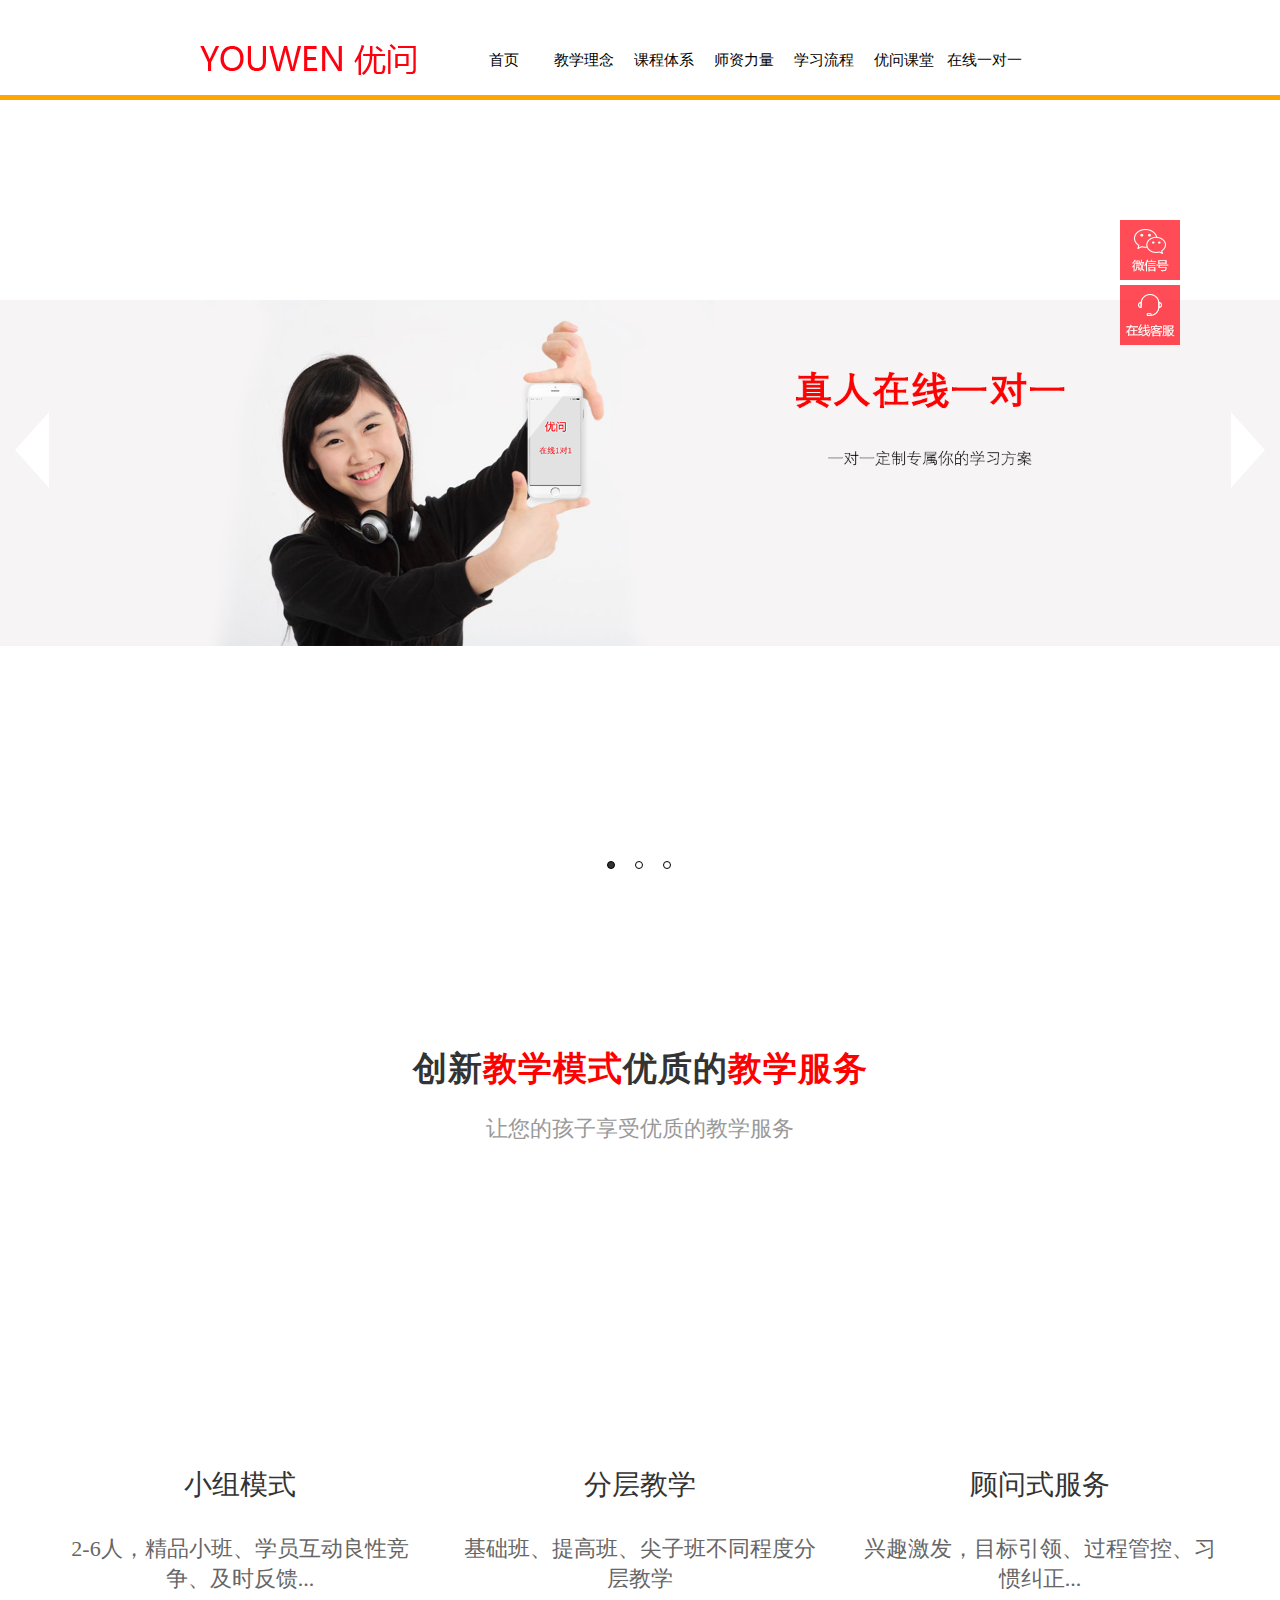
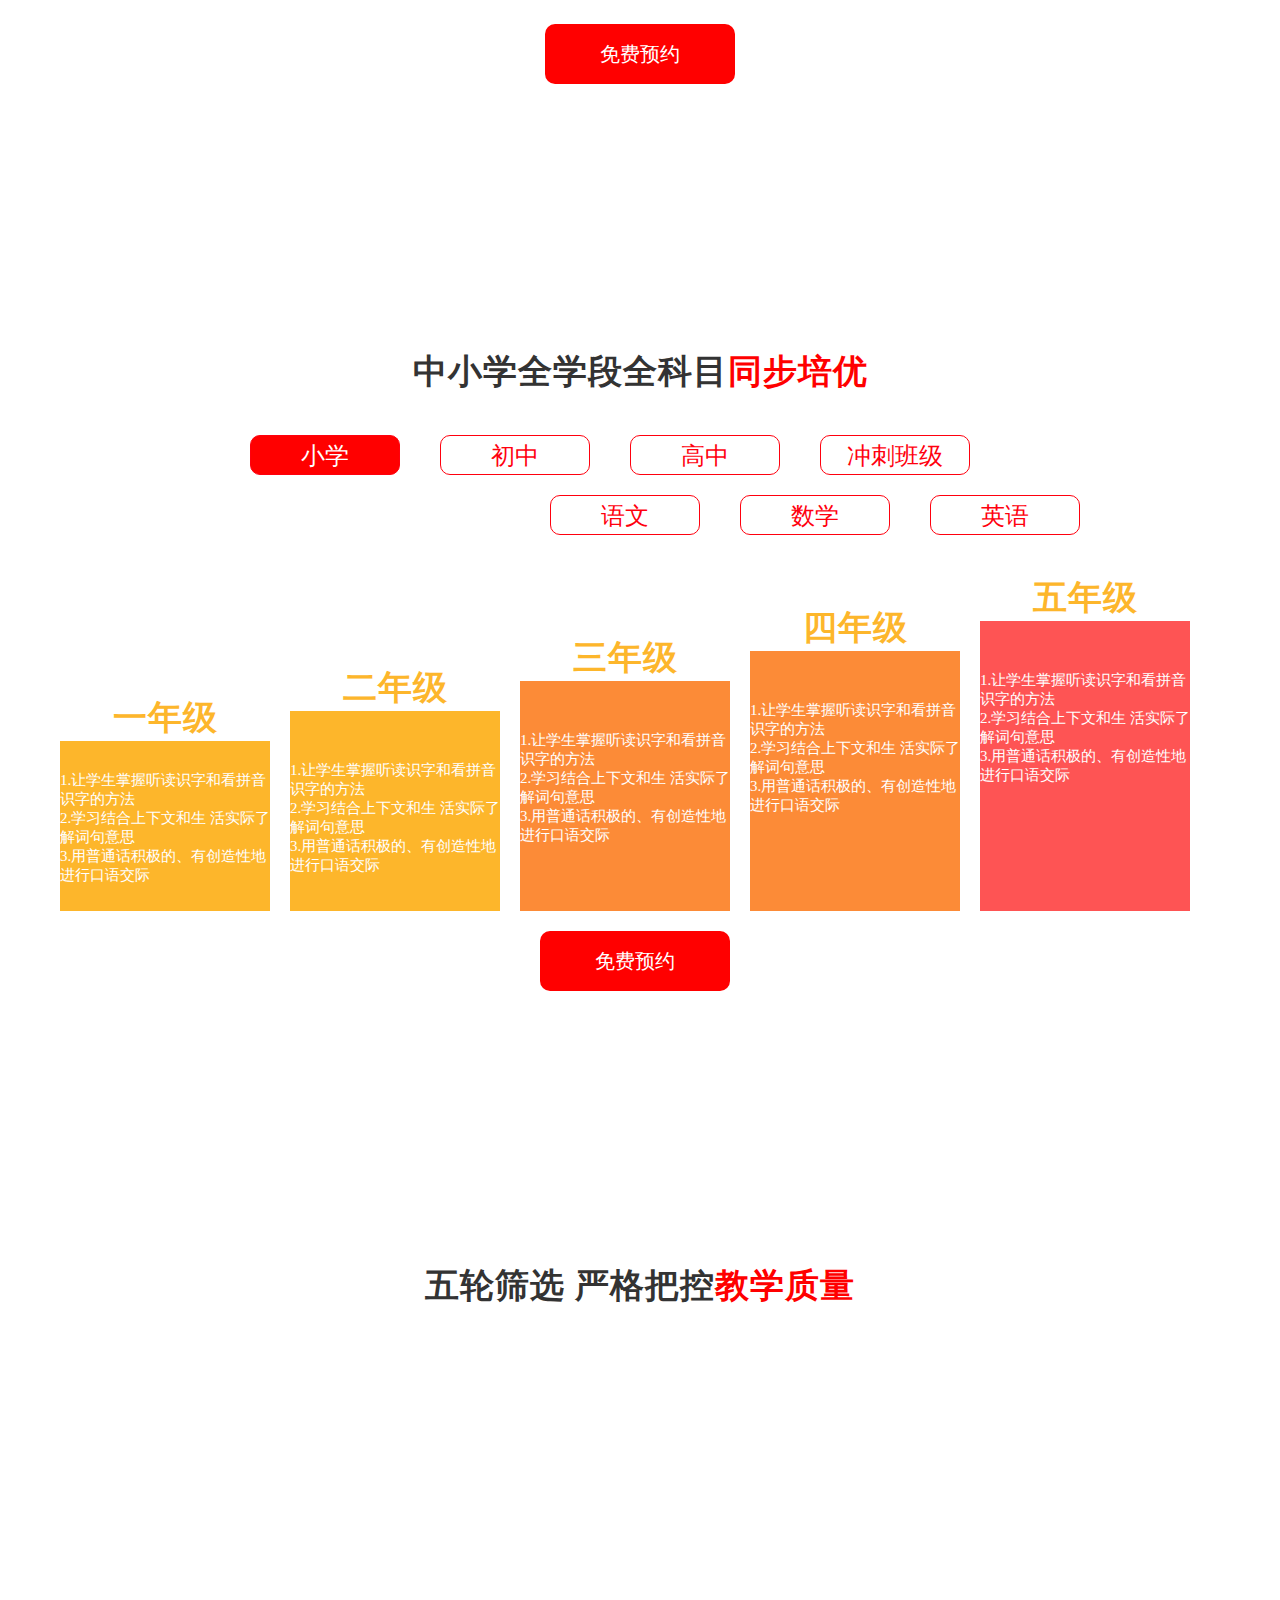
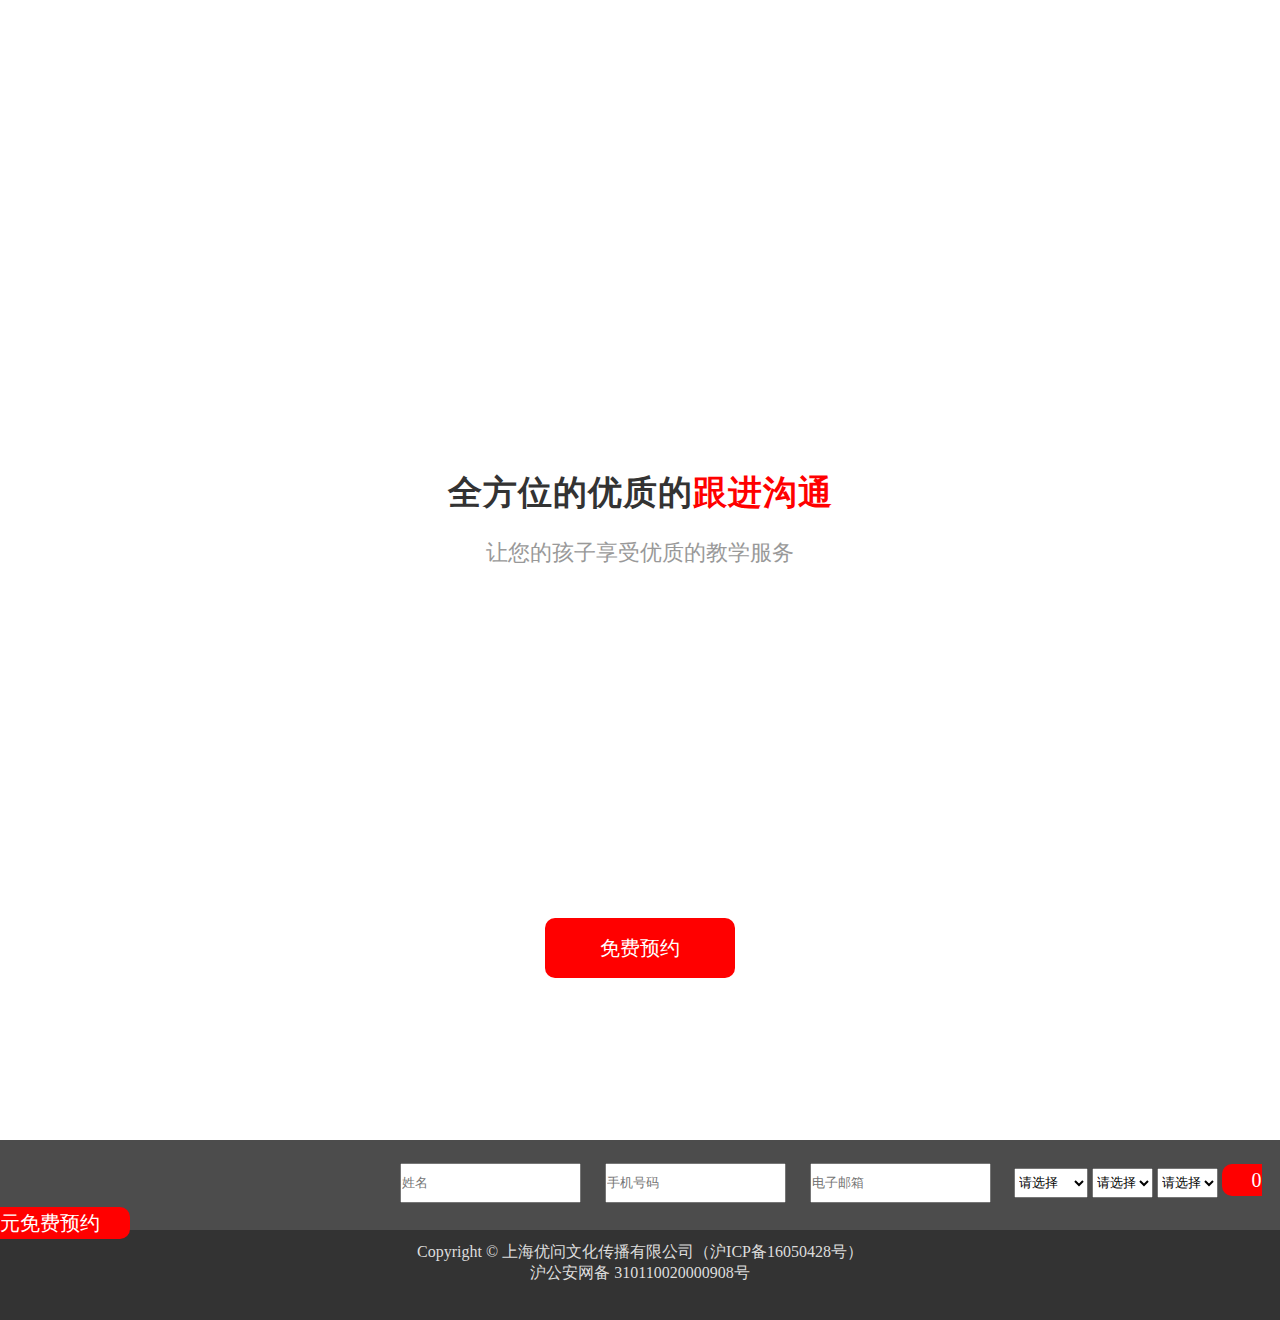
<file: youwen/index.html>
<!DOCTYPE html>
<html>
	<head>
		<meta charset="utf-8" />
		<title>优问</title>
		<link rel="stylesheet" href="css/style.css" />
		<link rel="stylesheet" href="css/jquery.fullPage.css" />
		<link rel="stylesheet" href="css/animate.min.css" />
		<script src="js/jquery-1.10.2.min.js"></script>
		<script src="js/wow.min.js"></script>
		<script src="js/jquery.fullPage.js"></script>
		<script src="js/jquery_gotop_1.0.js"></script>
		<!--<script src="js/require2.1.11.js"></script>
		<script src="js/main.js"></script>-->

	</head>
	<body>
		<div id="fullpage">
		<div class="section banner1">
			<div class="nav">
			<div class="myl"><img src="img/logo.png" class="wow flip"/></div>
			<div class="myr">
			<ul class="wow rubberBand">
				<li><a href="index.html">首页</a></li>
				<li><a href="class.html">教学理念</a></li>
				<li><a href="lesson.html">课程体系</a></li>
				<li><a href="teacher.html">师资力量</a></li>
				<li><a href="study.html">学习流程</a></li>
				<li><a href="room.html">优问课堂</a></li>
				<li><a href="onetoone.html">在线一对一</a></li>
				<li class="kk"><img src="img/phone.png">电话：400-777-5029</li>
			</ul>
		   	</div>
		   	</div>
		<div class="slide" ><a href="#"><img src="img/banner.png"></a></div>
        <div class="slide" ><a href="#"><img src="img/banner2.png"></a></div>
        <div class="slide" ><a href="#"><img src="img/banner3.png"></a></div>
		</div>
   		<div class="section">
   			
   			<div class="banner2">
   				<div class="model">
		<div class="model-header">
		<span class="close"><img src="img/closeico.png" style="margin:10px auto"></span> 
		</div>
		<div class="model-body">
			<div class="bl">
				<span style="margin-left: 60px;">超小组</span>
				<span>分层次</span>
				<span>强互动</span>
				<p style="padding-right: 20px;">全流程强化中小学生学习动力</p>
				<img src="img/mtk_boy.png" style="margin: 20px 50px;" />
			</div>
			<div class="br">
				<form>
					<p style="margin-top: 50px;"><input type="text" placeholder="姓名"></p>
					<p><input type="text" placeholder="手机号"></p>
					<p><input type="text" placeholder="邮箱"></p>
					<select style="margin-left: 30px;margin-top:10px ;">
						<option>小学</option>
						<option>初中</option>
						<option>高中</option>
					</select>
					<select>
						<option>一年级</option>
						<option>二年级</option>
						<option>三年级</option>
					</select>
					<select>
						<option>语文</option>
						<option>数学</option>
						<option>英语</option>
					</select>
					<p><input type="submit" value="预约免费体验" id="ss1"></p>
				</form>
			</div>
		</div>
		<div class="model-footer"></div>
	</div>
	<div class="mask"></div>
   				<h2 class="h2">创新<span>教学模式</span>优质的<span>教学服务</span></h2>
   				<p>让您的孩子享受优质的教学服务</p>
   				<div class="pic">
   					<div class="pic1">
   						<div class="picdiv1 wow bounceInLeft"></div>
   						<p>小组模式</p>
   						<span>2-6人，精品小班、学员互动良性竞争、及时反馈...</span>
   					</div>
   					<div class="pic2">
   						<div class="pic1">
   						<div class="picdiv2 wow bounceInUp"></div>
   						<p>分层教学</p>
   						<span>基础班、提高班、尖子班不同程度分层教学</span>
   					</div>
   					</div>
   					<div class="pic3">
   						<div class="pic1">
   						<div class="picdiv3 wow bounceInRight"></div>
   						<p>顾问式服务</p>
   						<span>兴趣激发，目标引领、过程管控、习惯纠正...</span>
   					</div>
   					</div>
   					<div id="center">
   						<div id="centerson">
   							<a href="javascript:;" class="love">免费预约</a>
   						</div>
   				</div>
   					</div>
   				
   			</div>
   			
   		</div>
    	<div class="section">
    		<div class="banner3">
    			<div class="model">
		<div class="model-header">
		<span class="close"><img src="img/closeico.png" style="margin:10px auto"></span> 
		</div>
		<div class="model-body">
			<div class="bl">
				<span style="margin-left: 60px;">超小组</span>
				<span>分层次</span>
				<span>强互动</span>
				<p style="padding-right: 20px;">全流程强化中小学生学习动力</p>
				<img src="img/mtk_boy.png" style="margin: 20px 50px;" />
			</div>
			<div class="br">
				<form>
					<p style="margin-top: 50px;"><input type="text" placeholder="姓名"></p>
					<p><input type="text" placeholder="手机号"></p>
					<p><input type="text" placeholder="邮箱"></p>
					<select style="margin-left: 30px;margin-top:10px ;">
						<option>小学</option>
						<option>初中</option>
						<option>高中</option>
					</select>
					<select>
						<option>一年级</option>
						<option>二年级</option>
						<option>三年级</option>
					</select>
					<select>
						<option>语文</option>
						<option>数学</option>
						<option>英语</option>
					</select>
					<p><input type="submit" value="预约免费体验" id="ss1"></p>
				</form>
			</div>
		</div>
		<div class="model-footer"></div>
	</div>
	<div class="mask"></div>
    			<h2>中小学全学段全科目<span>同步培优</span></h2>
    			<ul class="myul" id="myli">
    				<li class="s1" style="background: red;color: #fff;">小学</li>
    				<li class="s2">初中</li>
    				<li class="s3">高中</li>
    				<li class="s4">冲刺班级</li>
    			</ul>
    			<ul class="myul2">
    				<li class="a1">语文</li>
    				<li class="a2">数学</li>
    				<li class="a3">英语</li>
    			
    			</ul>
    			
    			<ul class="myul3">
    				<li class="b1">语文</li>
    				<li class="b2">数学</li>
    				<li class="b3">英语</li>
    				<li class="b4">物理</li>
    				<li class="b5">化学</li>
    			</ul>
    			<ul class="myul4">
    				<li class="c1">小五班</li>
    				<li class="c2">预备班</li>
    				<li class="c3">中考冲刺</li>
    				<li class="c4">高考冲刺</li>
    			</ul>
    			
    			<div class="small">
    			<div class="one">
    				<h2>一年级</h2>
    				<div class="p1">
    					<ul>
    				<li style="list-style-position: outside;
    text-align: left;">1.让学生掌握听读识字和看拼音识字的方法</li>
    				<li>2.学习结合上下文和生 活实际了解词句意思</li>
    				<li>3.用普通话积极的、有创造性地进行口语交际</li>
    					</ul>
    				</div>
    			</div>
    			<div class="two"><h2>二年级</h2>
    				<div class="p2">
    					<ul>
    				<li>1.让学生掌握听读识字和看拼音识字的方法</li>
    				<li>2.学习结合上下文和生 活实际了解词句意思</li>
    				<li>3.用普通话积极的、有创造性地进行口语交际</li>
    					</ul>
    				</div>
    			</div>
    			<div class="three"><h2>三年级</h2><div class="p3">
    					<ul>
    				<li>1.让学生掌握听读识字和看拼音识字的方法</li>
    				<li>2.学习结合上下文和生 活实际了解词句意思</li>
    				<li>3.用普通话积极的、有创造性地进行口语交际</li>
    					</ul>
    				</div></div>
    			<div class="four"><h2>四年级</h2><div class="p4">
    					<ul>
    				<li>1.让学生掌握听读识字和看拼音识字的方法</li>
    				<li>2.学习结合上下文和生 活实际了解词句意思</li>
    				<li>3.用普通话积极的、有创造性地进行口语交际</li>
    					</ul>
    				</div></div>
    			<div class="five"><h2>五年级</h2><div class="p5">
    					<ul>
    				<li>1.让学生掌握听读识字和看拼音识字的方法</li>
    				<li>2.学习结合上下文和生 活实际了解词句意思</li>
    				<li>3.用普通话积极的、有创造性地进行口语交际</li>
    					</ul>
    				</div></div>
    				</div>
    				<div class="small2">
    			<div class="one">
    				<h2>一年级</h2>
    				<div class="p1">
    					<ul>
    				<li>1.认识和理解数，建立数感，掌握简单的加减法</li>
    				<li>2.认识物体的形状和位置关系，拥有简单的几何观念</li>
    				<li>3.认识时间，学会找规律、统计等技能</li>
    					</ul>
    				</div>
    			</div>
    			<div class="two"><h2>二年级</h2>
    				<div class="p2">
    					<ul>
    				<li>1.高阶的乘除法，认识小数、分数以及其简单计算</li>
    				<li>2.简单图形的周长、面积计算，长度、面积、重量单位</li>
    				<li>3.认识时间、年月日</li>
    					</ul>
    				</div>
    			</div>
    			<div class="three"><h2>三年级</h2><div class="p3">
    					<ul>
    				<li>1.高阶的加减法、简单的乘除法</li>
    				<li>2.认识锐角、钝角，会画对称轴和平移旋转</li>
    				<li>3.长度单位及重量单位的认识</li>
    					</ul>
    				</div></div>
    			<div class="four"><h2>四年级</h2><div class="p4">
    					<ul>
    				<li>1.大数的认识、四则运算及运算定律</li>
    				<li>2.掌握线、图形的分类以及平行垂直等关系</li>
    				<li>3.用统计解决实际问题</li>
    					</ul>
    				</div></div>
    			<div class="five"><h2>五年级</h2><div class="p5">
    					<ul>
    				<li>1.小数混合四则运算、简易方程</li>
    				<li>2.因数和倍数、分数的性质及加减运算</li>
    				<li>3.统计与可能性</li>
    					</ul>
    				</div></div>
    				</div>
    				<div class="small3">
    			    <div class="one">
    				<h2>四年级</h2>
    				<div class="p1">
    					<ul>
    				<li>1.主要学习了超市、公园等场景的应用，以及数词的加深。 语法涉及到There be句型、一般现在时态和现在进行时态</li>
    			
    					</ul>
    				</div>
    			</div>
    			<div class="two"><h2>五年级</h2>
    				<div class="p2">
    					<ul>
    				<li>1.学习了询问时间、询问交通方式、询问方向等知识点。 语法涉及到情态动词的使用、询问频率的特殊疑问词</li>
    				
    					</ul>
    				</div>
    			</div>
    			<div class="three"><h2>六年级</h2><div class="p3">
    					<ul>
    				<li>1.基础知识的加深，语法知识的拓展，以及时态语法的应用</li>
    				
    					</ul>
    				</div></div>
    				</div>
    				<div class="middle">
    					<div class="one">
    				<h2>初一</h2>
    				<div class="p1">
    					<ul>
    				<li id="txt1">1.主要学习了一些简单词组，简单的语法知识，作为承上启下的重要年级</li>
    			</ul>
    				</div>
    			</div>
    			<div class="two"><h2>初二</h2>
    				<div class="p2">
    					<ul>
    				<li id="txt2">1.涉及到了书信的书写格式、高科技与生活的碰撞，开始强调知识的实际应用能力。</li>
    				
    					</ul>
    				</div>
    			</div>
    			<div class="three"><h2>初三</h2><div class="p3">
    					<ul>
    				<li id="txt3">1.全面学习了英语的八大时态、对单词词性的学习和总结，熟练掌握对句子结构分析的能力</li>
    				
    					</ul>
    				</div></div>
    				</div>
    				<div class="big">
    					
    					<div class="one">
    				<h2>高一</h2>
    				<div class="p1">
    					<ul>
    				<li id="txt4">1.扎实的课内基础知识</li>
    				<li>2.巧解文言文实词、虚词</li>
    					</ul>
    				</div>
    			</div>
    			<div class="two"><h2>高二</h2>
    				<div class="p2">
    					<ul>
    				<li id="txt5">1.让学生掌握听读识字和看拼音识字的方法</li>
    					</ul>
    				</div>
    			</div>
    			<div class="three"><h2>高三</h2><div class="p3">
    					<ul>
    				<li id="txt6">1.让学生掌握听读识字和看拼音识字的方法</li>
    				
    					</ul>
    				</div></div>
    				
    				</div>
    				<div class="speed">
    						<div class="one">
    				<h2>语文</h2>
    				<div class="p1">
    					<ul>
    				<li id="txt7">1.让学生掌握听读识字和看拼音识字的方法</li>
    		
    					</ul>
    				</div>
    			</div>
    			<div class="two"><h2>数学</h2>
    				<div class="p2">
    					<ul>
    				<li id="txt8">1.让学生掌握听读识字和看拼音识字的方法</li>
    				
    					</ul>
    				</div>
    			</div>
    			<div class="three"><h2>英语</h2><div class="p3">
    					<ul>
    				<li id="txt9">1.让学生掌握听读识字和看拼音识字的方法</li>
    				
    					</ul>
    				</div></div>
    			
    				</div>
    				<a href="javascript:;" class="love1">免费预约</a>
    		</div>
    	</div>
    	<div class="section sec4">
    		<div class="banner4">
    			<div class="model">
		<div class="model-header">
		<span class="close"><img src="img/closeico.png" style="margin:10px auto"></span> 
		</div>
		<div class="model-body">
			<div class="bl">
				<span style="margin-left: 60px;">超小组</span>
				<span>分层次</span>
				<span>强互动</span>
				<p style="padding-right: 20px;">全流程强化中小学生学习动力</p>
				<img src="img/mtk_boy.png" style="margin: 20px 50px;" />
			</div>
			<div class="br">
				<form>
					<p style="margin-top: 50px;"><input type="text" placeholder="姓名"></p>
					<p><input type="text" placeholder="手机号"></p>
					<p><input type="text" placeholder="邮箱"></p>
					<select style="margin-left: 30px;margin-top:10px ;">
						<option>小学</option>
						<option>初中</option>
						<option>高中</option>
					</select>
					<select>
						<option>一年级</option>
						<option>二年级</option>
						<option>三年级</option>
					</select>
					<select>
						<option>语文</option>
						<option>数学</option>
						<option>英语</option>
					</select>
					<p><input type="submit" value="预约免费体验" id="ss1"></p>
				</form>
			</div>
		</div>
		<div class="model-footer"></div>
	</div>
	<div class="mask"></div>
    			<h2>五轮筛选 严格把控<span>教学质量</span></h2>
    			<div class="con wow rotateIn">
    				<span class="sp1 con1 ">来源：教学精英 全国各大名校 各省市资深教研员</span>
    				<span class="sp2 con1 ">1层筛选：扎实的学科知识(17.4%)</span>
    				<span class="sp3 con1 ">2层筛选：精湛的教学技能(13.7%)</span>
    				<span class="sp4 con1 ">3层筛选：清晰的教学思路(8.5%)</span>
    				<span class="sp5 con1 ">4层筛选：丰富的教学经验(6.2%)</span></br>
    				<span class="sp6 con1 ">5层筛选：突出的人格魅力(3.7%)</span>
    			<div id="center">
   						<div id="centerson">
   							<a href="javascript:;" class="love2">免费预约</a>
   						</div>
   				</div>
    			</div>
    		</div>
    	</div>
    	<div class="section">
    		<div class="banner5">	
    			<div class="model">
		<div class="model-header">
		<span class="close"><img src="img/closeico.png" style="margin:10px auto"></span> 
		</div>
		<div class="model-body">
			<div class="bl">
				<span style="margin-left: 60px;">超小组</span>
				<span>分层次</span>
				<span>强互动</span>
				<p style="padding-right: 20px;">全流程强化中小学生学习动力</p>
				<img src="img/mtk_boy.png" style="margin: 20px 50px;" />
			</div>
			<div class="br">
				<form>
					<p style="margin-top: 50px;"><input type="text" placeholder="姓名"></p>
					<p><input type="text" placeholder="手机号"></p>
					<p><input type="text" placeholder="邮箱"></p>
					<p><select>
						<option>小学</option>
						<option>初中</option>
						<option>高中</option>
					</select>
					<select>
						<option>一年级</option>
						<option>二年级</option>
						<option>三年级</option>
					</select>
					<select>
						<option>语文</option>
						<option>数学</option>
						<option>英语</option>
					</select></p>
					<p><input type="submit" value="预约免费体验" id="ss1"></p>
				</form>
			</div>
		</div>
		<div class="model-footer"></div>
	</div>
	<div class="mask"></div>
    			<h2 class="h2">全方位的优质的<span>跟进沟通</span></h2>
   				<p>让您的孩子享受优质的教学服务</p>
   				<div class="k5">
   					<div class="kk1 kkk"><img src="img/lian.png" class="wow flip" style="width: 170px; "></div>
   					<div class="kk2 kkk"><img class="wow flip" src="img/ce.png"></div>
   					<div class="kk3 kkk"><img class="wow flip" src="img/xue.png"></div>
   					<div class="kk4 kkk"><img class="wow flip" src="img/ping.png"></div>
   					<div class="kk5 kkk"><img class="wow flip" src="img/gai.png" style="width: 170px;"></div>
   				</div>
   				<div id="center">
   						<div id="centerson">
   							<a href="javascript:;" class="love3">免费预约</a>
   						</div>
   				</div>
   			
    	
    	</div>
    	<div class="pre">
    		<div class="model">
		<div class="model-header">
		<span class="close"><img src="img/closeico.png" style="margin:10px auto"></span> 
		</div>
		<div class="model-body">
			<div class="bl">
				<span style="margin-left: 60px;">超小组</span>
				<span>分层次</span>
				<span>强互动</span>
				<p style="padding-right: 20px;">全流程强化中小学生学习动力</p>
				<img src="img/mtk_boy.png" style="margin: 20px 50px;" />
			</div>
			<div class="br">
				<form>
					<p style="margin-top: 50px;"><input type="text" placeholder="姓名"></p>
					<p><input type="text" placeholder="手机号"></p>
					<p><input type="text" placeholder="邮箱"></p>
					<select style="margin-left: 30px;margin-top:10px ;">
						<option>小学</option>
						<option>初中</option>
						<option>高中</option>
					</select>
					<select>
						<option>一年级</option>
						<option>二年级</option>
						<option>三年级</option>
					</select>
					<select>
						<option>语文</option>
						<option>数学</option>
						<option>英语</option>
					</select>
					<p><input type="submit" value="预约免费体验" id="ss1"></p>
				</form>
			</div>
		</div>
		<div class="model-footer"></div>
	</div>
	<div class="mask"></div>
    	<div class="foot">
    		<input type="text" placeholder="姓名"/>
    		<input type="text" placeholder="手机号码"/>
    		<input type="text" placeholder="电子邮箱"/>
    		<select id="prov">
    			<option>请选择</option>
    			<option value="小学">小学</option>
    			<option value="小升初">小升初</option>
    			<option value="初中">初中</option>
    			<option value="中考冲刺">中考冲刺</option>
    			<option value="高中">高中</option>
    			<option value="高考冲刺">高考冲刺</option>
    		</select>
    		<select  id="city">
    			<option>请选择</option>
    		</select>
    		<select  id="city1">
    			<option>请选择</option>
    		</select>
    		<a href="javascript:;" class="love4">0元免费预约</a>
   			
    	</div>
    	<div class="footer">
    		<p>Copyright © 上海优问文化传播有限公司（沪ICP备16050428号）</p>
    		<a href="#">沪公安网备 310110020000908号</a>
    	</div>
    	</div>
    	
	</div>
    <div class="gotop">
    	<div class="wx">
    		<div class="wxm" ></div>
    	</div>
    	<div class="online"></div>
    	<div class="top"></div>
    </div>	
   


	</body>
	<script>
		var prov=document.getElementById("prov");
		var city=document.getElementById("city");
		var city1=document.getElementById("city1");
		prov.onchange=function(){
			city.options.length=0;
			city1.options.length=0;
			if(prov.value=="小学"){
				city.add(new Option("一年级","一年级",true,true),null);
				city.add(new Option("二年级","二年级"),null);
				city.add(new Option("三年级","三年级"),null);
				city.add(new Option("四年级","四年级"),null);
				city.add(new Option("五年级","五年级"),null);
				city1.add(new Option("语文","语文",true,true),null);
				city1.add(new Option("数学","数学"),null);
				city1.add(new Option("英语","英语"),null);
				city1.add(new Option("美术","美术"),null);
				city1.add(new Option("体育","体育"),null);
				
			}
			if(prov.value=="小升初"){
				city.add(new Option("一年级","一年级",true,true),null);
				city.add(new Option("二年级","二年级"),null);
				city.add(new Option("三年级","三年级"),null);
				city.add(new Option("四年级","四年级"),null);
				city.add(new Option("五年级","五年级"),null);
				city1.add(new Option("语文","语文",true,true),null);
				city1.add(new Option("数学","数学"),null);
				city1.add(new Option("英语","英语"),null);
				city1.add(new Option("美术","美术"),null);
				city1.add(new Option("体育","体育"),null);
			}
			if(prov.value=="初中"){
				city.add(new Option("初一","初一",true,true),null);
				city.add(new Option("初二","初二"),null);
				city.add(new Option("初三","初三"),null);
			
				city1.add(new Option("语文","语文",true,true),null);
				city1.add(new Option("数学","数学"),null);
				city1.add(new Option("英语","英语"),null);
				
			}
			if(prov.value=="高中"){
				city.add(new Option("高一","高一",true,true),null);
				city.add(new Option("高二","高二"),null);
				city.add(new Option("高三","高三"),null);
			
				city1.add(new Option("数学","数学",true,true),null);
				city1.add(new Option("物理","物理"),null);
				city1.add(new Option("化学","化学"),null);
				
			}
			if(prov.value=="高考冲刺"){
				city.add(new Option("高一冲刺","高一冲刺",true,true),null);
				city.add(new Option("高二冲刺","高二冲刺"),null);
				city.add(new Option("高三冲刺","高三冲刺"),null);
			
				city1.add(new Option("语文","语文",true,true),null);
				city1.add(new Option("理综","理综"),null);
				city1.add(new Option("文综","文综"),null);
				
			}
			if(prov.value=="中考冲刺"){
				city.add(new Option("初一冲刺","初一冲刺",true,true),null);
				city.add(new Option("初二冲刺","初二冲刺"),null);
				city.add(new Option("初三冲刺","初三冲刺"),null);
			
				city1.add(new Option("英语","英语",true,true),null);
				city1.add(new Option("数学","数学"),null);
				city1.add(new Option("语文","语文"),null);
				
			}
		}
	</script>
	<script>
		$(function(){		
			$(".s1").on("mouseover",function(){
				$(this).css({"background":"red","color":"#fff"}).siblings("li").css({"background":"#fff","color":"red"})
				$(".myul2 li").css("display","block")
				$(".myul3 li").css("display","none")
				$(".myul4 li").css("display","none")
				$(".small").css("display","block")
				$(".middle").css("display","none")
				$(".big").css("display","none")
				$(".speed").css("display","none")
				$(".small").css("display","block")
				$(".small2").css("display","none")
				$(".small3").css("display","none")
			
			})
			
			$(".s2").on("mouseover",function(){
				$(this).css({"background":"red","color":"#fff"}).siblings("li").css({"background":"#fff","color":"red"})
				$(".myul2 li").css("display","none")
				$(".myul3 li").css("display","block")
				$(".myul4 li").css("display","none")
				$(".small").css("display","none")
				$(".middle").css("display","block")
				$(".big").css("display","none")
				$(".speed").css("display","none")
				$(".small").css("display","none")
				$(".small2").css("display","none")
				$(".small3").css("display","none")
			})
			
			$(".s3").on("mouseover",function(){
				$(this).css({"background":"red","color":"#fff"}).siblings("li").css({"background":"#fff","color":"red"})
				$(".myul2 li").css("display","none")
				$(".myul3 li").css("display","block")
				$(".myul4 li").css("display","none")
				$(".small").css("display","none")
				$(".middle").css("display","none")
				$(".big").css("display","block")
				$(".speed").css("display","none")
				$(".small").css("display","none")
				$(".small2").css("display","none")
				$(".small3").css("display","none")
			})
			
			$(".s4").on("mouseover",function(){
				$(this).css({"background":"red","color":"#fff"}).siblings("li").css({"background":"#fff","color":"red"})
				$(".myul2 li").css("display","none")
				$(".myul3 li").css("display","none")
				$(".myul4 li").css("display","block")
				$(".small").css("display","none")
				$(".middle").css("display","none")
				$(".big").css("display","none")
				$(".speed").css("display","block")
				$(".small").css("display","none")
				$(".small2").css("display","none")
				$(".small3").css("display","none")
			})
			$(".con span").on("mouseover",function(){
				$(this).addClass("wow bounce")
			})
			$(".wx").mouseover(function(){
					$(".wxm").css("display","block")
				}).mouseout(function(){
					$(".wxm").css("display","none")
				});
			
			$(".a1").on("mouseover",function(){
				$(".small").css("display","block")
				$(".small2").css("display","none")
				$(".small3").css("display","none")
				
			})
			$(".a2").on("mouseover",function(){
				$(".small").css("display","none")
				$(".small2").css("display","block")
				$(".small3").css("display","none")
				
			})
			$(".a3").on("mouseover",function(){
				$(".small").css("display","none")
				$(".small2").css("display","none")
				$(".small3").css("display","block")
				
			})
			$(".b1").on("mouseover",function(){
				$(".middle .one").css("display","block")
				$(".middle .two").css("display","block")
				$(".middle .two").css("margin-left","20px")
				$(".middle .three").css("margin-left","20px")
				$("#txt1").html("1.主要学习了一些简单词组，简单的语法知识，作为承上启下的重要年级")
				$("#txt2").html("1.涉及到了书信的书写格式、高科技与生活的碰撞，开始强调知识的实际应用能力。")
				$("#txt3").html("1.全面学习了英语的八大时态、对单词词性的学习和总结，熟练掌握对句子结构分析的能力")
				
				
			})
			$(".b2").on("mouseover",function(){
				$(".middle .one").css("display","block")
				$(".middle .two").css("display","block")
				$(".middle .two").css("margin-left","20px")
				$(".middle .three").css("margin-left","20px")
				$("#txt1").html("1.主要内容：整式、分式、图形的运动 、实数、 相交线与平行线、三角形、平面直角坐标系")
			
				$("#txt2").html("1.主要内容：二次根式、一元二次方程、正比例函数和反比例函数 、几何证明 、一次函数、代数方程、四边形、概率初步")
				$("#txt3").html("1.主要内容：相似三角形、锐角三角比、 二次函数、圆与正多边形、统计初步")
			})	
			$(".b3").on("mouseover",function(){
				$(".middle .one").css("display","block")
				$(".middle .two").css("display","block")
				$(".middle .two").css("margin-left","20px")
				$(".middle .three").css("margin-left","20px")
				$("#txt1").html("1.涉及到了书信的书写格式、高科技与生活的碰撞，开始强调知识的实际应用能力。")
				$("#txt2").html("1.主要学习了一些简单词组，简单的语法知识，作为承上启下的重要年级")
				$("#txt3").html("1.全面学习了英语的八大时态、对单词词性的学习和总结，熟练掌握对句子结构分析的能力")
			})
			$(".b4").on("mouseover",function(){
				
				$(".middle .two").css("display","block")
				$(".middle .one").css("display","none")
				$(".middle .two").css("margin-left","115px")
				$(".middle .three").css("margin-left","20px")
				
				
				$("#txt2").html("1.声、光、力基础掌握牢固2.激发物理学习兴趣3.基础知识提炼4.题型归纳总结5.书本结合实际掌握更牢")
				$("#txt3").html("1.解题技巧提升2.易错易考知识点高频联系3.中考真题专攻4.考前经验传授5.综合解题能力突破")
			})
			$(".b5").on("mouseover",function(){
				$(".middle .one").css("display","none")
				$(".middle .two").css("display","none")
				$(".middle .three").css("margin-left","230px")
				$("#txt3").html("1.熟记元素周期表2.基础化学方程式书写3.常考题型归纳总结4.基础实验熟练掌握5.培养化学学习兴趣")
			})
			
			
			
			$(".b1").on("mouseover",function(){
//				$(".big .one").css("display","block")
//				$(".big .two").css("display","block")
//				$(".big .two").css("margin-left","20px")
//				$(".big .three").css("margin-left","20px")
				$("#txt4").html("1.扎实的课内基础知识2.记叙文阅读赏析理解")
				$("#txt5").html("1.课外知识阅读积累2.散文、小说阅读赏析理解")
				$("#txt6").html("1.各类题型巧解技巧2.综合阅读鉴赏能力突破")
				
				
			})
			$(".b2").on("mouseover",function(){
//				$(".big .one").css("display","block")
//				$(".big .two").css("display","block")
//				$(".big .two").css("margin-left","20px")
//				$(".big .three").css("margin-left","20px")
				$("#txt4").html("1.主要内容：集合和命题；不等式；函数的基本性质； 幂函数、指数函数和对数函数；三角比；三角函数")
			
				$("#txt5").html("1.主要内容：数列与数学归纳法、平面向量的坐标表示、 矩阵和行列式初步、算法初步.")
				$("#txt6").html("1.主要内容：空间直线与平面、简单几何体、排列组合 与二项式定理、概率论初步、基本统计方法")
			})	
			$(".b3").on("mouseover",function(){
//				$(".big .one").css("display","block")
//				$(".big .two").css("display","block")
//				$(".big .two").css("margin-left","20px")
//				$(".big .three").css("margin-left","20px")
				$("#txt4").html("1.重点培养做题能力，文章阅读的理解能力和听力能力")
				$("#txt5").html("1.系统进行知识点提炼，提高写作能力，学习做题技巧")
				$("#txt6").html("1.进行系统化复习，加深对高考真题的理解和掌握，高效率的进行高考复习")
			})
			$(".b4").on("mouseover",function(){
				
//				$(".big .two").css("display","block")
//				$(".big .one").css("display","none")
//				$(".big .two").css("margin-left","115px")
//				$(".big .three").css("margin-left","20px")
				$("#txt4").html("1.匀变速直线运动2.力和力的平衡3.牛顿运动定律4.周期运动")
				$("#txt5").html("1.内能 能量守恒定律2.电场3.电路4.磁场")
				$("#txt6").html("1.知识查漏补缺2.高考经典题型案例分析3.重点题型总结归纳")
			})
			$(".b5").on("mouseover",function(){
//				$(".middle .one").css("display","none")
//				$(".middle .two").css("display","none")
//				$(".middle .three").css("margin-left","230px")
				$("#txt4").html("1.高级化学方程式书写2.基础知识梳理巩固3.培养化学学习兴趣及学习技巧")
				$("#txt5").html("1.重点难点强化训练2.基础知识查漏补缺3.计算技巧训练")
				$("#txt6").html("1.历年高频易考、易错考点重点分析2.答题策略和针对性题库训练3.构建化学系统性知识网络")
			})
			
			
			$(".c1").on("mouseover",function(){
			$("#txt7").html("1.加强课外阅读兴趣培养2.修改病句解题技巧3.写作手法熟练，灵活运用各种修辞手法4.专题预习领先一步")
			$("#txt8").html("1.进一步激发学科学习兴趣2.基本知识概念加强理解与深化3.基本数学学习思维拓展训练")
			$("#txt9").html("1.词汇音标掌握扎实2.基础语法加强训练3.基础词汇句型专项练习")
			})	
			$(".c2").on("mouseover",function(){
			$("#txt7").html("1.小升初重点知识归纳2.小升初各模块专题训练3.考前技巧经验传授")
			$("#txt8").html("1.数学考点集中训练、各类题型逐一击破")
			$("#txt9").html("1.历年易考重点总结归纳2.小升初写作能力综合训练")
			})	
			$(".c3").on("mouseover",function(){
			$("#txt7").html("1.中考难点专项训练、讲解2.文言文综合解题能力提高3.历年易考、易错考点重点讲解")
			$("#txt8").html("1.冲刺阶段规划指导学习方案2.针对性查漏补缺专讲3.各类题型解题策略总结")
			$("#txt9").html("1.冲刺阶段规划指导学习方案2.完型答题技巧快速提升3.听力专项讲解训练")
			})	
			$(".c4").on("mouseover",function(){
			$("#txt7").html("1.各题型专题狂练2.文言文专题拓展训练3.状元满分作文赏，名师解读")
			$("#txt8").html("1.历年真题、难题、易错题高频训练2.训练限时解题技巧3.各题型解题技巧熟练掌握")
			$("#txt9").html("1.综合阅读理解能力重点突破2.常见高考题型解题技巧掌握3.重点、难点词组、短语、句型重点掌握")
			})	
			
			$(function(){
		$(".love,.love1,.love2,.love3,.love4").click(function(){
			$(".model").fadeIn();
			$(".mask").fadeIn();
			showModel();
			$(window).resize(function(){
				showModel();
			});
		});
		
		function showModel(){
			
			var vW=$(window).width();
			var vH=$(window).height();
			var mW=$(".model").outerWidth();
			var mH=$(".model").outerHeight();
			$(".model").css({'left':(vW-mW)/2+"px",'top':(vH-mH)/2+"px"});
		}
		
	});
	$(".close").click(function(){
		$(".model").hide()
		$(".mask").hide()
	})
		})
	</script>
	<script>
	$(".top").gotop({"animate":"slide","speed":500});
			$(function(){
				
				$('#fullpage').fullpage({
//      		'css3': true,
        		'scrollBar':true,
        		'menu':true,
//      		'navigation': true,
        		'slidesNavigation':'true',
        		'slidesNavPosition': 'bottom'

    }) 
				new WOW().init();
				
				
			})
//		$(document).ready(function() {  
//  	$('#fullpage').fullpage({  
////      sectionsColor: ['#1bbc9b', '#4BBFC3', '#7BAABE', 'whitesmoke', '#ccddff'],  
////      anchors: ['page1', 'page2', 'page3', 'page4','page5'],  
////      menu: '#menu',  
//      css3: true,  
//      scrollingSpeed: 500,  
//      /*---------------------scrollBar 设置为 true ------------------------*/  
//      scrollBar: true,  
//      /*---------------------scrollBar 设置为 true ------------------------*/  
//      /*---------------------WOW.JS在fullpage之后执行 ------------------------*/  
//      afterRender: function(){  
//      wow = new WOW({  
//          animateClass: 'animated',  
//      });  
//      wow.init();  
//      /*---------------------WOW.JS在fullpage之后执行------------------------*/                
//      }  
//  });  
//});  
				
			
			
		</script>
</html>
</file>
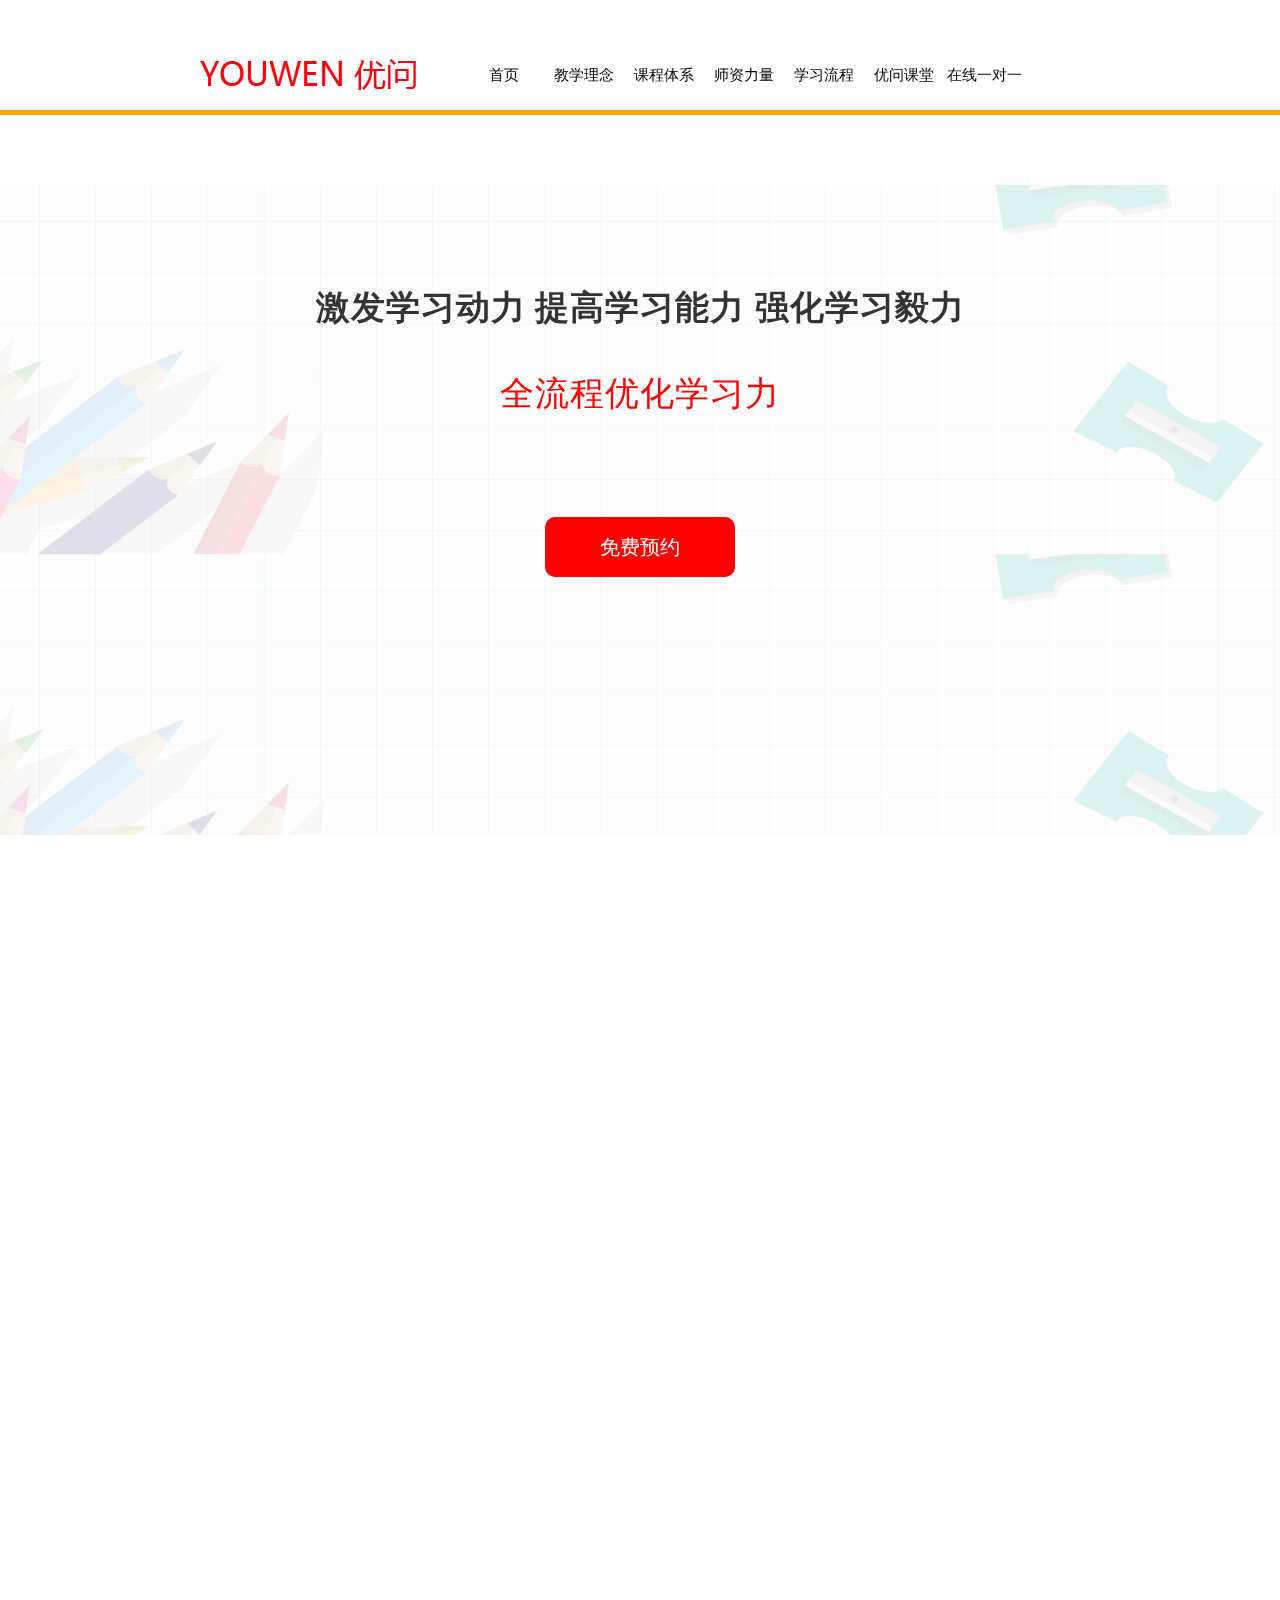
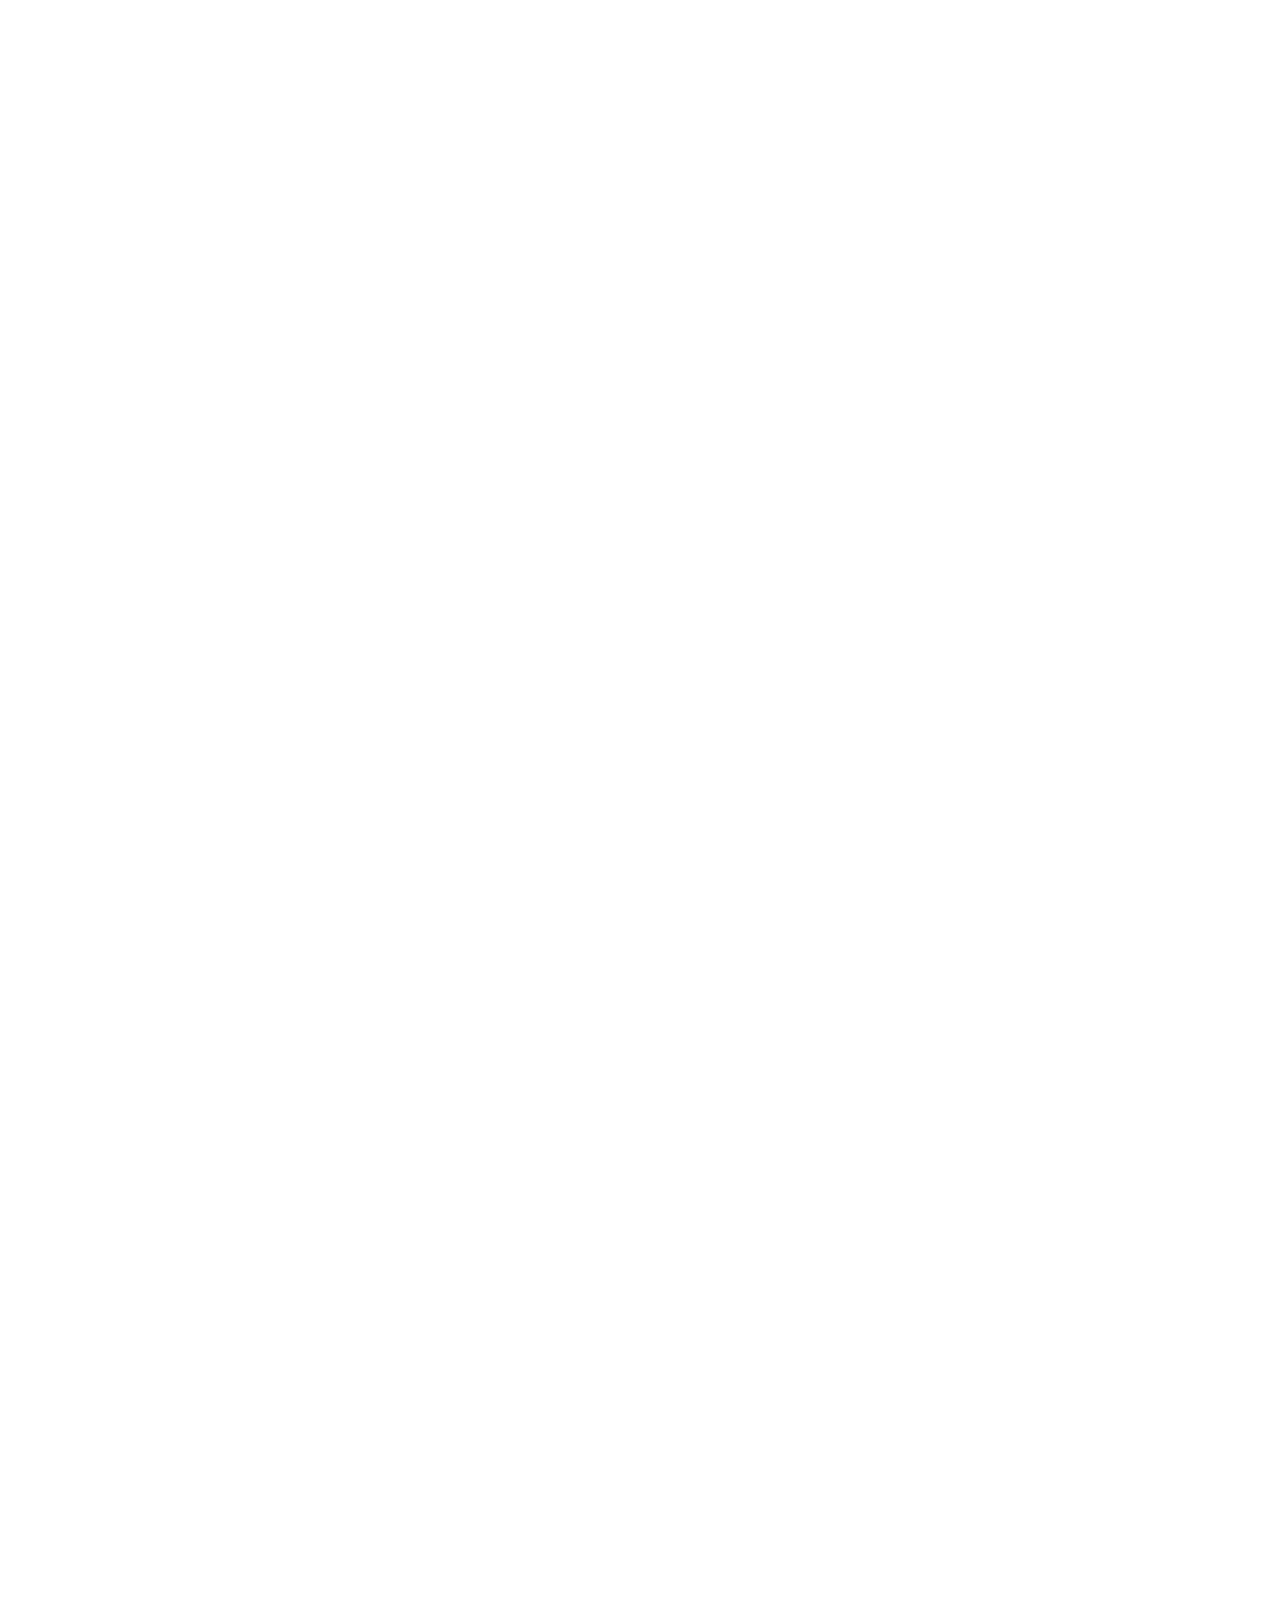
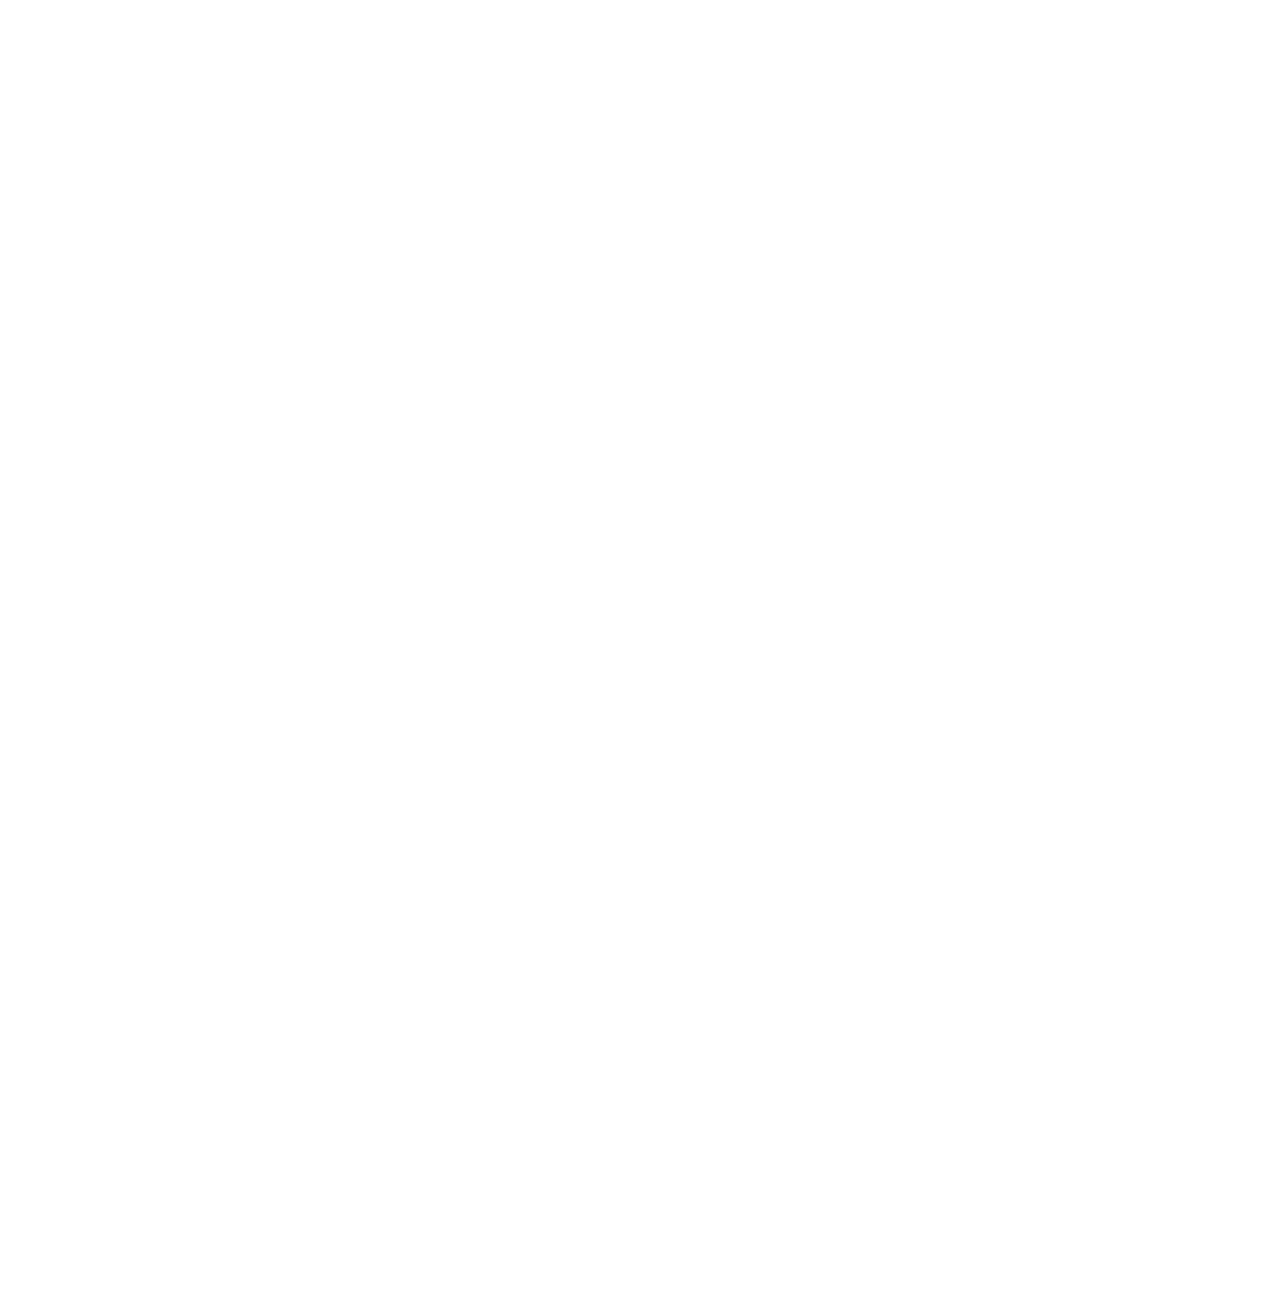
<file: youwen/class.html>
<!DOCTYPE html>
<html>
	<head>
		<meta charset="utf-8" />
		<title>优问</title>
		<link rel="stylesheet" href="css/new_file4.css" />
		<link rel="stylesheet" href="css/jquery.fullPage.css" />
		<link rel="stylesheet" href="css/animate.min.css" />
		<script src="js/jquery-1.10.2.min.js"></script>
		<script src="js/wow.min.js"></script>
		<script src="js/jquery.fullPage.js"></script>
		<script>
			$(function(){
				$('#fullpage').fullpage({
//      'verticalCentered': false,
        'css3': true,
//      'sectionsColor': ['pink', '#00FF00', '#254587', '#695684'],
//      anchors: ['page1', 'page2', 'page3', 'page4'],
//      'navigation': true,
         'slidesNavigation':'true',
        'slidesNavPosition': 'bottom',
        'loopHorizontal':'true'
//      'navigationTooltips': ['fullPage.js', 'Powerful', 'Amazing', 'Simple']
    }) 
				new WOW().init()
				
				
			})
		</script>
	</head>
	<body>
		<div id="fullpage">
		<div class="section">
			<div class="nav">
			<div class="myl"><img src="img/logo.png" class="wow flip"/></div>
			<div class="myr">
			<ul class="wow rubberBand">
				<li><a href="index.html">首页</a></li>
				<li><a href="class.html">教学理念</a></li>
				<li><a href="lesson.html">课程体系</a></li>
				<li><a href="teacher.html">师资力量</a></li>
				<li><a href="study.html">学习流程</a></li>
				<li><a href="room.html">优问课堂</a></li>
				<li><a href="onetoone.html">在线一对一</a></li>
				<li class="kk"><img src="img/phone.png">电话：400-777-5029</li>
			</ul>
		   	</div>
		   </div>
		   <div class="banner1">
   				<h2 class="h2">激发学习动力  提高学习能力  强化学习毅力 </h2>
   				<p>全流程优化学习力</p>
   				<div id="center">
   						<div id="centerson">
   							<a href="javascript:;" class="love2">免费预约</a>
   						</div>
   				</div>
			</div>
				</div>
			
   		<div class="section sec2">
   			<div class="banner2">
   				<p>我们的学习力</p>
   			</div>
   		</div>
    	<div class="section sec4">
    		<div class="banner4">
    			<h2 style="color:#4ba8ff">激发学习动力</h2>
    			
    		</div>
    	</div>
    	<div class="section sec5">
    		<div class="banner5">
    			<h2 style="color:#78d432">激发学习动力</h2>
    			
    		</div>
    	</div>
    	<div class="section sec6">
    		<div class="banner6">
    		<h2 style="color:#78d432">激发学习动力</h2>
    			
    		
    			
    		
   		
    	
    	</div>
    	<div class="pre">
    	<div class="foot">
    		<input type="text" placeholder="姓名"/>
    		<input type="text" placeholder="手机号码"/>
    		<input type="text" placeholder="电子邮箱"/>
    		<select>
    			<option>小学</option>
    			<option>小升初</option>
    			<option>初中</option>
    			<option>中考冲刺</option>
    			<option>高中</option>
    			<option>高考冲刺</option>
    		</select>
    		<select>
    			<option>小学</option>
    			<option>小升初</option>
    			<option>初中</option>
    			<option>中考冲刺</option>
    			<option>高中</option>
    			<option>高考冲刺</option>
    		</select>
    		<select>
    			<option>小学</option>
    			<option>小升初</option>
    			<option>初中</option>
    			<option>中考冲刺</option>
    			<option>高中</option>
    			<option>高考冲刺</option>
    		</select>
    		<a href="javascript:;" class="love4">0元免费预约</a>
   			
    	</div>
    	<div class="footer">
    		<p>Copyright © 上海优问文化传播有限公司（沪ICP备16050428号）</p>
    		<a href="#">沪公安网备 310110020000908号</a>
    	</div>
    	</div>
    	
	</div>
    	
   
			
		
	</body>
</html>
</file>
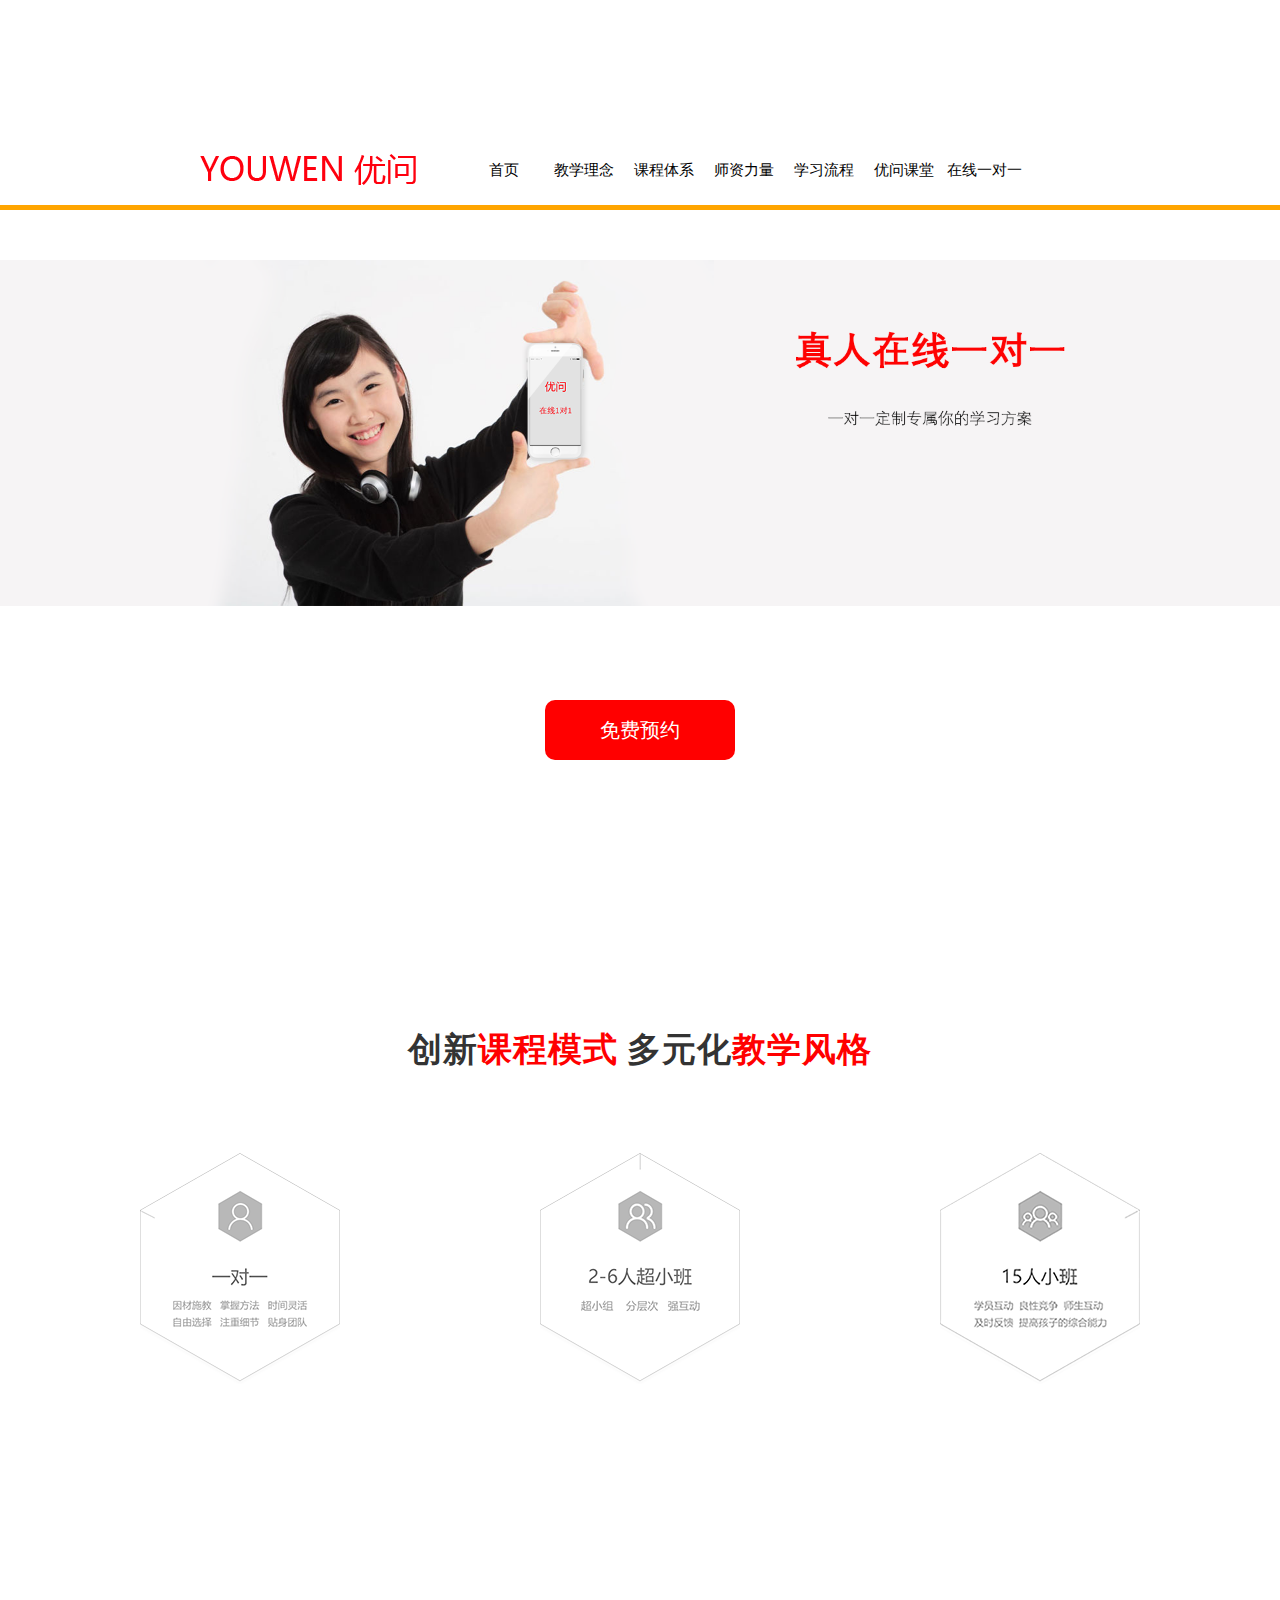
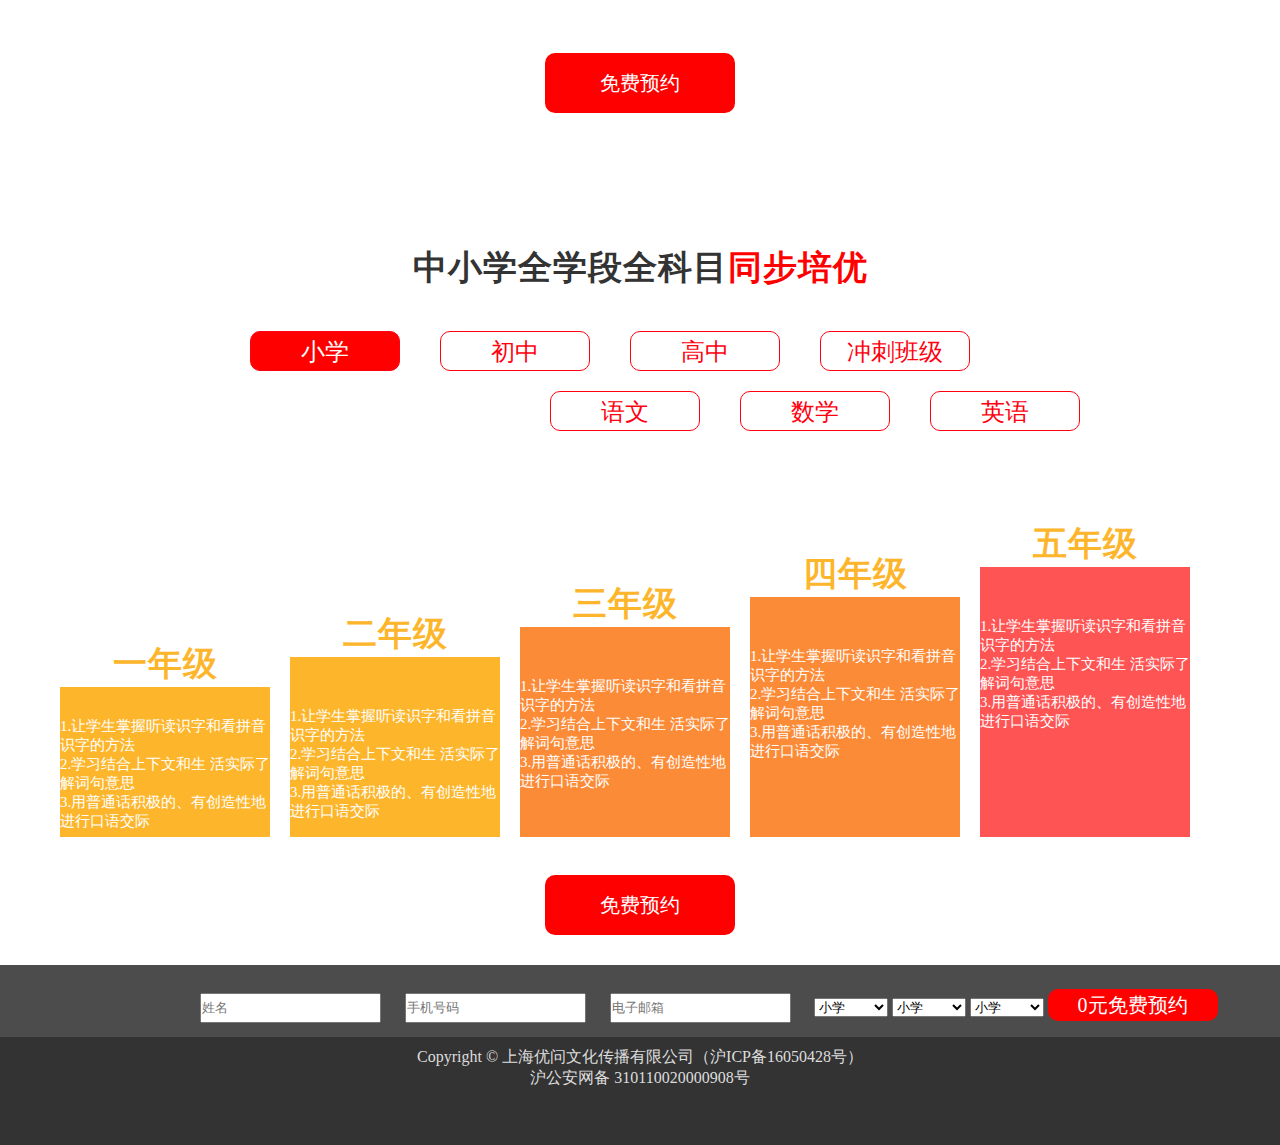
<file: youwen/lesson.html>
<!DOCTYPE html>
<html>
	<head>
		<meta charset="utf-8" />
		<title>优问</title>
		<link rel="stylesheet" href="css/new_file2.css" />
		<link rel="stylesheet" href="css/jquery.fullPage.css" />
		<link rel="stylesheet" href="css/animate.min.css" />
		<script src="js/jquery-1.10.2.min.js"></script>
		<script src="js/wow.min.js"></script>
		<script src="js/jquery.fullPage.js"></script>
		<script>
			$(function(){
				
				$('#fullpage').fullpage({
        		'css3': true,
        		'scrollBar':true,
        		'menu':true,
//      		'navigation': true,
        		'slidesNavigation':'true',
        		'slidesNavPosition': 'bottom'

    }) 
				new WOW().init();
				
			})
		</script>
	</head>
	<body>
		<div id="fullpage">
		<div class="section banner1">
			<div class="nav">
			<div class="myl"><img src="img/logo.png" /></div>
			<div class="myr">
			<ul class="wow rubberBand">
				<li><a href="index.html">首页</a></li>
				<li><a href="class.html">教学理念</a></li>
				<li><a href="lesson.html">课程体系</a></li>
				<li><a href="teacher.html">师资力量</a></li>
				<li><a href="study.html">学习流程</a></li>
				<li><a href="room.html">优问课堂</a></li>
				<li><a href="onetoone.html">在线一对一</a></li>
				<li class="kk"><img src="img/phone.png">电话：400-777-5029</li>
			</ul>
		   	</div>
		   	</div>
		<a href=""><img src="img/banner.png" class="w1"></a>
		<div id="center">
   						<div id="centerson">
   							<a href="javascript:;" class="love1">免费预约</a>
   						</div>
   				</div>
		</div>
   		<div class="section sec2">
   			<div class="banner2">
   				<h2 class="h2">创新<span>课程模式</span> 多元化<span>教学风格</span></h2>
   				<div class="pic">
   					<div class="pic1">
   						<div class="picdiv1"></div>
   					</div>
   					<div class="pic2">
   						<div class="pic1">
   						<div class="picdiv2"></div>
   					</div>
   					</div>
   					<div class="pic3">
   						<div class="pic1">
   						<div class="picdiv3"></div>
   					</div>
   					</div>
   					</div>
   				<div id="center">
   						<div id="centerson">
   							<a href="javascript:;" class="love2">免费预约</a>
   						</div>
   				</div>
   			</div>	
   		</div>
   		<div class="section">
    		<div class="banner3">
    			<h2>中小学全学段全科目<span>同步培优</span></h2>
    			<ul class="myul" id="myli">
    				<li class="s1" style="background: red;color: #fff;">小学</li>
    				<li class="s2">初中</li>
    				<li class="s3">高中</li>
    				<li class="s4">冲刺班级</li>
    			</ul>
    			<ul class="myul2">
    				<li class="a1">语文</li>
    				<li class="a2">数学</li>
    				<li class="a3">英语</li>
    			
    			</ul>
    			
    			<ul class="myul3">
    				<li class="b1">语文</li>
    				<li class="b2">数学</li>
    				<li class="b3">英语</li>
    				<li class="b4">物理</li>
    				<li class="b5">化学</li>
    			</ul>
    			<ul class="myul4">
    				<li class="c1">小五班</li>
    				<li class="c2">预备班</li>
    				<li class="c3">中考冲刺</li>
    				<li class="c4">高考冲刺</li>
    			</ul>
    			
    			<div class="small">
    			<div class="one">
    				<h2>一年级</h2>
    				<div class="p1">
    					<ul>
    				<li>1.让学生掌握听读识字和看拼音识字的方法</li>
    				<li>2.学习结合上下文和生 活实际了解词句意思</li>
    				<li>3.用普通话积极的、有创造性地进行口语交际</li>
    					</ul>
    				</div>
    			</div>
    			<div class="two"><h2>二年级</h2>
    				<div class="p2">
    					<ul>
    				<li>1.让学生掌握听读识字和看拼音识字的方法</li>
    				<li>2.学习结合上下文和生 活实际了解词句意思</li>
    				<li>3.用普通话积极的、有创造性地进行口语交际</li>
    					</ul>
    				</div>
    			</div>
    			<div class="three"><h2>三年级</h2><div class="p3">
    					<ul>
    				<li>1.让学生掌握听读识字和看拼音识字的方法</li>
    				<li>2.学习结合上下文和生 活实际了解词句意思</li>
    				<li>3.用普通话积极的、有创造性地进行口语交际</li>
    					</ul>
    				</div></div>
    			<div class="four"><h2>四年级</h2><div class="p4">
    					<ul>
    				<li>1.让学生掌握听读识字和看拼音识字的方法</li>
    				<li>2.学习结合上下文和生 活实际了解词句意思</li>
    				<li>3.用普通话积极的、有创造性地进行口语交际</li>
    					</ul>
    				</div></div>
    			<div class="five"><h2>五年级</h2><div class="p5">
    					<ul>
    				<li>1.让学生掌握听读识字和看拼音识字的方法</li>
    				<li>2.学习结合上下文和生 活实际了解词句意思</li>
    				<li>3.用普通话积极的、有创造性地进行口语交际</li>
    					</ul>
    				</div></div>
    				</div>
    				<div class="small2">
    			<div class="one">
    				<h2>一年级</h2>
    				<div class="p1">
    					<ul>
    				<li>1.认识和理解数，建立数感，掌握简单的加减法</li>
    				<li>2.认识物体的形状和位置关系，拥有简单的几何观念</li>
    				<li>3.认识时间，学会找规律、统计等技能</li>
    					</ul>
    				</div>
    			</div>
    			<div class="two"><h2>二年级</h2>
    				<div class="p2">
    					<ul>
    				<li>1.高阶的乘除法，认识小数、分数以及其简单计算</li>
    				<li>2.简单图形的周长、面积计算，长度、面积、重量单位</li>
    				<li>3.认识时间、年月日</li>
    					</ul>
    				</div>
    			</div>
    			<div class="three"><h2>三年级</h2><div class="p3">
    					<ul>
    				<li>1.高阶的加减法、简单的乘除法</li>
    				<li>2.认识锐角、钝角，会画对称轴和平移旋转</li>
    				<li>3.长度单位及重量单位的认识</li>
    					</ul>
    				</div></div>
    			<div class="four"><h2>四年级</h2><div class="p4">
    					<ul>
    				<li>1.大数的认识、四则运算及运算定律</li>
    				<li>2.掌握线、图形的分类以及平行垂直等关系</li>
    				<li>3.用统计解决实际问题</li>
    					</ul>
    				</div></div>
    			<div class="five"><h2>五年级</h2><div class="p5">
    					<ul>
    				<li>1.小数混合四则运算、简易方程</li>
    				<li>2.因数和倍数、分数的性质及加减运算</li>
    				<li>3.统计与可能性</li>
    					</ul>
    				</div></div>
    				</div>
    				<div class="small3">
    			    <div class="one">
    				<h2>四年级</h2>
    				<div class="p1">
    					<ul>
    				<li>1.主要学习了超市、公园等场景的应用，以及数词的加深。 语法涉及到There be句型、一般现在时态和现在进行时态</li>
    			
    					</ul>
    				</div>
    			</div>
    			<div class="two"><h2>五年级</h2>
    				<div class="p2">
    					<ul>
    				<li>1.学习了询问时间、询问交通方式、询问方向等知识点。 语法涉及到情态动词的使用、询问频率的特殊疑问词</li>
    				
    					</ul>
    				</div>
    			</div>
    			<div class="three"><h2>六年级</h2><div class="p3">
    					<ul>
    				<li>1.基础知识的加深，语法知识的拓展，以及时态语法的应用</li>
    				
    					</ul>
    				</div></div>
    				</div>
    				<div class="middle">
    					<div class="one">
    				<h2>初一</h2>
    				<div class="p1">
    					<ul>
    				<li>1.主要学习了一些简单词组，简单的语法知识，作为承上启下的重要年级</li>
    			
    					</ul>
    				</div>
    			</div>
    			<div class="two"><h2>初二</h2>
    				<div class="p2">
    					<ul>
    				<li>1.涉及到了书信的书写格式、高科技与生活的碰撞，开始强调知识的实际应用能力。</li>
    				
    					</ul>
    				</div>
    			</div>
    			<div class="three"><h2>初三</h2><div class="p3">
    					<ul>
    				<li>1.全面学习了英语的八大时态、对单词词性的学习和总结，熟练掌握对句子结构分析的能力</li>
    				
    					</ul>
    				</div></div>
    				</div>
    				<div class="big">
    					
    					<div class="one">
    				<h2>高一</h2>
    				<div class="p1">
    					<ul>
    				<li>1.扎实的课内基础知识</li>
    				<li>2.巧解文言文实词、虚词</li>
    				<li>3.合理规划学科知识体系</li>
    					</ul>
    				</div>
    			</div>
    			<div class="two"><h2>高二</h2>
    				<div class="p2">
    					<ul>
    				<li>1.让学生掌握听读识字和看拼音识字的方法</li>
    				<li>2.学习结合上下文和生 活实际了解词句意思</li>
    				<li>3.用普通话积极的、有创造性地进行口语交际</li>
    					</ul>
    				</div>
    			</div>
    			<div class="three"><h2>高三</h2><div class="p3">
    					<ul>
    				<li>1.让学生掌握听读识字和看拼音识字的方法</li>
    				<li>2.学习结合上下文和生 活实际了解词句意思</li>
    				<li>3.用普通话积极的、有创造性地进行口语交际</li>
    					</ul>
    				</div></div>
    				
    				</div>
    				<div class="speed">
    						<div class="one">
    				<h2>语文</h2>
    				<div class="p1">
    					<ul>
    				<li>1.让学生掌握听读识字和看拼音识字的方法</li>
    				<li>2.学习结合上下文和生 活实际了解词句意思</li>
    				<li>3.用普通话积极的、有创造性地进行口语交际</li>
    					</ul>
    				</div>
    			</div>
    			<div class="two"><h2>数学</h2>
    				<div class="p2">
    					<ul>
    				<li>1.让学生掌握听读识字和看拼音识字的方法</li>
    				<li>2.学习结合上下文和生 活实际了解词句意思</li>
    				<li>3.用普通话积极的、有创造性地进行口语交际</li>
    					</ul>
    				</div>
    			</div>
    			<div class="three"><h2>英语</h2><div class="p3">
    					<ul>
    				<li>1.让学生掌握听读识字和看拼音识字的方法</li>
    				<li>2.学习结合上下文和生 活实际了解词句意思</li>
    				<li>3.用普通话积极的、有创造性地进行口语交际</li>
    					</ul>
    				</div></div>
    				</div>
    				
    		</div>
    		<div id="center">
   						<div id="centerson">
   							<a href="javascript:;" class="love">免费预约</a>
   						</div>
   				</div>
    	
    	
    		<div class="pre">
   			<div class="foot">
   			<div class="center2">
    		<input type="text" placeholder="姓名"/>
    		<input type="text" placeholder="手机号码"/>
    		<input type="text" placeholder="电子邮箱"/>
    		
    		<select>
    			<option>小学</option>
    			<option>小升初</option>
    			<option>初中</option>
    			<option>中考冲刺</option>
    			<option>高中</option>
    			<option>高考冲刺</option>
    		</select>
    		<select>
    			<option>小学</option>
    			<option>小升初</option>
    			<option>初中</option>
    			<option>中考冲刺</option>
    			<option>高中</option>
    			<option>高考冲刺</option>
    		</select>
    		<select>
    			<option>小学</option>
    			<option>小升初</option>
    			<option>初中</option>
    			<option>中考冲刺</option>
    			<option>高中</option>
    			<option>高考冲刺</option>
    		</select>
    		<a href="javascript:;" class="love4">0元免费预约</a>
    	</div>
    	</div>
    	<div class="footer">
    		<p>Copyright © 上海优问文化传播有限公司（沪ICP备16050428号）</p>
    		<a href="">沪公安网备 310110020000908号</a>
    	</div>
    		</div>
    	</div>
    </div>
    	

    	
   
			
		
	</body>
	<script>
		$(function(){
			$(".s1").on("mouseover",function(){
				$(this).css({"background":"red","color":"#fff"}).siblings("li").css({"background":"#fff","color":"red"})
				$(".myul2 li").css("display","block")
				$(".myul3 li").css("display","none")
				$(".myul4 li").css("display","none")
				$(".small").css("display","block")
				$(".middle").css("display","none")
				$(".big").css("display","none")
				$(".speed").css("display","none")
				$(".small").css("display","block")
				$(".small2").css("display","none")
				$(".small3").css("display","none")
			
			})
			
			$(".s2").on("mouseover",function(){
				$(this).css({"background":"red","color":"#fff"}).siblings("li").css({"background":"#fff","color":"red"})
				$(".myul2 li").css("display","none")
				$(".myul3 li").css("display","block")
				$(".myul4 li").css("display","none")
				$(".small").css("display","none")
				$(".middle").css("display","block")
				$(".big").css("display","none")
				$(".speed").css("display","none")
				$(".small").css("display","none")
				$(".small2").css("display","none")
				$(".small3").css("display","none")
			})
			
			$(".s3").on("mouseover",function(){
				$(this).css({"background":"red","color":"#fff"}).siblings("li").css({"background":"#fff","color":"red"})
				$(".myul2 li").css("display","none")
				$(".myul3 li").css("display","block")
				$(".myul4 li").css("display","none")
				$(".small").css("display","none")
				$(".middle").css("display","none")
				$(".big").css("display","block")
				$(".speed").css("display","none")
				$(".small").css("display","none")
				$(".small2").css("display","none")
				$(".small3").css("display","none")
			})
			
			$(".s4").on("mouseover",function(){
				$(this).css({"background":"red","color":"#fff"}).siblings("li").css({"background":"#fff","color":"red"})
				$(".myul2 li").css("display","none")
				$(".myul3 li").css("display","none")
				$(".myul4 li").css("display","block")
				$(".small").css("display","none")
				$(".middle").css("display","none")
				$(".big").css("display","none")
				$(".speed").css("display","block")
				$(".small").css("display","none")
				$(".small2").css("display","none")
				$(".small3").css("display","none")
			})
			$(".con span").on("mouseover",function(){
				$(this).addClass("wow bounce")
			})
			$(".wx").mouseover(function(){
					$(".wxm").css("display","block")
				}).mouseout(function(){
					$(".wxm").css("display","none")
				});
			
			$(".a1").on("mouseover",function(){
				$(".small").css("display","block")
				$(".small2").css("display","none")
				$(".small3").css("display","none")
				
			})
			$(".a2").on("mouseover",function(){
				$(".small").css("display","none")
				$(".small2").css("display","block")
				$(".small3").css("display","none")
				
			})
			$(".a3").on("mouseover",function(){
				$(".small").css("display","none")
				$(".small2").css("display","none")
				$(".small3").css("display","block")
				
			})
		})
	</script>
</html>
</file>
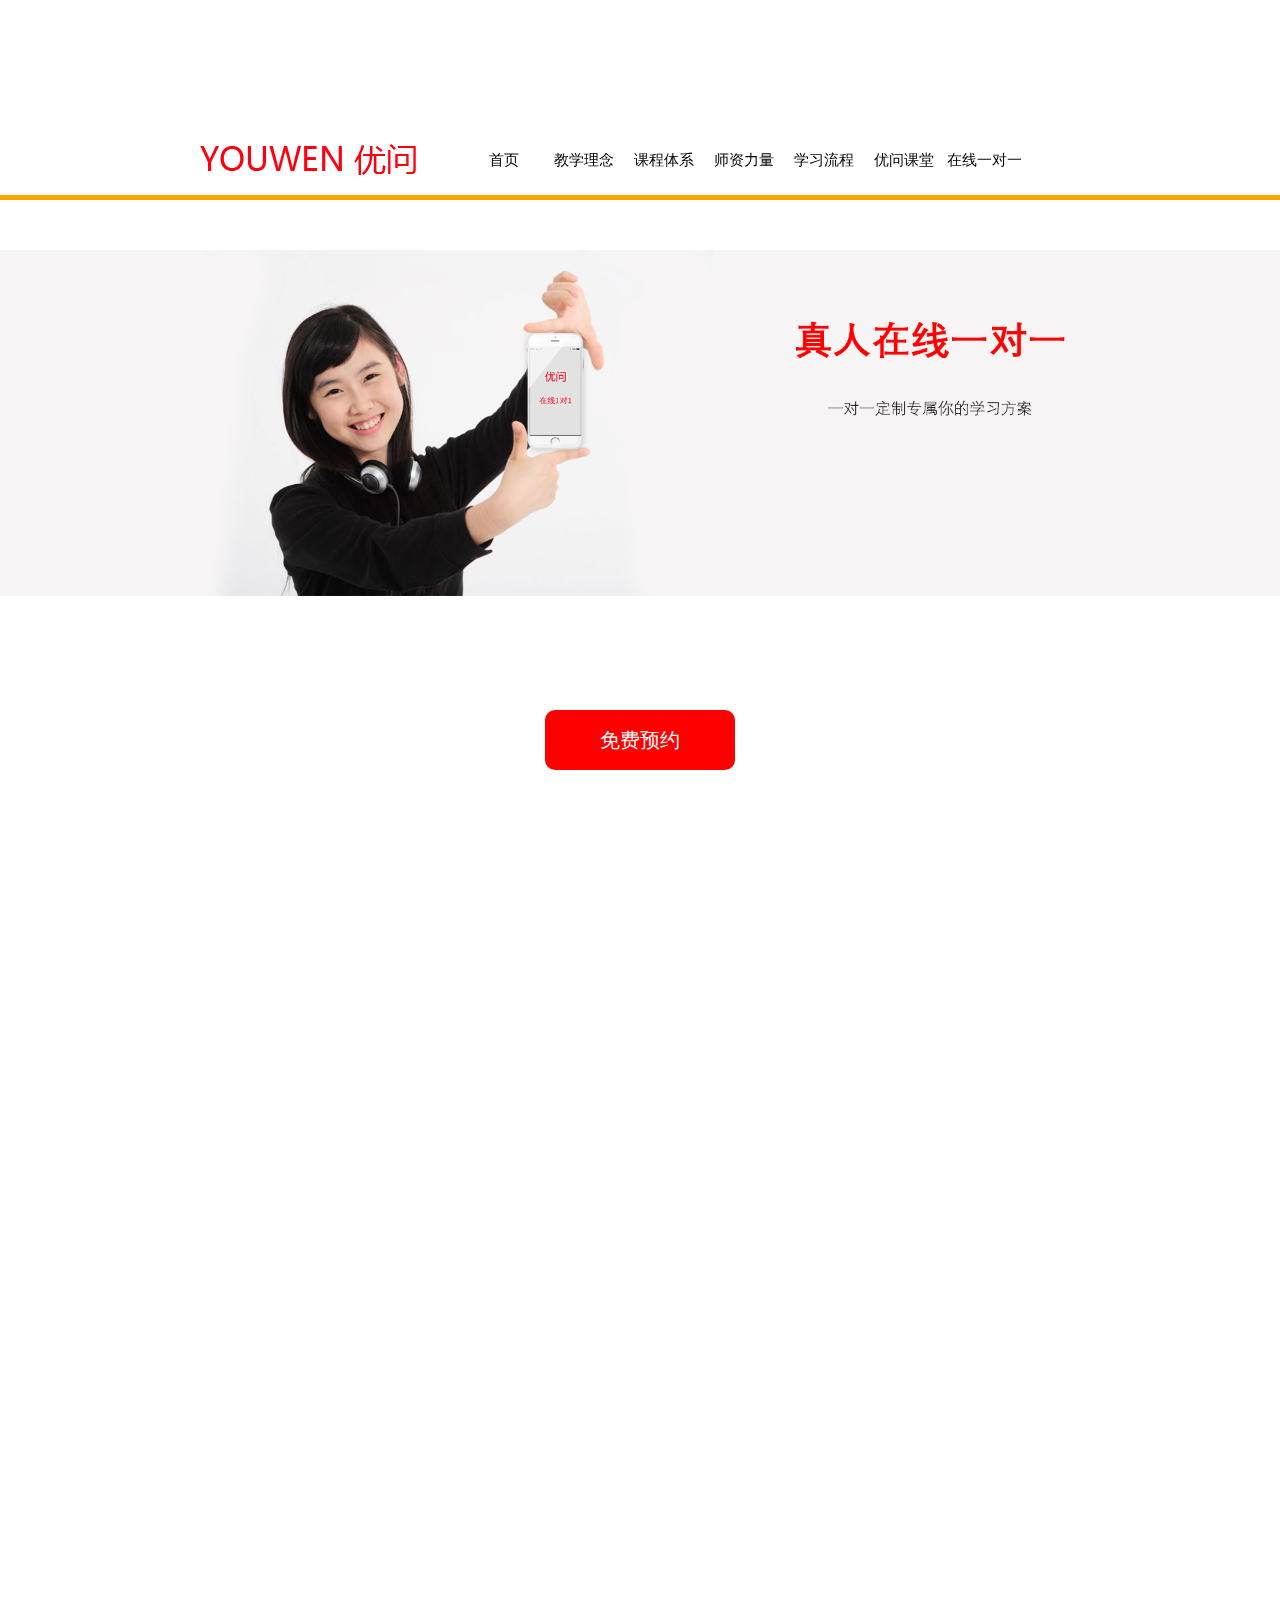
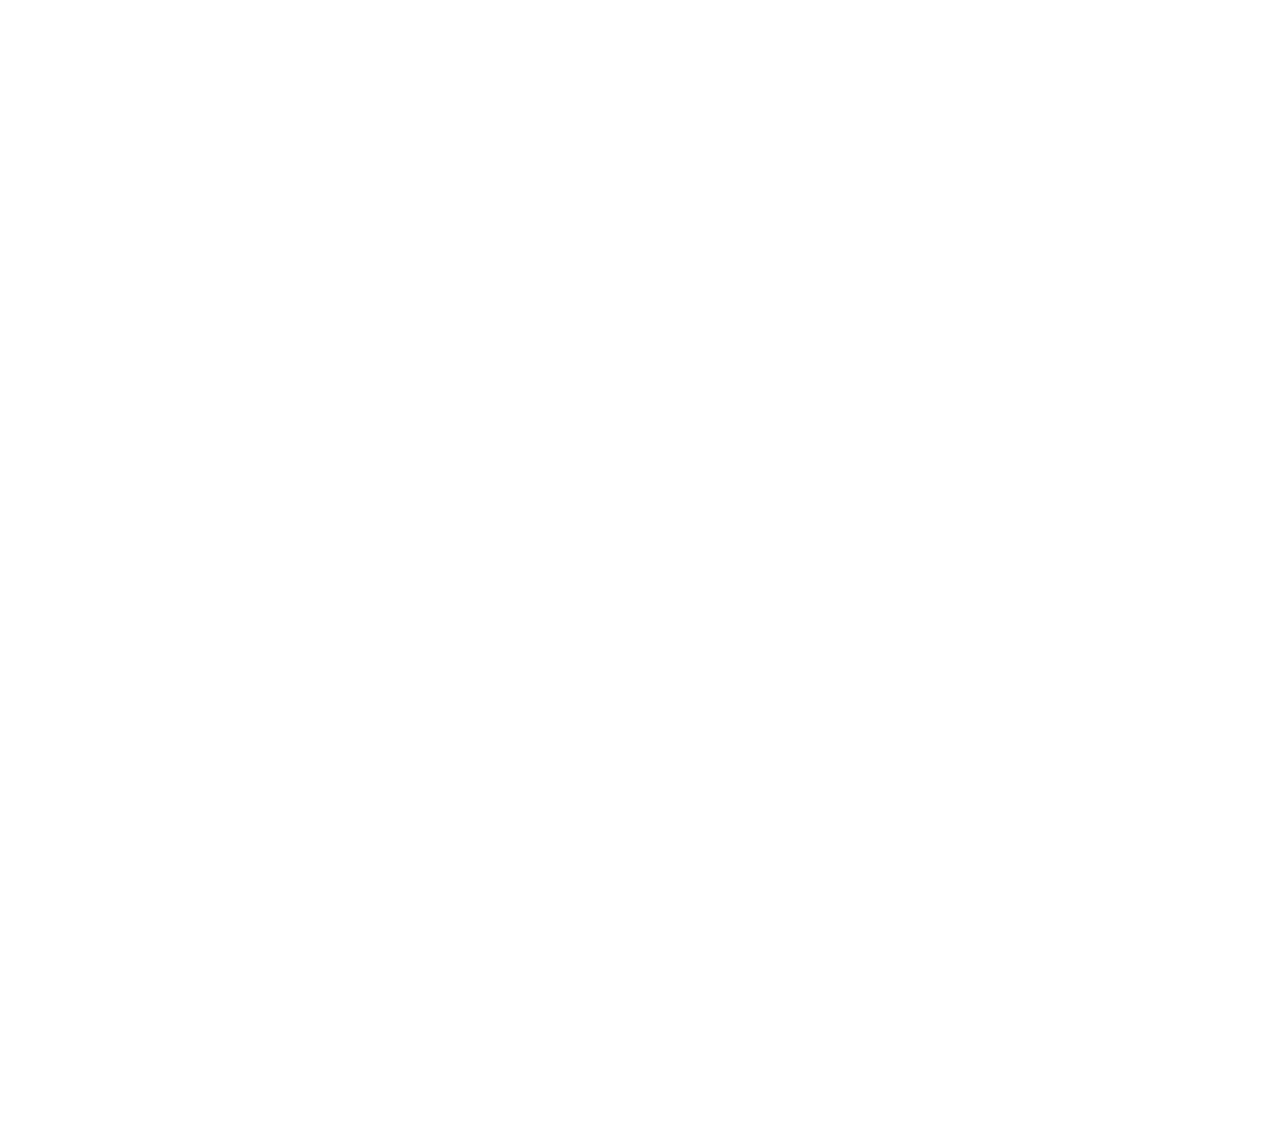
<file: youwen/onetoone.html>
<!DOCTYPE html>
<html>
	<head>
		<meta charset="utf-8" />
		<title>优问</title>
		<link rel="stylesheet" href="css/new_file5.css" />
		<link rel="stylesheet" href="css/jquery.fullPage.css" />
		<link rel="stylesheet" href="css/animate.min.css" />
		<script src="js/jquery-1.10.2.min.js"></script>
		<script src="js/wow.min.js"></script>
		<script src="js/jquery.fullPage.js"></script>
		<script>
			$(function(){
				$('#fullpage').fullpage({
//      'verticalCentered': false,
        'css3': true,
//      'sectionsColor': ['pink', '#00FF00', '#254587', '#695684'],
//      anchors: ['page1', 'page2', 'page3', 'page4'],
//      'navigation': true,
         'slidesNavigation':'true',
        'slidesNavPosition': 'bottom',
        'loopHorizontal':'true'
//      'navigationTooltips': ['fullPage.js', 'Powerful', 'Amazing', 'Simple']
    }) 
				new WOW().init()
				
				
			})
		</script>
	</head>
	<body>
		<div id="fullpage">
		<div class="section banner1">
			<div class="nav">
			<div class="myl"><img src="img/logo.png" class="wow flip"/></div>
			<div class="myr">
			<ul class="wow rubberBand">
				<li><a href="index.html">首页</a></li>
				<li><a href="class.html">教学理念</a></li>
				<li><a href="lesson.html">课程体系</a></li>
				<li><a href="teacher.html">师资力量</a></li>
				<li><a href="study.html">学习流程</a></li>
				<li><a href="room.html">优问课堂</a></li>
				<li><a href="onetoone.html">在线一对一</a></li>
				<li class="kk"><img src="img/phone.png">电话：400-777-5029</li>
			</ul>
		   	</div>
		   	</div>
		<a href=""><img src="img/banner.png"  class="w1"></a>
		<div id="center">
   						<div id="centerson">
   							<a href="javascript:;" class="love1">免费预约</a>
   						</div>
   				</div>
		</div>
   		<div class="section sec2">
   			<div class="banner2">
   				<h2 class="h2"><span>在线直播</span>在家也能学习</h2>
   				
   				<div class="pic">
   					
   					<div class="picdiv1">
   						<span style="text-align:left;color: #FF000E;font-size: 24px;">在线教育</span>
   						<p>①随时随地上课</p>
   						<p>②VIP礼遇，老师注意力100%关注一个孩子</p>
   						<p>③无需花费大量时间和精力在路上接送孩子</p>
   						<p>④丰富多彩的图文结合教学</p>
   						<p>⑤大数据分析孩子学习短板并科学解决或避免</p>
   						<div id="center">
   						<div id="centerson">
   							<a href="javascript:;" class="love1" style="margin-left:-150px;">免费预约</a>
   						</div>
   				</div>
   					</div>
   					<div class="picdiv2">
   						<img src="img/one/imgvideo.png" />
   					</div>	
   					
   					
   				</div>
   				</div>
   			
   		</div>
    	<div class="section sec4">
    		<div class="banner4">
    			<div class="center3">
    			<div class="banl">
    				<div class="banltop">
    					<span>01</span>
    					<span>个性化学习</span>
    					<span>打破传统教育的固定时间、固定课堂对老师的界限</span>
    				</div>
    				<div class="banltop">
    					<span>02</span>
    					<span>个性化学习</span>
    					<span>打破传统教育的固定时间、固定课堂对老师的界限</span>
    				</div>
    			</div>
    			<div class="banz">
    				<img src="img/one/dp.png" />
    			</div>
    			<div class="banr">
    				<div class="banrtop">
    					<span>03</span>
    					<span>个性化学习</span>
    					<span>打破传统教育的固定时间、固定课堂对老师的界限</span>
    				</div>
    				<div class="banrtop">
    					<span>04</span>
    					<span>个性化学习</span>
    					<span>打破传统教育的固定时间、固定课堂对老师的界限</span>
    				</div>
    			</div>
    			</div>
    			
    			<div id="center" style="padding-top: 50px;">
   						<div id="centerson">
   							<a href="javascript:;" class="love2">免费预约</a>
   						</div>
   				</div>
    		
    		</div>
    		<div class="pre">
   			<div class="foot">
    		<input type="text" placeholder="姓名"/>
    		<input type="text" placeholder="手机号码"/>
    		<input type="text" placeholder="电子邮箱"/>
    		
    		<select>
    			<option>小学</option>
    			<option>小升初</option>
    			<option>初中</option>
    			<option>中考冲刺</option>
    			<option>高中</option>
    			<option>高考冲刺</option>
    		</select>
    		<select>
    			<option>小学</option>
    			<option>小升初</option>
    			<option>初中</option>
    			<option>中考冲刺</option>
    			<option>高中</option>
    			<option>高考冲刺</option>
    		</select>
    		<select>
    			<option>小学</option>
    			<option>小升初</option>
    			<option>初中</option>
    			<option>中考冲刺</option>
    			<option>高中</option>
    			<option>高考冲刺</option>
    		</select>
    		<a href="javascript:;" class="love4">0元免费预约</a>
    	</div>
    	<div class="footer">
    		<p>Copyright © 上海优问文化传播有限公司（沪ICP备16050428号）</p>
    		<a href="">沪公安网备 310110020000908号</a>
    	</div>
    	</div>
    	
    	
	</div>
    	
   
			
		
	</body>
</html>
</file>
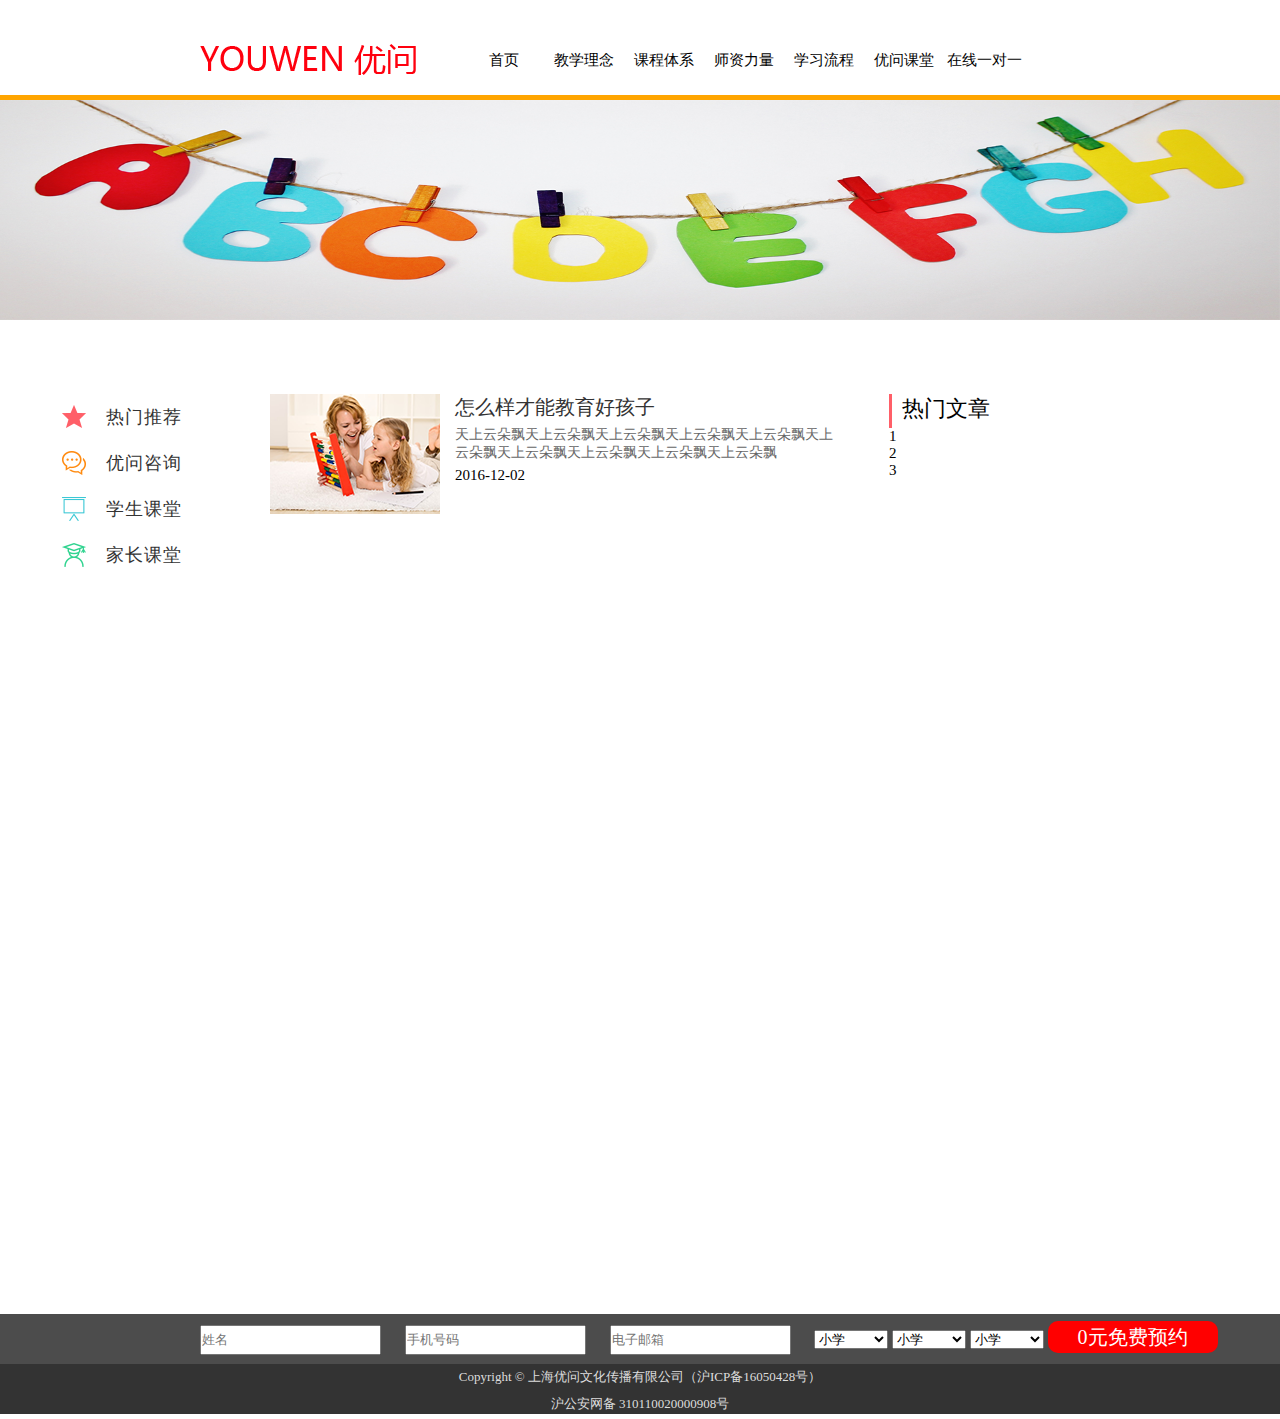
<file: youwen/room.html>
<!DOCTYPE html>
<html>
	<head>
		<meta charset="utf-8" />
		<title>优问</title>
		<link rel="stylesheet" href="css/new_file6.css" />
		<link rel="stylesheet" href="css/animate.min.css" />
		<script src="js/jquery-1.10.2.min.js"></script>
		<script src="js/wow.min.js"></script>
		<script>
			$(function(){

				new WOW().init()
				
				
			})
		</script>
	</head>
	<body>
		<div class="section banner1">
			<div class="nav">
			<div class="myl"><img src="img/logo.png" class="wow flip"/></div>
			<div class="myr">
			<ul class="wow rubberBand">
				<li><a href="index.html">首页</a></li>
				<li><a href="class.html">教学理念</a></li>
				<li><a href="lesson.html">课程体系</a></li>
				<li><a href="teacher.html">师资力量</a></li>
				<li><a href="study.html">学习流程</a></li>
				<li><a href="room.html">优问课堂</a></li>
				<li><a href="onetoone.html">在线一对一</a></li>
				<li class="kk"><img src="img/phone.png">电话：400-777-5029</li>
			</ul>
		   	</div>
		   </div>
		   <img src="img/class/abcdefg.png" style="width: 100%;"/>
		</div>
   		<div class="banner2">
   			<div class="con">
   				<div class="con1">
   					<ul>
   						<li><a>热门推荐</a></li>
   						<li><a>优问咨询</a></li>
   						<li><a>学生课堂</a></li>
   						<li><a>家长课堂</a></li>
   					</ul>
   				</div>
   				<div class="con3">
   					<p>热门文章</p>
   					<div>1</div>
   					<div>2</div>
   					<div>3</div>
   				</div>
   				<div class="con2">
   					<div class="act1">
   					<img src="img/class/news1.png" />
   					<p>怎么样才能教育好孩子</p>
   					<span>天上云朵飘天上云朵飘天上云朵飘天上云朵飘天上云朵飘天上云朵飘天上云朵飘天上云朵飘天上云朵飘天上云朵飘</span>
   					<time>2016-12-02</time>
   					</div>
   					<div class="act1" style="display: none;">
   					<img src="img/c.jpg" />
   					<p>清华在等你</p>
   					<span>如何考上清华如何考上清华如何考上清华如何考上清华如何考上清华如何考上清华如何考上清华如何考上清华</span>
   					<time>2016-3-02</time>
   					</div>
   					<div class="act1" style="display: none;">
   					<img src="img/a.jpg" />
   					<p>O2O教育</p>
   					<span>什么是O2O什么是O2O什么是O2O什么是O2O什么是O2O什么是O2O什么是O2O什么是O2O什么是O2O什么是O2O</span>
   					<time>2016-2-02</time>
   					</div>
   					<div class="act1" style="display: none;">
   					<img src="img/b.jpg" />
   					<p>在线培训</p>
   					<span>在线培训在线培训在线培训在线培训在线培训在线培训在线培训在线培训在线培训在线培训在线培训在线培训</span>
   					<time>2016-1-02</time>
   					</div>
   					
   				</div>
   				
   			</div>
   		</div>
    		
   			<div class="foot">
    		<input type="text" placeholder="姓名"/>
    		<input type="text" placeholder="手机号码"/>
    		<input type="text" placeholder="电子邮箱"/>
    		
    		<select>
    			<option>小学</option>
    			<option>小升初</option>
    			<option>初中</option>
    			<option>中考冲刺</option>
    			<option>高中</option>
    			<option>高考冲刺</option>
    		</select>
    		<select>
    			<option>小学</option>
    			<option>小升初</option>
    			<option>初中</option>
    			<option>中考冲刺</option>
    			<option>高中</option>
    			<option>高考冲刺</option>
    		</select>
    		<select>
    			<option>小学</option>
    			<option>小升初</option>
    			<option>初中</option>
    			<option>中考冲刺</option>
    			<option>高中</option>
    			<option>高考冲刺</option>
    		</select>
    		<a href="javascript:;" class="love4">0元免费预约</a>
    	</div>
    	<div class="footer">
    		<p>Copyright © 上海优问文化传播有限公司（沪ICP备16050428号）</p>
    		<a href="">沪公安网备 310110020000908号</a>
    	</div>
    		</div>
    	
    	
    	
   
			
		
	</body>
	<script>
	$(function(){
		
		$(".con li").click(function(){
			
	var num=($(".con li").index(this));
	$($("div .act1")[num]).css("display","block").siblings("div .act1").css("display","none")
		})
		
	})
		
	</script>
</html>
</file>
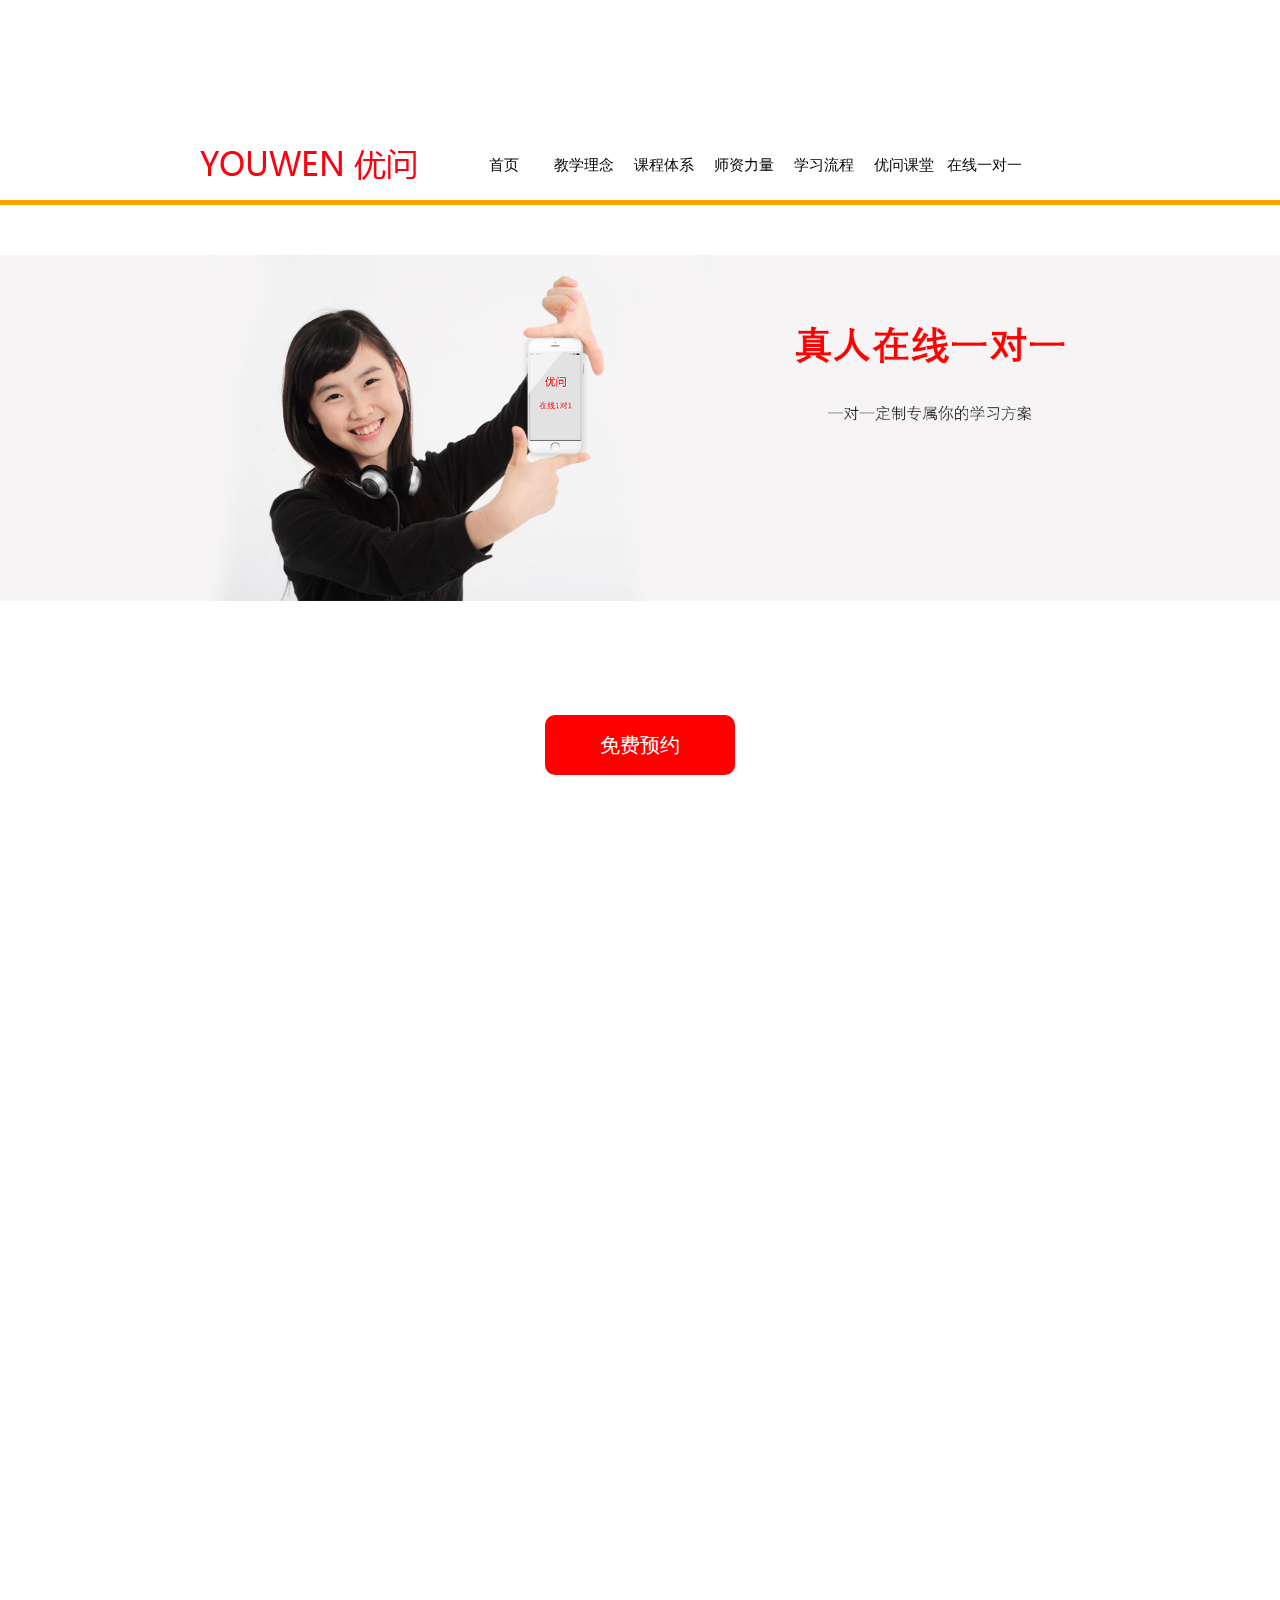
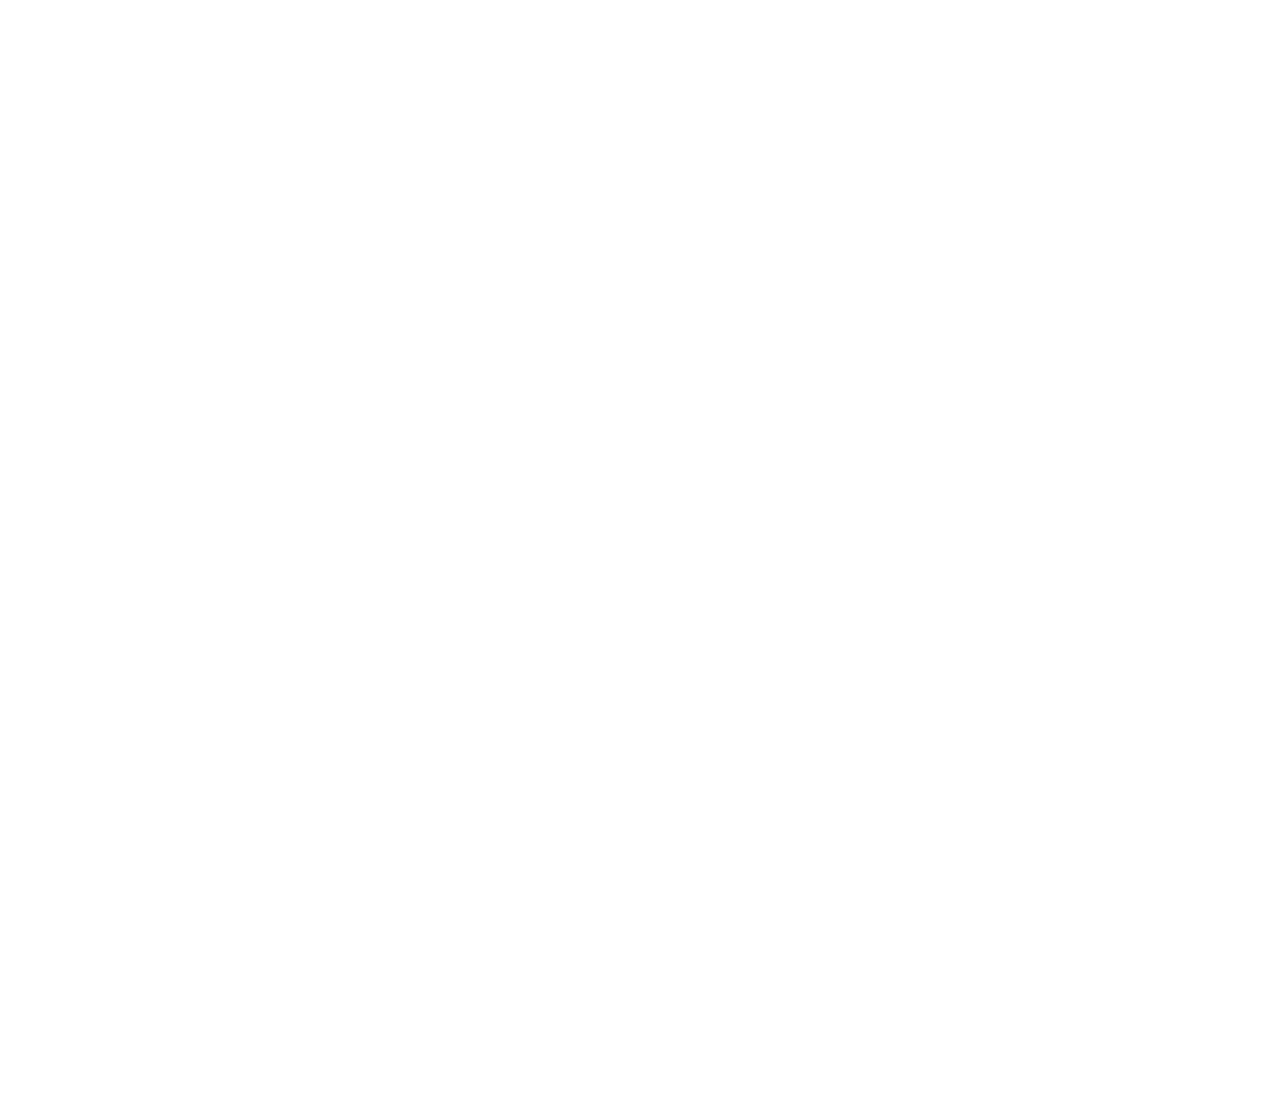
<file: youwen/study.html>
<!DOCTYPE html>
<html>
	<head>
		<meta charset="utf-8" />
		<title>优问</title>
		<link rel="stylesheet" href="css/new_file.css" />
		<link rel="stylesheet" href="css/jquery.fullPage.css" />
		<link rel="stylesheet" href="css/animate.min.css" />
		<script src="js/jquery-1.10.2.min.js"></script>
		<script src="js/wow.min.js"></script>
		<script src="js/jquery.fullPage.js"></script>
		<script>
			$(function(){
		$('#fullpage').fullpage({
//      'verticalCentered': false,
        'css3': true,
//      'sectionsColor': ['pink', '#00FF00', '#254587', '#695684'],
//      anchors: ['page1', 'page2', 'page3', 'page4'],
//      'navigation': true,
        'slidesNavigation':'true',
        'slidesNavPosition': 'bottom',
        'loopHorizontal':'true'
//      'navigationTooltips': ['fullPage.js', 'Powerful', 'Amazing', 'Simple']
    }) 
				new WOW().init()
		})
		</script>
	</head>
	<body>
		<div id="fullpage">
		<div class="section banner1">
			<div class="nav">
			<div class="myl"><img src="img/logo.png" class="wow flip"/></div>
			<div class="myr">
			<ul class="wow rubberBand">
				<li><a href="index.html">首页</a></li>
				<li><a href="class.html">教学理念</a></li>
				<li><a href="lesson.html">课程体系</a></li>
				<li><a href="teacher.html">师资力量</a></li>
				<li><a href="study.html">学习流程</a></li>
				<li><a href="room.html">优问课堂</a></li>
				<li><a href="onetoone.html">在线一对一</a></li>
				<li class="kk"><img src="img/phone.png">电话：400-777-5029</li>
			</ul>
		   	</div>
		   	</div>
		<a href=""><img src="img/banner.png"  class="w1"></a>
		<div id="center">
   						<div id="centerson">
   							<a href="javascript:;" class="love1">免费预约</a>
   						</div>
   				</div>
		</div>
   		<div class="section sec2">
   			<div class="banner2">
   				<h2 class="h2">专业的团队<span>服务</span></h2>
   				<p>为孩子找到最合适的学习方法</p>
   				<div class="pic">
   					
   				</div>
   				<div id="center">
   						<div id="centerson">
   							<a href="javascript:;" class="love1">免费预约</a>
   						</div>
   				</div>
   				</div>
   				
   		</div>
    	<div class="section">
    		<div class="banner5">
    			<h2 class="h2">全方位的优质的<span>跟进沟通</span></h2>
   				<p>让您的孩子享受优质的教学服务</p>
   				<div class="k5">
   					<div class="kk1"><img src="img/lian.png" style="width: 170px;"></div>
   					<div class="kk2"><img src="img/ce.png"></div>
   					<div class="kk3"><img src="img/xue.png"></div>
   					<div class="kk4"><img src="img/ping.png"></div>
   					<div class="kk5"><img src="img/gai.png" style="width: 170px;"></div>
   				</div>
   				<div id="center">
   						<div id="centerson">
   							<a href="javascript:;" class="love1">免费预约</a>
   						</div>
   				</div>
   			</div>
   			<div class="pre">
   			<div class="foot">
    		<input type="text" placeholder="姓名"/>
    		<input type="text" placeholder="手机号码"/>
    		<input type="text" placeholder="电子邮箱"/>
    		
    		<select>
    			<option>小学</option>
    			<option>小升初</option>
    			<option>初中</option>
    			<option>中考冲刺</option>
    			<option>高中</option>
    			<option>高考冲刺</option>
    		</select>
    		<select>
    			<option>小学</option>
    			<option>小升初</option>
    			<option>初中</option>
    			<option>中考冲刺</option>
    			<option>高中</option>
    			<option>高考冲刺</option>
    		</select>
    		<select>
    			<option>小学</option>
    			<option>小升初</option>
    			<option>初中</option>
    			<option>中考冲刺</option>
    			<option>高中</option>
    			<option>高考冲刺</option>
    		</select>
    		<a href="javascript:;" class="love4">0元免费预约</a>
    	</div>
    	<div class="footer">
    		<p>Copyright © 上海优问文化传播有限公司（沪ICP备16050428号）</p>
    		<a href="">沪公安网备 310110020000908号</a>
    	</div>
    		</div>
    	</div>
    	
	
    	
   
			
		
	</body>
</html>
</file>
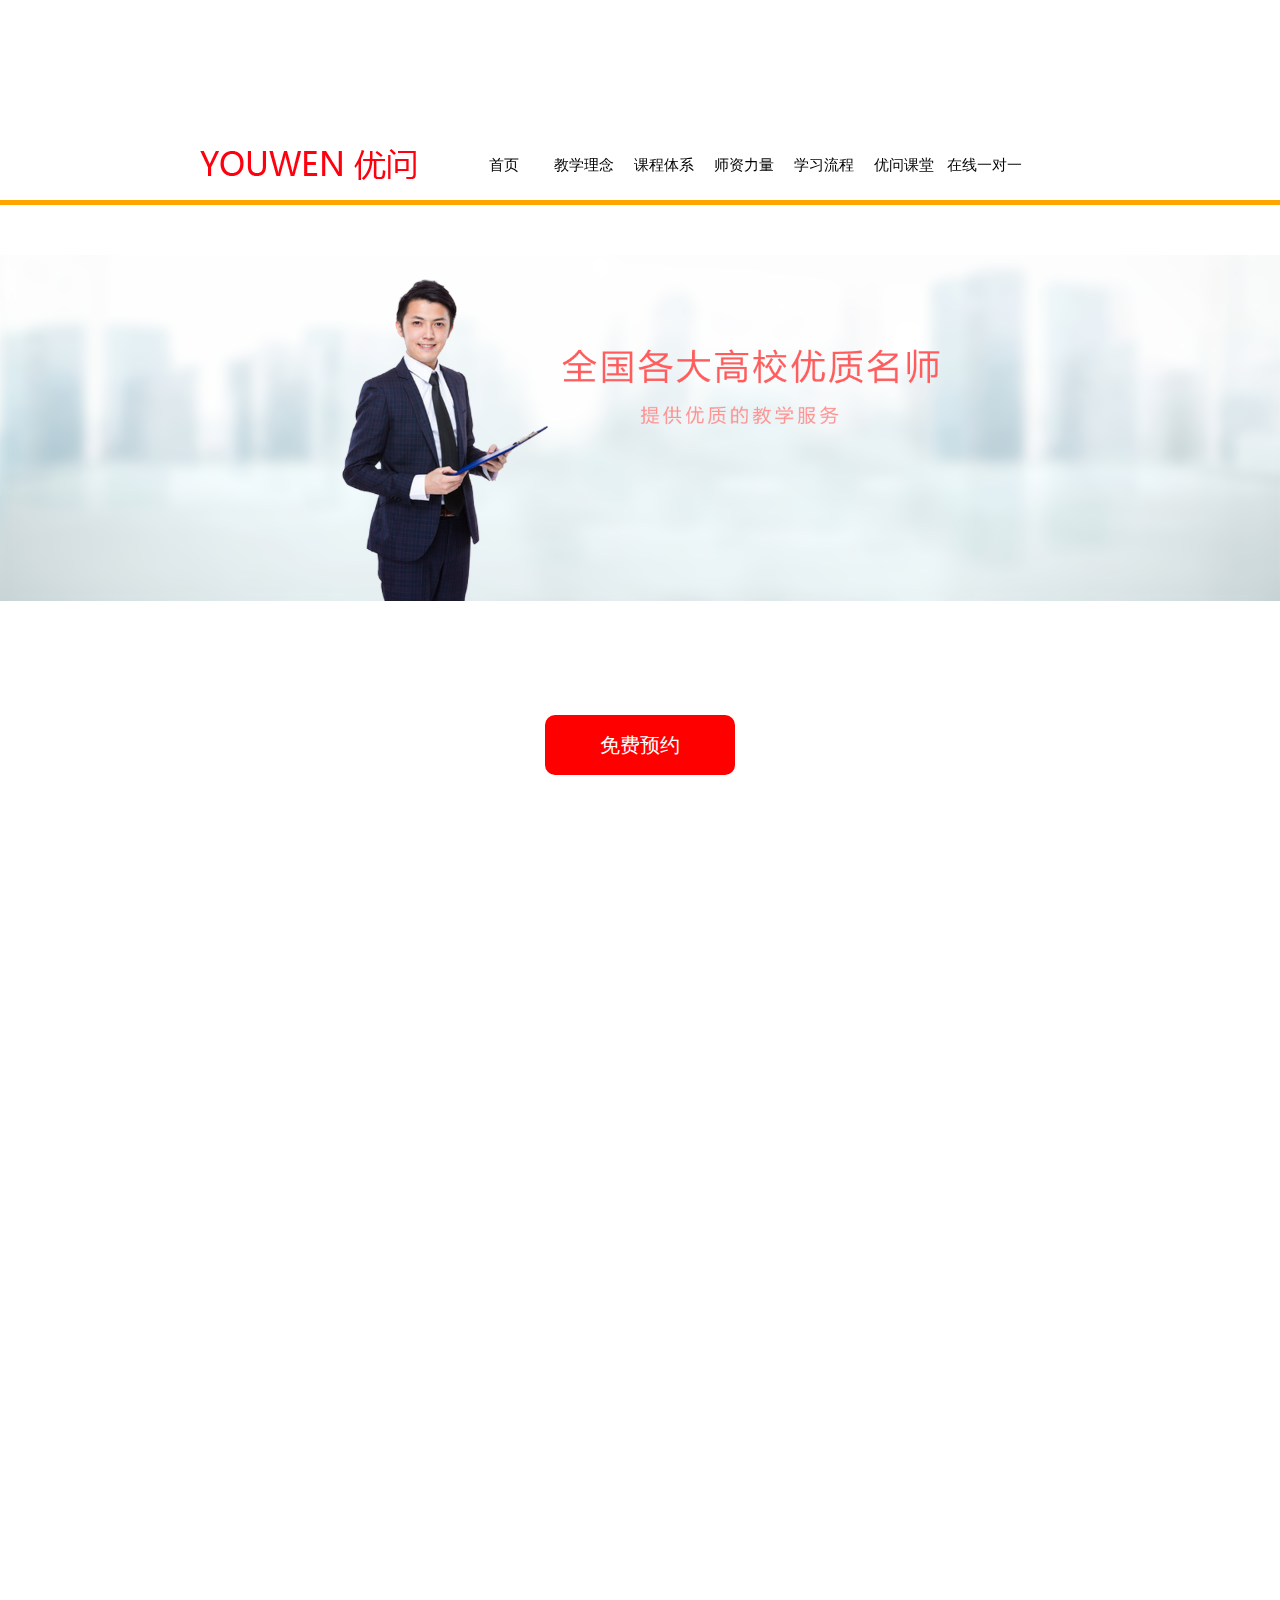
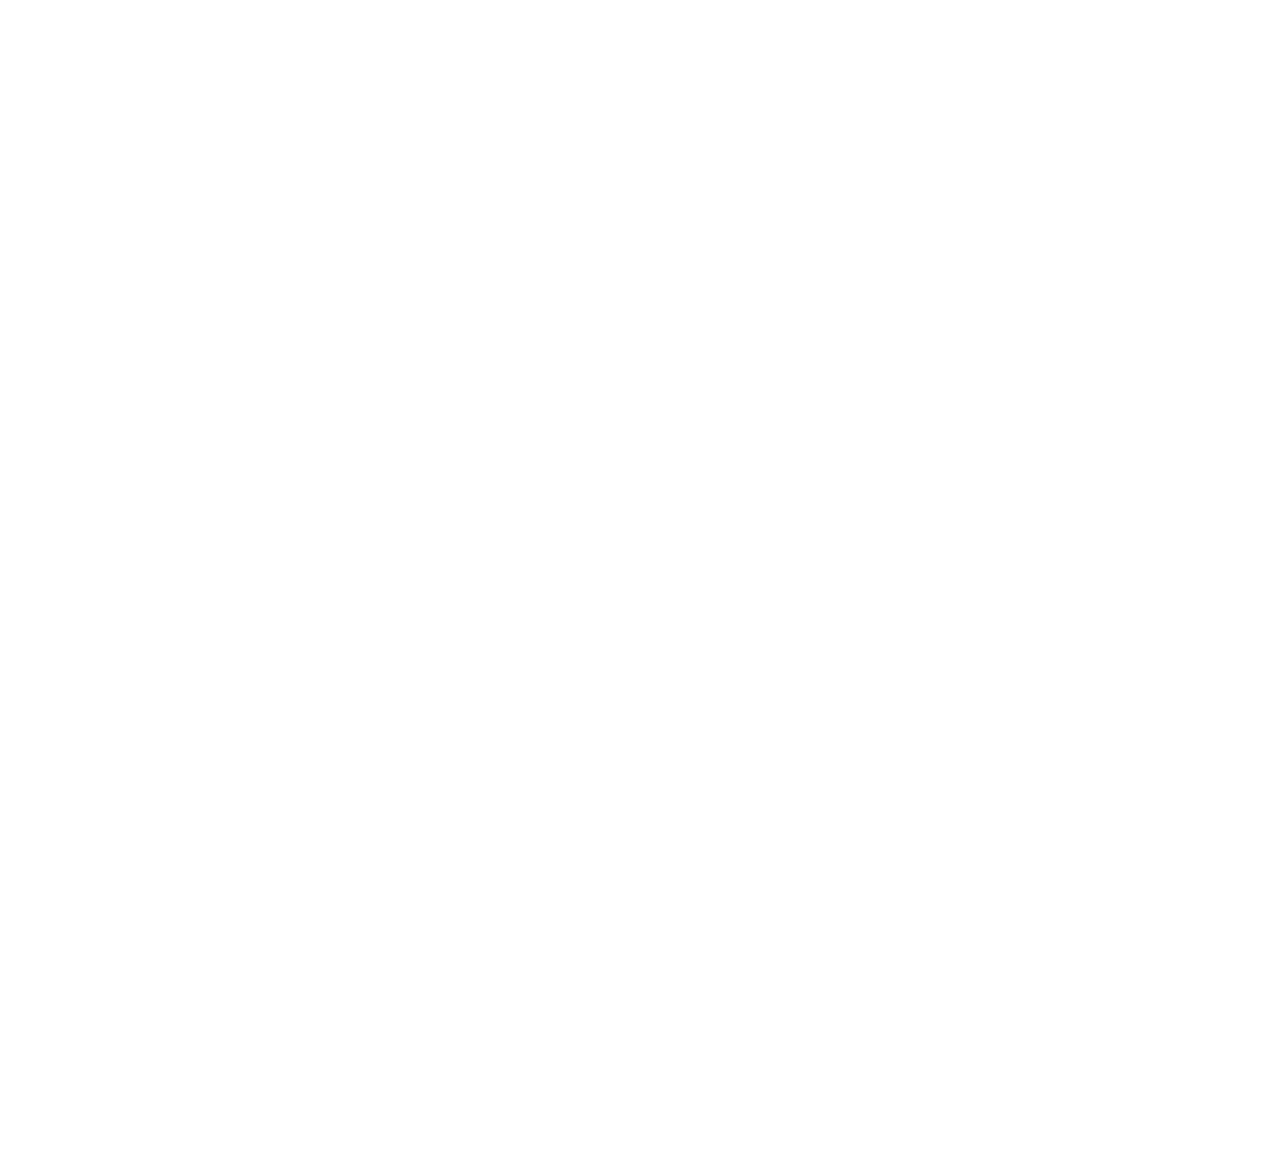
<file: youwen/teacher.html>
<!DOCTYPE html>
<html>
	<head>
		<meta charset="utf-8" />
		<title>优问</title>
		<link rel="stylesheet" href="css/new_file3.css" />
		<link rel="stylesheet" href="css/jquery.fullPage.css" />
		<link rel="stylesheet" href="css/animate.min.css" />
		<script src="js/jquery-1.10.2.min.js"></script>
		<script src="js/wow.min.js"></script>
		<script src="js/jquery.fullPage.js"></script>
		<script>
			$(function(){
				$('#fullpage').fullpage({
//      'verticalCentered': false,
        'css3': true,
//      'sectionsColor': ['pink', '#00FF00', '#254587', '#695684'],
//      anchors: ['page1', 'page2', 'page3', 'page4'],
//      'navigation': true,
         'slidesNavigation':'true',
        'slidesNavPosition': 'bottom',
        'loopHorizontal':'true'
//      'navigationTooltips': ['fullPage.js', 'Powerful', 'Amazing', 'Simple']
    }) 
				new WOW().init()
				
				
			})
		</script>
	</head>
	<body>
		<div id="fullpage">
		<div class="section banner1">
			<div class="nav">
			<div class="myl"><img src="img/logo.png" class="wow flip"/></div>
			<div class="myr">
			<ul class="wow rubberBand">
				<li><a href="index.html">首页</a></li>
				<li><a href="class.html">教学理念</a></li>
				<li><a href="lesson.html">课程体系</a></li>
				<li><a href="teacher.html">师资力量</a></li>
				<li><a href="study.html">学习流程</a></li>
				<li><a href="room.html">优问课堂</a></li>
				<li><a href="onetoone.html">在线一对一</a></li>
				<li class="kk"><img src="img/phone.png">电话：400-777-5029</li>
			</ul>
		   	</div>
		   	</div>
		<a href=""><img src="img/teach/teacher_banner.png"  class="w1"></a>
		<div id="center">
   						<div id="centerson">
   							<a href="javascript:;" class="love1">免费预约</a>
   						</div>
   				</div>
		</div>
   		<div class="section sec2">
   			<div class="banner2">
   				<h2 class="h2">每一名老师都是各<span>学科专家</span></h2>
   				<p>确保老师教学经验和技能</p>
   				<div class="pic">
   					<div class="pic1">
   						<div class="picdiv1"></div>
   						<p>精英教学</p>
   					</div>
   					<div class="pic2">
   						<div class="pic1">
   						<div class="picdiv2"></div>
   						<p>各省市资深教研员</p>
   					</div>
   					</div>
   					<div class="pic3">
   						<div class="pic1">
   						<div class="picdiv3"></div>
   						<p>全国各大名校</p>
   					</div>
   					</div>
   					</div>
   					
   					<div id="center">
   						<div id="centerson">
   							<a href="javascript:;" class="love2">免费预约</a>
   						</div>
   					</div>
   				</div>
   		</div>
   				
   				
   				
    	<div class="section sec4">
    		<div class="banner4">
    			<h2>五轮筛选 严格把控<span>教学质量</span></h2>
    			<div class="con">
    				<span class="sp1 con1">来源：教学精英 全国各大名校 各省市资深教研员</span>
    				<span class="sp2 con1">1层筛选：扎实的学科知识(17.4%)</span>
    				<span class="sp3 con1">2层筛选：精湛的教学技能(13.7%)</span>
    				<span class="sp4 con1">3层筛选：清晰的教学思路(8.5%)</span>
    				<span class="sp5 con1">4层筛选：丰富的教学经验(6.2%)</span></br>
    				<span class="sp6 con1">5层筛选：突出的人格魅力(3.7%)</span>
    			</div>
    			<div id="center">
   						<div id="centerson">
   							<a href="javascript:;" class="love2">免费预约</a>
   						</div>
   				</div>
    		</div>
    		<div class="pre">
   			<div class="foot">
    		<input type="text" placeholder="姓名"/>
    		<input type="text" placeholder="手机号码"/>
    		<input type="text" placeholder="电子邮箱"/>
    		
    		<select>
    			<option>小学</option>
    			<option>小升初</option>
    			<option>初中</option>
    			<option>中考冲刺</option>
    			<option>高中</option>
    			<option>高考冲刺</option>
    		</select>
    		<select>
    			<option>小学</option>
    			<option>小升初</option>
    			<option>初中</option>
    			<option>中考冲刺</option>
    			<option>高中</option>
    			<option>高考冲刺</option>
    		</select>
    		<select>
    			<option>小学</option>
    			<option>小升初</option>
    			<option>初中</option>
    			<option>中考冲刺</option>
    			<option>高中</option>
    			<option>高考冲刺</option>
    		</select>
    		<a href="javascript:;" class="love4">0元免费预约</a>
    	</div>
    	<div class="footer">
    		<p>Copyright © 上海优问文化传播有限公司（沪ICP备16050428号）</p>
    		<a href="">沪公安网备 310110020000908号</a>
    	</div>
    	</div>
    	
    	</div>
    	
   
			
		
	</body>
</html>
</file>
<file: youwen/css/style.css>
*{
	margin: 0;
	padding: 0;
	box-sizing: border-box;
	
}
li{
	list-style: none;
}
a{
	text-decoration: none;
	color: #000;
}

html{
	overflow:hidden !important;
}	

body{
	font-family: "microsoft yahei";
	font-size: 15px;
	
}

.nav{
	width: 100%;
	height: 100px;
	padding-top: 35px;
	overflow: hidden;
	padding-bottom: 10px;
	border-bottom: 5px solid orange;
	margin: 0 auto;
	
}
.myl{
	float: left;
	padding-left: 200px;
	line-height: 70px;
	width: 30%;
	
}
.myr{
	width: 70%;
	float: left;
	padding-left: 80px;
	/*margin-left: 180px;*/
	
}

.myr ul li{
	
	width: 80px;
	height: 60px;
	float: left;
	
}
.myr ul li:last-child {
	margin-left: 10px;
	width: 300px;
	height: 60px;
	line-height: 50px;
	
}

.myr ul li:last-child img{
	margin-bottom: -5px;
}
.myr ul li a{
	display: block;
	width: 100%;
	height: 60px;
	text-align: center;
	line-height: 50px;
}
.myr ul li a:hover{
	border-bottom: 2px solid red;
	color: red;
}
.slide img{
	width: 100%;
	padding-bottom: 150px;
}

.h2{
	font-size: 34px;
    text-align: center;
    margin-top: 40px;
    letter-spacing: 1px;
    color: #333;
}
.banner3 h2{
	font-size: 34px;
    text-align: center;
    margin-top: 40px;
    letter-spacing: 1px;
    color: #333;
}
.banner3 span{
	color: red;
}
.banner3 ul li:hover{
	background: #FF000E;
	color: #fff;
	transition: all 1s;
}

.banner2 span{
	color: red;
}
.banner2 p{
	text-align: center;
    width: 1200px;
    margin: 0 auto;
    color: #999;
    padding-top: 22px;
    font-size: 22px;
}
.pic{
	width: 1200px;
    height: 500px;
    margin: 0 auto;
    margin-top: 50px;
}
.pic1{
	width: 400px;
    float: left;
    background: #fff;
}
.pic2{
	width: 400px;
    float: left;
    background: #fff;
}
.pic3{
	width: 400px;
    float: left;
    background: #fff;
}
.pic1 p{
	display: block;
    width: 360px;
    text-align: center;
    font-size: 28px !important;
    color: #333 !important;
 
    margin-bottom: 20px;
}
.picdiv1{
	width: 200px;
	height: 250px;
	background-image:url(../img/headico.png);
	background-repeat:no-repeat ;
	background-size: 100%;
	margin:auto;
	
	
}
.picdiv1:hover{
	background-image:url(../img/headico2.png);
}
.picdiv2:hover{
	background-image:url(../img/teach2.png);
}
.picdiv3:hover{
	background-image:url(../img/server2.png);
}

.picdiv2{
	width: 200px;
	height: 250px;
	background-image:url(../img/teach.png);
	background-repeat:no-repeat ;
	background-size: 100%;
	margin:auto;
}
.picdiv3{
	width: 200px;
	height: 250px;
	background-image:url(../img/server.png);
	background-repeat:no-repeat ;
	background-size: 100%;
	margin:auto;
}



.pic1 span{
	display: block;
    width: 360px;
    text-align: center;
    font-size: 22px;
    color: #666;
    margin: 30px auto 0 auto;
	
} 
#center{
	width: 100%;
	
}
#centerson{
	width: 190px;
	height: 60px;
	margin: 20px auto;
}
.love{
	display: block;
    border-radius: 10px;
    width: 190px;
    height: 60px;
    background: red;
    color: #fff;
    font-size: 20px;
    text-align: center;
    line-height: 60px;
    float:left;
    margin-top: 30px;
   
    
}
.love2{
	display: block;
    border-radius: 10px;
    width: 190px;
    height: 60px;
    background: red;
    color: #fff;
    font-size: 20px;
    text-align: center;
    line-height: 60px;
   
	  
    
}
.love3{
	display: block;
    border-radius: 10px;
    width: 190px;
    height: 60px;
    background: red;
    color: #fff;
    font-size: 20px;
    text-align: center;
    line-height: 60px;
   
    
}
.love1{
	display: block;
    border-radius: 10px;
    width: 190px;
    height: 60px;
    background: red;
    color: #fff;
    font-size: 20px;
    text-align: center;
    line-height: 60px;
    float:left;
    margin-top: 20px;
    padding-bottom: 20px;
    margin-left: 500px;
    
    /*position: absolute;
	bottom: 10px;
	left: 580px;
	margin-top: 20px;*/
	  
    
}
.myul{
	padding-top: 40px;
}
.myul li:first-child{
	margin-left: 210px;
}
.myul li{
	
	width: 150px;
    height: 40px;
    border-radius: 10px;
    line-height: 40px;
    font-size: 24px;
    margin-right: 40px;
    display: inline-block;
    border: 1px solid #FF000E;
    text-align: center;
    float: left;
    box-sizing: border-box;
    cursor: pointer;
    color: #FF000E;
  /*  display: none;*/
}
.myul2 li{
	
	width: 150px;
    height: 40px;
    border-radius: 10px;
    line-height: 40px;
    font-size: 24px;
    margin-right: 40px;
    display: inline-block;
    border: 1px solid #FF000E;
    text-align: center;
    float: left;
    box-sizing: border-box;
    cursor: pointer;
    color: #FF000E;
    margin-top: 20px;
    /*display: none;*/
}
.small2{
	display: none;
}
.small3{
	display: none;
}
.middle,.small3{
	display: none;
	margin-left: 250px;
	
}
.big{
	display: none;
	margin-left:250px;
}
.speed{
	display: none;
	margin-left: 250px;
}

.myul2 li:first-child{
	margin-left:510px;
}
.myul3 li{
	
	width: 150px;
    height: 40px;
    border-radius: 10px;
    line-height: 40px;
    font-size: 24px;
    margin-right: 40px;
    display: inline-block;
    border: 1px solid #FF000E;
    text-align: center;
    float: left;
    box-sizing: border-box;
    cursor: pointer;
    color: #FF000E;
    margin-top: 20px;
    display: none;
}

.myul3 li:first-child{
	margin-left:210px;
}
.myul4 li{
	
	width: 150px;
    height: 40px;
    border-radius: 10px;
    line-height: 40px;
    font-size: 24px;
    margin-right: 40px;
    display: inline-block;
    border: 1px solid #FF000E;
    text-align: center;
    float: left;
    box-sizing: border-box;
    cursor: pointer;
    color: #FF000E;
    margin-top: 20px;
    display: none;
}

.myul4 li:first-child{
	margin-left:400px;
}
.banner3{
	width: 1200px;
    height: 580px;
    box-sizing: border-box;
    margin: 0 auto;
}
.con1{
	transition: all .75s;
	transform-origin:center center;
}
.con1:hover{
	
	-webkit-transform: scale(1.1);
	
}


	

.one,.two,.three,.four,.five{
	width: 210px;
	float: left;
	margin-left: 20px;
	display: inline-block;
	
	
}
.one{
	margin-top: 120px;
}
.two{
	margin-top: 90px;
}
.three{
	margin-top: 60px;
}
.four{
	margin-top: 30px;
}
.one h2,.two h2,.three h2,.four h2,.five h2{
	
	width: 210px;
    color: #FDB62B;
    font-size: 34px;
    text-align: center;
    
}
.one .p1{
	padding-top:30px ;
	width: 210px;
    height: 170px;
    background: #fdb62b;
    text-align: left;
    color: #fff;
    
}


.two .p2{
	padding-top:50px ;
	width: 210px;
    height:200px;
    background: #fdb62b;
    text-align: left;
    color: #fff;
}
.three .p3{
	padding-top:50px ;
	width: 210px;
    height: 230px;
    background: #fc8b37;
    text-align: left;
    color: #fff;
}
.four .p4{
	padding-top:50px ;
	width: 210px;
    height: 260px;
    background: #fc8b37;
    text-align: left;
    color: #fff;
}
.five .p5{
	padding-top:50px ;
	width: 210px;
    height: 290px;
    background: #fe5454;
    text-align: left;
    color: #fff;
}


/*.sec4{
	width: 100%;
    min-width: 1200px;
    height: 760px;
    margin: 0 auto;
    background-image: url(../img/tab3-bg.png);
    background-repeat: no-repeat;
    background-position: center center; 
}*/
.banner4 h2{
	margin-top: 40px;
    letter-spacing: 1px;
    color: #333;
	text-align: center;
	font-size: 34px;
}
.banner4 span{
	color: red;
	}
.con{
	width: 1200px;
    height: auto;
    padding-top: 3rem;
    margin-left: auto;
    margin-right: auto;
}
.sp1{
    display: inline-block;
    height: 60px;
    margin-top: 10px;
    text-align: center;
    line-height: 60px;
    color: #fff !important;
    font-size: 24px;
    background: url(../img/tixing1.png) no-repeat;
    width: 1000px;
    position: relative;
    left: 11%;
}
.sp2{
    display: inline-block;
    height: 60px;
    margin-top: 10px;
    text-align: center;
    line-height: 60px;
    color: #fff !important;
    font-size: 24px;
    background: url(../img/tixing2.png) no-repeat;
    width: 900px;
    position: relative;
    left: 14%;
}
.sp3{
    display: inline-block;
    height: 60px;
    margin-top: 10px;
    text-align: center;
    line-height: 60px;
    color: #fff !important;
    font-size: 24px;
    background: url(../img/tixing3.png) no-repeat;
    width: 820px;
    position: relative;
    left: 18%;
}
.sp4{
    display: inline-block;
    height: 60px;
    margin-top: 10px;
    text-align: center;
    line-height: 60px;
    color: #fff !important;
    font-size: 24px;
    background: url(../img/tixing4.png) no-repeat;
    width: 730px;
    position: relative;
    left: 21%;
}
.sp5{
    display: inline-block;
    height: 60px;
    margin-top: 10px;
    text-align: center;
    line-height: 60px;
    color: #fff !important;
    font-size: 24px;
    background: url(../img/tixing5.png) no-repeat;
    width: 660px;
    position: relative;
    left: 24%;
}
.sp6{
    display: inline-block;
    height: 60px;
    margin-top: 10px;
    text-align: center;
    line-height: 60px;
    color: #fff !important;
    font-size: 24px;
    background: url(../img/tixing6.png) no-repeat;
    width: 550px;
    position: relative;
    left: 28%;
}

.banner5{
    width: 100%;
    height: 80%;
  /*  margin: 0px auto;*/
    /*padding-top: 100px;*/
 
}
.banner5 .h2{
	padding-top: 50px;
}
.pre{
	
	height: 20%;
}
.banner5 span{
	color: red;
}
.banner5 p{
	text-align: center;
    width: 1200px;
    margin: 0 auto;
    color: #999;
    padding-top: 22px;
    font-size: 22px;
}
.k5{
	width: 1200px;
    height: 300px;
    margin: 0 auto;
    margin-top: 30px;
    position: relative;
    
}

.kk1{
	
	position: absolute;
	left: 50px;
	top: 40px;
	transition: all 0.75s;
}
.kk2{
	position: absolute;
	left: 295px;
	top: 0px;
	transition: all 0.75s;
}
.kk3{
	position: absolute;
	left: 490px;
	top: 40px;
	transition: all 0.75s;
}
.kk4{
	position: absolute;
	left: 720px;
	top: 0px;
	transition: all 0.75s;
}
.kk5{
	position: absolute;
	left: 950px;
	top: 60px;
	transition: all 0.75s;
}
.kkk:hover{
	transform: scale(1.2);
}
.foot select{
	height: 30px;
}
.foot{
	
	width: 100%;
    min-width: 1200px;
    height: 50%;
    margin: 0 auto;
    background: #4c4c4c;
    z-index: 1000;
    padding-top:20px;
   
}
.foot input:first-child{
	margin-left: 400px;
	
}
.foot input{
	height: 40px;
	line-height:40px;
	margin-right: 20px;
}

.love4{
	/*display: block;*/
    border-radius: 10px;
    padding: 5px 30px;
    background: red;
    color: #fff;
    font-size: 20px;
    text-align: center;
    line-height: 40px;
    z-index: 999;
 }
.footer{
	width: 100%;
    min-width: 1200px;
    height: 50%;
    margin: 0 auto;
    background: #333;
}
.footer p{
	font-size: 16px;
	color: #ddd;
	text-align: center;
	padding-top: 12px;
}
.footer a{
	display: block;
	color: #ddd;
	font-size: 16px;
	text-align: center;
}

.wx{
	position: fixed;
    top: 220px;
    right: 100px;
    width: 60px;
    height: 60px;
    background: url(../img/wechatcode.png);
    z-index: 99;
}
.wxm{
	position: fixed;
    top: 220px;
    right: 170px;
    width: 116px;
    height: 110px;
    background: url(../img/codepic.png);
    z-index: 99;
    display: none;
}
.online{
	position: fixed;
    top: 285px;
    right: 100px;
    width: 60px;
    height: 60px;
    background: url(../img/lineserver.png);
    z-index: 99;
}
.top{
	position: fixed;
    top: 350px;
    right: 100px;
    width: 60px;
    height: 60px;
    background: url(../img/backtop.png);
    z-index: 99;
    display: none;
}
.model{ width:1000px; height:500px; box-shadow:0 0 10px rgba(0,0,0,.4); border-radius:8px; padding:1em; padding-top:0; position:fixed; z-index:100; background-color:#fff; display:none;}
.model-header{height:35px; line-height:35px; text-align:center;}
.close{ position:absolute; top:0; right:15px; height:35px; line-height:35px; text-align:center; display:block; color:#666; cursor:pointer;}
.close:hover{ color:#A30D10;}
.mask{ background-color:#000; width:100%; height:100%; opacity:.3; filter:alpha(opacity=30); position:absolute; left:0; top:0; z-index:0; display:none;}
.bl{
	width: 440px;
    height: 80%;
    color: #444;
    font-size: 22px;
    float: left;
    border-right:1px solid #ccc ;
}
.bl span{
	display: inline-block;
    width: 70px;
    margin-left: 15px;
    padding-top: 40px;
    float: left;
    font-size: 22px;
}
.bl p{
	display: inline-block;
    width: 100%;
    margin-left: 60px;
    padding-top: 6px;
    padding-bottom: 17px;
}
.br{
	width: 400px;
    height: 100%;
    font-size: 22px;
    float: left;
}
.br p{
	width: 370px;
    margin-left: 30px;
    margin-bottom: 10px;
}
.br input{
	width: 310px;
    height: 42px;
   /* text-indent: 5px;*/
    border: 1px solid #ccc;
    border-radius: 5px;
    color: #333;
}
.br select{
	width: 100px;
    height: 42px;
    border: 1px solid #ccc;
    border-radius: 5px;
    background: #FFFFFF;
    color: #333;
}
#ss1{
	width: 240px !important;
    height: 46px !important;
    background: #ea5d64 !important;
    font-size: 18px !important;
    color: #fff !important;
    margin-top: 20px !important;
    margin-left: 20px !important;
}
</file>
<file: youwen/css/new_file4.css>
* {
  margin: 0px;
  padding: 0px;
  box-sizing: border-box;
}
li {
  list-style: none;
}
a {
  text-decoration: none;
  color: #000000;
}
body {
  font-family: "microsoft yahei";
  font-size: 15px;
}
.nav{
	width: 100%;
	height: 100px;
	padding-top: 35px;
	overflow: hidden;
	padding-bottom: 10px;
	border-bottom: 5px solid orange;
	margin: 0 auto;
	
}
.myl{
	float: left;
	padding-left: 200px;
	line-height: 70px;
	width: 30%;
	
}
.myr{
	width: 70%;
	float: left;
	padding-left: 80px;
	/*margin-left: 180px;*/
	
}
.nav .myr ul li {
/*	border: 1px solid #CCCCCC;*/
  width: 80px;
  height: 60px;
  float: left;
}
.nav .myr ul li:last-child {
  margin-left: 10px;
  width: 300px;
  height: 60px;
  line-height: 50px;
}
.nav .myr ul li:last-child img {
  margin-bottom: -5px;
}
.nav .myr ul li a {
  display: block;
  width: 100%;
  height: 60px;
  text-align: center;
  line-height: 50px;
}
.nav .myr ul li a:hover {
  border-bottom: 2px solid red;
  color: #ff0000;
}
.w1 {
  	width: 100%;
 		margin-top: 50px;
 		margin-bottom: 90px;
}
#center{
	width: 100%;
	
}
#centerson{
	width: 190px;
	height: 60px;
	margin: 0px auto;
	/*margin-left: -95px;*/
	
}

.h2{
	font-size: 34px;
    text-align: center;
    margin-top: 40px;
    letter-spacing: 1px;
    color: #333;
}
.banner1{
	width: 100%;
	height: 650px;
	background-image: url(../img/teachidea/banner.png);
	background-size:100%;
	background-position: left top;
	margin-bottom:50px ;
	margin-top: 70px;
	
}
.banner1 h2{
	font-size: 34px;
    text-align: center;
   /* margin-top: 80px;*/
  	padding-top: 100px;
    letter-spacing: 1px;
    color: #333;
    
}
.banner1 p{
	font-size: 34px;
    text-align: center;
    margin-top: 40px;
    letter-spacing: 1px;
    color: red;
}
.banner3 h2{
	font-size: 34px;
    text-align: center;
    margin-top: 40px;
    letter-spacing: 1px;
    color: #333;
}
.banner3 span{
	color: red;
}

.banner2 span{
	color: red;
}
.banner2{
	width: 100%;
	height: 760px;
	background-image: url(../img/teachidea/cont1bg.png);
	background-repeat: no-repeat;
	background-size: 70%;
	background-position: center top;
}
.banner2 p{
	display: block;
	width: 300px;
	height: 50px;
	text-align: center;
    /*width: 1200px;*/
    margin: 0 auto;
    color: #999;
    font-weight: bold;
    position: absolute;
    bottom: 180px;
    left: 530px;
    font-size: 34px;
}
.pic{
	width: 1200px;
    height: 500px;
    margin: 0 auto;
    margin-top: 30px;
    /*background-image: url(../img/flowchart/flowimg.png);
    background-repeat: no-repeat;
    background-size:70% ;
    background-position: center;
   margin-bottom: 50px;*/
}
/*.sec2{
	background-image: url(../img/flowchart/flowchartbg.png);
	 background-repeat: no-repeat;
    background-size:100% ;
    background-position: center;
	
}*/
.pic1{
	width: 400px;
    float: left;
    background: #fff;
}
.pic2{
	width: 400px;
    float: left;
    background: #fff;
}
.pic3{
	width: 400px;
    float: left;
    background: #fff;
}
.pic1 p{
	display: block;
    width: 360px;
    text-align: center;
    font-size: 28px !important;
    color: #333 !important;
    margin-bottom: 20px;
}
.picdiv1{
	width: 200px;
	height: 250px;
	background-image:url(../img/teach/teach_change1.png);
	background-repeat:no-repeat ;
	background-size: 100%;
	margin:auto;
	
	
}
.picdiv1:hover{
	background-image:url(../img/teach/teach_change11.png);
}
.picdiv2:hover{
	background-image:url(../img/teach/teach_change22.png);
}
.picdiv3:hover{
	background-image:url(../img/teach/teach_change33.png);
}

.picdiv2{
	width: 200px;
	height: 250px;
	background-image:url(../img/teach/teach_change2.png);
	background-repeat:no-repeat ;
	background-size: 100%;
	margin:auto;
}
.picdiv3{
	width: 200px;
	height: 250px;
	background-image:url(../img/teach/teach_change3.png);
	background-repeat:no-repeat ;
	background-size: 100%;
	margin:auto;
}



.pic1 span{
	display: block;
    width: 360px;
    text-align: center;
    font-size: 22px;
    color: #666;
    margin: 30px auto 0 auto;
	
} 
.love{
	display: block;
    border-radius: 10px;
    width: 190px;
    height: 60px;
    background: red;
    color: #fff;
    font-size: 20px;
    text-align: center;
    line-height: 60px;
    position: absolute;
	bottom: 30px;
	left: 580px;
	  
    
}
.love2{
	display: block;
    border-radius: 10px;
    width: 190px;
    height: 60px;
    background: red;
    color: #fff;
    font-size: 20px;
    text-align: center;
    line-height: 60px;
    margin-top: 100px;
	  
    
}
.love3{
	display: block;
    border-radius: 10px;
    width: 190px;
    height: 60px;
    background: red;
    color: #fff;
    font-size: 20px;
    text-align: center;
    line-height: 60px;
    position:relative;
	bottom: -50px;
	left: 580px;
	  
    
}
.love1{
	display: block;
    border-radius: 10px;
    width: 190px;
    height: 60px;
    background: red;
    color: #fff;
    font-size: 20px;
    text-align: center;
    line-height: 60px;
    float:left;
    margin-top: 20px;
    /*padding-bottom: 20px;
    margin-left: 500px;*/
    
    position: absolute;
	bottom: 160px;
	left: 690px;
	/*margin-top: 20px;*/
	  
    
}
.myul{
	padding-top: 40px;
}
.myul li:first-child{
	margin-left: 210px;
}
.myul li{
	
	width: 150px;
    height: 40px;
    border-radius: 10px;
    line-height: 40px;
    font-size: 24px;
    margin-right: 40px;
    display: inline-block;
    border: 1px solid #FF000E;
    text-align: center;
    float: left;
    box-sizing: border-box;
    cursor: pointer;
    color: #FF000E;
}
.myul2 li{
	
	width: 150px;
    height: 40px;
    border-radius: 10px;
    line-height: 40px;
    font-size: 24px;
    margin-right: 40px;
    display: inline-block;
    border: 1px solid #FF000E;
    text-align: center;
    float: left;
    box-sizing: border-box;
    cursor: pointer;
    color: #FF000E;
    margin-top: 20px;
}

.myul2 li:first-child{
	margin-left:210px;
}
.banner3{
	width: 1200px;
    height: 580px;
    box-sizing: border-box;
    margin: 0 auto;
}

	

.one,.two,.three,.four,.five{
	width: 210px;
	float: left;
	margin-left: 20px;
	display: inline-block;
	
	
}
.one{
	margin-top: 120px;
}
.two{
	margin-top: 90px;
}
.three{
	margin-top: 60px;
}
.four{
	margin-top: 30px;
}
.one h2,.two h2,.three h2,.four h2,.five h2{
	
	width: 210px;
    color: #FDB62B;
    font-size: 34px;
    text-align: center;
    
}
.one .p1{
	padding-top:30px ;
	width: 210px;
    height: 150px;
    background: #fdb62b;
    text-align: left;
    color: #fff;
    
}


.two .p2{
	padding-top:50px ;
	width: 210px;
    height: 180px;
    background: #fdb62b;
    text-align: left;
    color: #fff;
}
.three .p3{
	padding-top:50px ;
	width: 210px;
    height: 210px;
    background: #fc8b37;
    text-align: left;
    color: #fff;
}
.four .p4{
	padding-top:50px ;
	width: 210px;
    height: 240px;
    background: #fc8b37;
    text-align: left;
    color: #fff;
}
.five .p5{
	padding-top:50px ;
	width: 210px;
    height: 270px;
    background: #fe5454;
    text-align: left;
    color: #fff;
}

.sec4{
	width: 100%;
    min-width: 1200px;
    height: 760px;
    margin: 0 auto;
    background-color: #e8f4ff;
    
    /*margin-bottom: 100px;*/
   
}
.sec5{
	width: 100%;
    min-width: 1200px;
    height: 760px;
    margin: 0 auto;
    background-color: #fff;
}
.banner4{
	width: 100%;
    min-width: 1200px;
    height: 760px;
    margin: 0 auto;
    background-image: url(../img/teachidea/cont2bg.png);
    background-repeat: no-repeat;
    background-size: 75%;
    background-position: center;
}

.banner4 h2{
	margin-top: 20px;
    letter-spacing: 1px;
    color: #333;
	text-align: center;
	font-size: 34px;
}
.banner4 span{
	color: red;
	}
.con{
	width: 1200px;
    height: auto;
   /* padding-top: 3rem;*/
    margin-left: auto;
    margin-right: auto;
}
.sp1{
    display: inline-block;
    height: 40px;
    margin-top: 10px;
    text-align: center;
    line-height: 40px;
    color: #fff !important;
    font-size: 22px;
    background: url(../img/tixing1.png) no-repeat;
    width: 1000px;
    position: relative;
    left: 11%;
}
.sp2{
    display: inline-block;
    height: 40px;
    margin-top: 10px;
    text-align: center;
    line-height: 40px;
    color: #fff !important;
    font-size: 22px;
    background: url(../img/tixing2.png) no-repeat;
    width: 900px;
    position: relative;
    left: 14%;
}
.sp3{
    display: inline-block;
    height: 40px;
    margin-top: 10px;
    text-align: center;
    line-height: 40px;
    color: #fff !important;
    font-size: 22px;
    background: url(../img/tixing3.png) no-repeat;
    width: 820px;
    position: relative;
    left: 18%;
}
.sp4{
    display: inline-block;
    height: 40px;
    margin-top: 10px;
    text-align: center;
    line-height: 40px;
    color: #fff !important;
    font-size: 22px;
    background: url(../img/tixing4.png) no-repeat;
    width: 730px;
    position: relative;
    left: 21%;
}
.sp5{
    display: inline-block;
    height: 40px;
    margin-top: 10px;
    text-align: center;
    line-height: 40px;
    color: #fff !important;
    font-size: 22px;
    background: url(../img/tixing5.png) no-repeat;
    width: 660px;
    position: relative;
    left: 24%;
}
.sp6{
    display: inline-block;
    height: 40px;
    margin-top: 10px;
    text-align: center;
    line-height: 40px;
    color: #fff !important;
    font-size: 22px;
    background: url(../img/tixing6.png) no-repeat;
    width: 550px;
    position: relative;
    left: 28%;
}
.banner5{
   	width: 100%;
    min-width: 1200px;
    height: 760px;
    margin: 0 auto;
    background-image: url(../img/teachidea/cont3bg.png);
    background-repeat: no-repeat;
    background-size: 55%;
    background-position: center;
}
.banner6{
   	width: 100%;
    min-width: 1200px;
    height: 760px;
    margin: 0 auto;
    background-image: url(../img/teachidea/cont4bg.png);
    background-repeat: no-repeat;
    background-size: 65%;
    background-position: bottom center;
}
.banner5 span{
	color: red;
}
.banner5 h2{
	text-align: center;
    width: 1200px;
    margin: 0 auto;
    color: #999;
    padding-top:0px;
    font-size: 22px;
}
.banner6{
    width: 100%;
    height: 80%;
  /*  margin: 0px auto;*/
    /*padding-top: 100px;*/
 
}
.pre{
	
	height: 20%;
}

.banner6 h2{
		text-align: center;
    width: 1200px;
    margin: 0 auto;
    color: #999;
    padding-top: 22px;
    font-size: 22px;
}
.k5{
	width: 1200px;
    height: 300px;
    margin: 0 auto;
    margin-top: 30px;
    position: relative;
}
.kk1{
	position: absolute;
	left: 50px;
	top: 40px;
}
.kk2{
	position: absolute;
	left: 295px;
	top: 0px;
}
.kk3{
	position: absolute;
	left: 490px;
	top: 40px;
}
.kk4{
	position: absolute;
	left: 720px;
	top: 0px;
}
.kk5{
	position: absolute;
	left: 950px;
	top: 60px;
}
.foot{
	
	width: 100%;
    min-width: 1200px;
    height: 50%;
    margin: 0px auto;
    background: #4c4c4c;
    z-index: 1000;
  padding-top: 20px;
    
}
.foot input:first-child{
	margin-left: 200px;
	
}
.foot input{
	height: 30px;
	margin-right: 20px;
}
.love4{
	
    border-radius: 10px;
   padding: 5px 30px;
    background: red;
    color: #fff;
    font-size: 20px;
    text-align: center;
    line-height: 40px;
   
	  
    
}
.footer{
	width: 100%;
    min-width: 1200px;
    height: 50%;
    margin: 0 auto;
    background: #333;
    
}
.footer p{
	font-size: 13px;
	color: #ddd;
	display: block;
	margin: 0 auto;
	text-align: center;
	line-height: 25px;
	padding-top: 10px;
}
.footer a{
	display: block;
	color: #ddd;
	font-size: 13px;
	text-align: center;
	line-height: 30px;
}
</file>
<file: youwen/css/new_file2.css>
* {
  margin: 0px;
  padding: 0px;
  box-sizing: border-box;
}
li {
  list-style: none;
}
a {
  text-decoration: none;
  color: #000000;
}
body {
  font-family: "microsoft yahei";
  font-size: 15px;
}
html{
	overflow: hidden !important;
}
.nav{
	width: 100%;
	height: 100px;
	padding-top: 35px;
	overflow: hidden;
	padding-bottom: 10px;
	border-bottom: 5px solid orange;
	margin: 0 auto;
	
}
.myl{
	float: left;
	padding-left: 200px;
	line-height: 70px;
	width: 30%;
	
}
.myr{
	width: 70%;
	float: left;
	padding-left: 80px;
	/*margin-left: 180px;*/
	
}
.nav .myr ul li {
  width: 80px;
  height: 60px;
  float: left;
}
.nav .myr ul li:last-child {
  margin-left: 10px;
  width: 300px;
  height: 60px;
  line-height: 50px;
}
.nav .myr ul li:last-child img {
  margin-bottom: -5px;
}
.nav .myr ul li a {
  display: block;
  width: 100%;
  height: 60px;
  text-align: center;
  line-height: 50px;
}
.nav .myr ul li a:hover {
  border-bottom: 2px solid red;
  color: #ff0000;
}
.w1 {
  	width: 100%;
 		margin-top: 50px;
 		margin-bottom: 90px;
}
.banner3 ul li:hover{
	background: #FF000E;
	color: #fff;
	transition: all 1s;
}

.h2{
		font-size: 34px;
    text-align: center;
    margin-top: 40px;
    letter-spacing: 1px;
    color: #333;
}

#center{
	width: 100%;
	height: 10%;
}
.pre{
	width: 100%;
	height: 20%;
}
.banner3 h2{
		font-size: 34px;
    text-align: center;
  	padding-top: 90px;
    letter-spacing: 1px;
    color: #333;
}
.banner3 span{
	color: red;
}

.banner2 span{
	color: red;
}
.banner2 p{
	text-align: center;
    width: 1200px;
    margin: 0 auto;
    color: #999;
    padding-top: 22px;
    font-size: 22px;
}
.pic{
		width: 1200px;
    height: 500px;
    margin: 0 auto;
    margin-top: 80px;
    /*background-image: url(../img/flowchart/flowimg.png);
    background-repeat: no-repeat;
    background-size:70% ;
    background-position: center;
   margin-bottom: 50px;*/
}
/*.sec2{
	background-image: url(../img/flowchart/flowchartbg.png);
	 background-repeat: no-repeat;
    background-size:100% ;
    background-position: center;
	
}*/
.pic1{
	width: 400px;
    float: left;
    background: #fff;
}
.pic2{
	width: 400px;
    float: left;
    background: #fff;
}
.pic3{
	width: 400px;
    float: left;
    background: #fff;
}
.pic1 p{
	display: block;
    width: 360px;
    text-align: center;
    font-size: 28px !important;
    color: #333 !important;
 
    margin-bottom: 20px;
}
.picdiv1{
	width: 200px;
	height: 250px;
	background-image:url(../img/subject/449937710225318657.png);
	background-repeat:no-repeat ;
	background-size: 100%;
	margin:auto;
	
	
}
.picdiv1:hover{
	background-image:url(../img/subject/868063232089709408.png);
}
.picdiv2:hover{
	background-image:url(../img/subject/907809702376063297.png);
}
.picdiv3:hover{
	background-image:url(../img/subject/169069418439903710.png);
}

.picdiv2{
	width: 200px;
	height: 250px;
	background-image:url(../img/subject/459087714318528151.png);
	background-repeat:no-repeat ;
	background-size: 100%;
	margin:auto;
}
.picdiv3{
	width: 200px;
	height: 250px;
	background-image:url(../img/subject/477067341404436564.png);
	background-repeat:no-repeat ;
	background-size: 100%;
	margin:auto;
}



.pic1 span{
	display: block;
    width: 360px;
    text-align: center;
    font-size: 22px;
    color: #666;
    margin: 30px auto 0 auto;
	
} 
.love{
		display: block;
    border-radius: 10px;
    width: 190px;
    height: 60px;
    background: red;
    color: #fff;
    font-size: 20px;
    text-align: center;
    line-height: 60px;
    
    
}
#center{
	width: 100%;
	
}
#centerson{
	width: 190px;
	height: 60px;
	margin: 0 auto;
}
.love2{
	display: block;
    border-radius: 10px;
    width: 190px;
    height: 60px;
    background: red;
    color: #fff;
    font-size: 20px;
    text-align: center;
    line-height: 60px;
    
	  
    
}
.love3{
	display: block;
    border-radius: 10px;
    width: 190px;
    height: 60px;
    background: red;
    color: #fff;
    font-size: 20px;
    text-align: center;
    line-height: 60px;
    position: relative;
	bottom: 30px;
	left: 580px;
	  
    
}
.love1{
	display: block;
    border-radius: 10px;
    width: 190px;
    height: 60px;
    background: red;
    color: #fff;
    font-size: 20px;
    text-align: center;
    line-height: 60px;
   
    
    /*position: absolute;
	bottom: 10px;
	left: 580px;
	margin-top: 20px;*/
	  
    
}
.myul{
	padding-top: 40px;
}
.myul li:first-child{
	margin-left: 210px;
}
.myul li{
	
	width: 150px;
    height: 40px;
    border-radius: 10px;
    line-height: 40px;
    font-size: 24px;
    margin-right: 40px;
    display: inline-block;
    border: 1px solid #FF000E;
    text-align: center;
    float: left;
    box-sizing: border-box;
    cursor: pointer;
    color: #FF000E;
}
.myul2 li{
	
	width: 150px;
    height: 40px;
    border-radius: 10px;
    line-height: 40px;
    font-size: 24px;
    margin-right: 40px;
    display: inline-block;
    border: 1px solid #FF000E;
    text-align: center;
    float: left;
    box-sizing: border-box;
    cursor: pointer;
    color: #FF000E;
    margin-top: 20px;
}

.myul2 li:first-child{
	margin-left:210px;
}


	

.one,.two,.three,.four,.five{
	width: 210px;
	float: left;
	margin-left: 20px;
	display: inline-block;
	
	
}
.one{
	margin-top: 120px;
}
.two{
	margin-top: 90px;
}
.three{
	margin-top: 60px;
}
.four{
	margin-top: 30px;
}
.one h2,.two h2,.three h2,.four h2,.five h2{
	
	width: 210px;
    color: #FDB62B;
    font-size: 34px;
    text-align: center;
    
}
.myul{
	padding-top: 40px;
}
.myul li:first-child{
	margin-left: 210px;
}
.myul li{
	
	width: 150px;
    height: 40px;
    border-radius: 10px;
    line-height: 40px;
    font-size: 24px;
    margin-right: 40px;
    display: inline-block;
    border: 1px solid #FF000E;
    text-align: center;
    float: left;
    box-sizing: border-box;
    cursor: pointer;
    color: #FF000E;
  /*  display: none;*/
}
.myul2 li{
	
	width: 150px;
    height: 40px;
    border-radius: 10px;
    line-height: 40px;
    font-size: 24px;
    margin-right: 40px;
    display: inline-block;
    border: 1px solid #FF000E;
    text-align: center;
    float: left;
    box-sizing: border-box;
    cursor: pointer;
    color: #FF000E;
    margin-top: 20px;
    /*display: none;*/
}
.small2{
	display: none;
}
.small3{
	display: none;
}
.middle,.small3{
	display: none;
	margin-left: 250px;
	
}
.big{
	display: none;
	margin-left:250px;
}
.speed{
	display: none;
	margin-left: 250px;
}

.myul2 li:first-child{
	margin-left:510px;
}
.myul3 li{
	
	width: 150px;
    height: 40px;
    border-radius: 10px;
    line-height: 40px;
    font-size: 24px;
    margin-right: 40px;
    display: inline-block;
    border: 1px solid #FF000E;
    text-align: center;
    float: left;
    box-sizing: border-box;
    cursor: pointer;
    color: #FF000E;
    margin-top: 20px;
    display: none;
}

.myul3 li:first-child{
	margin-left:210px;
}
.myul4 li{
	
	width: 150px;
    height: 40px;
    border-radius: 10px;
    line-height: 40px;
    font-size: 24px;
    margin-right: 40px;
    display: inline-block;
    border: 1px solid #FF000E;
    text-align: center;
    float: left;
    box-sizing: border-box;
    cursor: pointer;
    color: #FF000E;
    margin-top: 20px;
    display: none;
}

.myul4 li:first-child{
	margin-left:400px;
}
.banner3{
	width: 1200px;
    height: 80%;
    box-sizing: border-box;
    margin: 0 auto;
}
.con1{
	transition: all .75s;
	transform-origin:center center;
}
.con1:hover{
	
	-webkit-transform: scale(1.1);
	
}


	

.one,.two,.three,.four,.five{
	width: 210px;
	float: left;
	margin-left: 20px;
	display: inline-block;
	
	
}
.one{
	margin-top: 120px;
}
.two{
	margin-top: 90px;
}
.three{
	margin-top: 60px;
}
.four{
	margin-top: 30px;
}
.one h2,.two h2,.three h2,.four h2,.five h2{
	
	width: 210px;
    color: #FDB62B;
    font-size: 34px;
    text-align: center;
    
}
.one .p1{
	padding-top:30px ;
	width: 210px;
    height: 150px;
    background: #fdb62b;
    text-align: left;
    color: #fff;
    
}


.two .p2{
	padding-top:50px ;
	width: 210px;
    height: 180px;
    background: #fdb62b;
    text-align: left;
    color: #fff;
}
.three .p3{
	padding-top:50px ;
	width: 210px;
    height: 210px;
    background: #fc8b37;
    text-align: left;
    color: #fff;
}
.four .p4{
	padding-top:50px ;
	width: 210px;
    height: 240px;
    background: #fc8b37;
    text-align: left;
    color: #fff;
}
.five .p5{
	padding-top:50px ;
	width: 210px;
    height: 270px;
    background: #fe5454;
    text-align: left;
    color: #fff;
}
.one .p1{
	padding-top:30px ;
	width: 210px;
    height: 150px;
    background: #fdb62b;
    text-align: left;
    color: #fff;
    
}


.two .p2{
	padding-top:50px ;
	width: 210px;
    height: 180px;
    background: #fdb62b;
    text-align: left;
    color: #fff;
}
.three .p3{
	padding-top:50px ;
	width: 210px;
    height: 210px;
    background: #fc8b37;
    text-align: left;
    color: #fff;
}
.four .p4{
	padding-top:50px ;
	width: 210px;
    height: 240px;
    background: #fc8b37;
    text-align: left;
    color: #fff;
}
.five .p5{
	padding-top:50px ;
	width: 210px;
    height: 270px;
    background: #fe5454;
    text-align: left;
    color: #fff;
}

.banner4{
	width: 100%;
    min-width: 1200px;
    height: 760px;
    margin: 0 auto;
    background-image: url(../img/tab3-bg.png);
    background-repeat: no-repeat;
    background-position: left top;
}
.banner4 h2{
	margin-top: 40px;
    letter-spacing: 1px;
    color: #333;
	text-align: center;
	font-size: 34px;
}
.banner4 span{
	color: red;
	}
.con{
	width: 1200px;
    height: auto;
    padding-top: 3rem;
    margin-left: auto;
    margin-right: auto;
}
.center2{
	width: 100%;
	height: 50%;
	margin: 0 auto;
}
.sp1{
    display: inline-block;
    height: 60px;
    margin-top: 10px;
    text-align: center;
    line-height: 60px;
    color: #fff !important;
    font-size: 24px;
    background: url(../img/tixing1.png) no-repeat;
    width: 1000px;
    position: relative;
    left: 11%;
}
.sp2{
    display: inline-block;
    height: 60px;
    margin-top: 10px;
    text-align: center;
    line-height: 60px;
    color: #fff !important;
    font-size: 24px;
    background: url(../img/tixing2.png) no-repeat;
    width: 900px;
    position: relative;
    left: 14%;
}
.sp3{
    display: inline-block;
    height: 60px;
    margin-top: 10px;
    text-align: center;
    line-height: 60px;
    color: #fff !important;
    font-size: 24px;
    background: url(../img/tixing3.png) no-repeat;
    width: 820px;
    position: relative;
    left: 18%;
}
.sp4{
    display: inline-block;
    height: 60px;
    margin-top: 10px;
    text-align: center;
    line-height: 60px;
    color: #fff !important;
    font-size: 24px;
    background: url(../img/tixing4.png) no-repeat;
    width: 730px;
    position: relative;
    left: 21%;
}
.sp5{
    display: inline-block;
    height: 60px;
    margin-top: 10px;
    text-align: center;
    line-height: 60px;
    color: #fff !important;
    font-size: 24px;
    background: url(../img/tixing5.png) no-repeat;
    width: 660px;
    position: relative;
    left: 24%;
}
.sp6{
    display: inline-block;
    height: 60px;
    margin-top: 10px;
    text-align: center;
    line-height: 60px;
    color: #fff !important;
    font-size: 24px;
    background: url(../img/tixing6.png) no-repeat;
    width: 550px;
    position: relative;
    left: 28%;
}
.banner5{
    width: 100%;
    height: 850px;
    margin: 0 auto;
}
.banner5 span{
	color: red;
}
.banner5 p{
	text-align: center;
    width: 1200px;
    margin: 0 auto;
    color: #999;
    padding-top: 22px;
    font-size: 22px;
}
.k5{
	width: 1200px;
    height: 300px;
    margin: 0 auto;
    margin-top: 30px;
    position: relative;
}
.kk1{
	position: absolute;
	left: 50px;
	top: 40px;
}
.kk2{
	position: absolute;
	left: 295px;
	top: 0px;
}
.kk3{
	position: absolute;
	left: 490px;
	top: 40px;
}
.kk4{
	position: absolute;
	left: 720px;
	top: 0px;
}
.kk5{
	position: absolute;
	left: 950px;
	top: 60px;
}
.foot{
	
	width: 100%;
    min-width: 1200px;
   height: 40%;
    margin: 0 auto;
    background: #4c4c4c;
    z-index: 1000;
  
    padding-top: 20px;
}
.foot input:first-child{
	margin-left: 200px;
	
}
.foot input{
	height: 30px;
	margin-right: 20px;
}
.love4{
	
    border-radius: 10px;
    padding: 5px 30px;
    background: red;
    color: #fff;
    font-size: 20px;
    text-align: center;
    line-height: 40px;
  
    
}
.footer{
	width: 100%;
    min-width: 1200px;
    height: 60%;
    margin: 0 auto;
    background: #333;
}
.footer p{
	padding-top: 10px;
	text-align: center;
	font-size: 16px;
	color: #ddd;
}
.footer a{
	display: block;
	color: #ddd;
	font-size: 16px;
	text-align: center;
}
</file>
<file: youwen/css/new_file5.css>
* {
  margin: 0px;
  padding: 0px;
  box-sizing: border-box;
}
li {
  list-style: none;
}
a {
  text-decoration: none;
  color: #000000;
}
body {
  font-family: "microsoft yahei";
  font-size: 15px;
}
.nav{
	width: 100%;
	height: 100px;
	padding-top: 35px;
	overflow: hidden;
	padding-bottom: 10px;
	border-bottom: 5px solid orange;
	margin: 0 auto;
	
}
.myl{
	float: left;
	padding-left: 200px;
	line-height: 70px;
	width: 30%;
	
}
.myr{
	width: 70%;
	float: left;
	padding-left: 80px;
	/*margin-left: 180px;*/
	
}
.nav .myr ul li {
  width: 80px;
  height: 60px;
  float: left;
}
.nav .myr ul li:last-child {
  margin-left: 10px;
  width: 300px;
  height: 60px;
  line-height: 50px;
}
.nav .myr ul li:last-child img {
  margin-bottom: -5px;
}
.nav .myr ul li a {
  display: block;
  width: 100%;
  height: 60px;
  text-align: center;
  line-height: 50px;
}
.nav .myr ul li a:hover {
  border-bottom: 2px solid red;
  color: #ff0000;
}
.w1 {
  	width: 100%;
 		margin-top: 50px;
 		margin-bottom: 90px;
}

	  .h2{
	font-size: 34px;
    text-align: center;
    margin-top: 40px;
    letter-spacing: 1px;
    color: #333;
}
.banner3 h2{
	font-size: 34px;
    text-align: center;
    margin-top: 40px;
    letter-spacing: 1px;
    color: #333;
}
.banner3 span{
	color: red;
}

.banner2 span{
	color: red;
}
.banner2 p{
	text-align: center;
    width: 1200px;
    margin: 0 auto;
    color: #999;
    padding-top: 22px;
    font-size: 22px;
}
.banner2 h2{
	padding-bottom: 50px;
}
.pic{
		width: 1200px;
    height: 500px;
    margin: 0 auto;
    margin-top: 30px;
    /*background-image: url(../img/flowchart/flowimg.png);
    background-repeat: no-repeat;
    background-size:70% ;
    background-position: center;
   margin-bottom: 50px;*/
}
/*.sec2{
	background-image: url(../img/flowchart/flowchartbg.png);
	 background-repeat: no-repeat;
    background-size:100% ;
    background-position: center;
	
}*/

.picdiv1{
	width: 41%;
	float: left;
}
.picdiv1 p{
	display: inline-block;
    width: 100%;
    text-align: left;
    font-size: 19px;
    color: #333;
}


.picdiv2{
	float: left;
	width: 31%;
	margin-left: 50px;
}

#center{
	width: 100%;
	
}
#centerson{
	width: 190px;
	height: 60px;
	margin: 20px auto;
}


.love{
	display: block;
    border-radius: 10px;
    width: 190px;
    height: 60px;
    background: red;
    color: #fff;
    font-size: 20px;
    text-align: center;
    line-height: 60px;
    position: absolute;
	bottom: 150px;
	left: 100px;
	  
    
}
.love2{
	display: block;
    border-radius: 10px;
    width: 190px;
    height: 60px;
    background: red;
    color: #fff;
    font-size: 20px;
    text-align: center;
    line-height: 60px;
   
	  
    
}
.love3{
	display: block;
    border-radius: 10px;
    width: 190px;
    height: 60px;
    background: red;
    color: #fff;
    font-size: 20px;
    text-align: center;
    line-height: 60px;
    position:relative;
	bottom: -50px;
	left: 580px;
	  
    
}
.love1{
	display: block;
    border-radius: 10px;
    width: 190px;
    height: 60px;
    background: red;
    color: #fff;
    font-size: 20px;
    text-align: center;
    line-height: 60px;
    float:left;
  
    /*padding-bottom: 20px;
    margin-left: 500px;*/
    
 
	  
    
}
.myul{
	padding-top: 40px;
}
.myul li:first-child{
	margin-left: 210px;
}
.myul li{
	
	width: 150px;
    height: 40px;
    border-radius: 10px;
    line-height: 40px;
    font-size: 24px;
    margin-right: 40px;
    display: inline-block;
    border: 1px solid #FF000E;
    text-align: center;
    float: left;
    box-sizing: border-box;
    cursor: pointer;
    color: #FF000E;
}
.myul2 li{
	
	width: 150px;
    height: 40px;
    border-radius: 10px;
    line-height: 40px;
    font-size: 24px;
    margin-right: 40px;
    display: inline-block;
    border: 1px solid #FF000E;
    text-align: center;
    float: left;
    box-sizing: border-box;
    cursor: pointer;
    color: #FF000E;
    margin-top: 20px;
}

.myul2 li:first-child{
	margin-left:210px;
}
.banner3{
	width: 1200px;
    height: 580px;
    box-sizing: border-box;
    margin: 0 auto;
}

	

.one,.two,.three,.four,.five{
	width: 210px;
	float: left;
	margin-left: 20px;
	display: inline-block;
	
	
}
.one{
	margin-top: 120px;
}
.two{
	margin-top: 90px;
}
.three{
	margin-top: 60px;
}
.four{
	margin-top: 30px;
}
.one h2,.two h2,.three h2,.four h2,.five h2{
	
	width: 210px;
    color: #FDB62B;
    font-size: 34px;
    text-align: center;
    
}
.one .p1{
	padding-top:30px ;
	width: 210px;
    height: 150px;
    background: #fdb62b;
    text-align: left;
    color: #fff;
    
}


.two .p2{
	padding-top:50px ;
	width: 210px;
    height: 180px;
    background: #fdb62b;
    text-align: left;
    color: #fff;
}
.three .p3{
	padding-top:50px ;
	width: 210px;
    height: 210px;
    background: #fc8b37;
    text-align: left;
    color: #fff;
}
.four .p4{
	padding-top:50px ;
	width: 210px;
    height: 240px;
    background: #fc8b37;
    text-align: left;
    color: #fff;
}
.five .p5{
	padding-top:50px ;
	width: 210px;
    height: 270px;
    background: #fe5454;
    text-align: left;
    color: #fff;
}

.banner4{
		width: 100%;
    min-width: 1200px;
    height: 70%;
    margin: 0 auto;
    /*margin-bottom: 100px;*/
   overflow: hidden;
   
}
.center3{
	
	width:1300px;
	height: 500px;
	margin: 0 auto;
}
.banner4 .banl{
	width: 300px;
	float: left;
	margin:100px;
}
.banner4 img{
	width: 200px;
}
.banner4 .banr{
	width: 300px;
	float: left;
	margin: -500px 900px;
	/*margin:100px;*/
}
.banner4 .banr .banrtop{
	width: 320px;
    height: 200px;
    float: left;
    margin-right: 40px
}
.banner4 .banr .banrtop span:nth-child(1){
	display: inline-block;
    width: 70px;
    height: 85px;
    font-size: 60px;
    color: #ccc;
    float: left;
}
.banner4 .banr .banrtop span:nth-child(2){
	font-size: 24px;
    display: inline-block;
    float: left;
    width: 250px;
    height: 85px;
    line-height: 85px;
    text-align: left;
}
.banner4 .banr .banrtop span:nth-child(3){
	display: inline-block;
    width: 250px;
    height: 115px;
    font-size: 16px;
    float:left;
}
#center{
	width: 100%;
	height: 10%;
	
}
#centerson{
	width: 190px;
	height: 60px;
	margin: 20px auto;
}

.banner4 .banl .banltop{
	width: 320px;
    height: 200px;
    float: left;
    margin-left: 40px
}
.banner4 .banl .banltop span:nth-child(1){
	display: inline-block;
    width: 70px;
    height: 85px;
    font-size: 60px;
    color: #ccc;
    float: left;
}
.banner4 .banl .banltop span:nth-child(2){
	font-size: 24px;
    display: inline-block;
    float: left;
    width: 250px;
    height: 85px;
    line-height: 85px;
    text-align: left;
}
.banner4 .banl .banltop span:nth-child(3){
	display: inline-block;
    width: 250px;
    height: 115px;
    font-size: 16px;
    float: right;
}

.banner4 .banz img{
	width: 300px
	
}
.banz{
	width: 300px;
	height: 500px;
	float: left;
	padding-top: 40px;
	
}

.con{
	width: 1200px;
    height: auto;
   /* padding-top: 3rem;*/
    margin-left: auto;
    margin-right: auto;
}

.banner5{
    width: 100%;
    height: 850px;
    margin: 0 auto;
}
.banner5 span{
	color: red;
}
.banner5 p{
	text-align: center;
    width: 1200px;
    margin: 0 auto;
    color: #999;
    padding-top: 22px;
    font-size: 22px;
}
.k5{
	width: 1200px;
    height: 300px;
    margin: 0 auto;
    margin-top: 30px;
    position: relative;
}
.kk1{
	position: absolute;
	left: 50px;
	top: 40px;
}
.kk2{
	position: absolute;
	left: 295px;
	top: 0px;
}
.kk3{
	position: absolute;
	left: 490px;
	top: 40px;
}
.kk4{
	position: absolute;
	left: 720px;
	top: 0px;
}
.kk5{
	position: absolute;
	left: 950px;
	top: 60px;
}
.foot{
	
	width: 100%;
    min-width: 1200px;
    height: 40%;
    margin: 0px auto;
    margin-top: 140px;
    background: #4c4c4c;
    z-index: 1000;
    padding-top: 20px;
}
.foot input:first-child{
	margin-left: 200px;
	
}
.foot input{
	padding-top: ;
	height: 30px;
	margin-right: 20px;
}
.love4{
		
    border-radius: 10px;
   	padding: 5px 30px;
    background: red;
    color: #fff;
    font-size: 20px;
    text-align: center;
    line-height: 40px;
   
	  
    
}
.footer{
		width: 100%;
    min-width: 1200px;
    height: 60%;
    margin: 0 auto;
    background: #333;
}
.footer p{
	font-size: 13px;
	color: #ddd;
	display: block;
	margin: 0 auto;
	text-align: center;
	line-height: 25px;
	padding-top:10px ;
}
.footer a{
	display: block;
	color: #ddd;
	font-size: 13px;
	text-align: center;
	line-height: 30px;
}
.pre{
	width: 100%;
	height: 20%;
}
</file>
<file: youwen/css/new_file6.css>
* {
  margin: 0px;
  padding: 0px;
  box-sizing: border-box;
}
li {
  list-style: none;
}
a {
  text-decoration: none;
  color: #000000;
}
body {
  font-family: "microsoft yahei";
  font-size: 15px;
}
.nav{
	width: 100%;
	height: 100px;
	padding-top: 35px;
	overflow: hidden;
	padding-bottom: 10px;
	border-bottom: 5px solid orange;
	margin: 0 auto;
	
}
.myl{
	float: left;
	padding-left: 200px;
	line-height: 70px;
	width: 30%;
	
}
.myr{
	width: 70%;
	float: left;
	padding-left: 80px;
	/*margin-left: 180px;*/
	
}
.nav .myr ul li {
  width: 80px;
  height: 60px;
  float: left;
}
.nav .myr ul li:last-child {
  margin-left: 10px;
  width: 300px;
  height: 60px;
  line-height: 50px;
}
.nav .myr ul li:last-child img {
  margin-bottom: -5px;
}
.nav .myr ul li a {
  display: block;
  width: 100%;
  height: 60px;
  text-align: center;
  line-height: 50px;
}
.nav .myr ul li a:hover {
  border-bottom: 2px solid red;
  color: #ff0000;
}
.banner2{
	width: 100%;
    height: 850px;
}
.banner2 .con{
	width: 1200px;
    margin: 0 auto;
    padding-top: 70px;
}
.banner2 .con .con1{
	width: 16%;
	float: left;
}
.con1 ul li{
	display: inline-block;
    width: 168px;
    border: 1px solid #fff;
    border-radius: 20px;
}
.con1 ul li a{
	color: #333;
    font-size: 18px;
    position: relative;
    display: block;
    padding: 10px 15px;
    text-indent: 50px;
    letter-spacing: 1px;
    border-radius: 20px
}
.con1 ul li:nth-child(1) a{
	background: url(../img/class/star.png)no-repeat;
    background-position: 21px 10px;
}
.con1 ul li:nth-child(2) a{
	background: url(../img/class/tip.png)no-repeat;
    background-position: 21px 10px;
}
.con1 ul li:nth-child(3) a{
	background: url(../img/class/screen.png)no-repeat;
    background-position: 21px 10px;
}
.con1 ul li:nth-child(4) a{
	background: url(../img/class/doctor.png)no-repeat;
    background-position: 21px 10px;
}

.con1 ul li a:nth-child(1):hover{
	background: url(../img/class/star1.png)no-repeat;
   /* background-position: 21px 10px;*/
    color: #fff;
}
.con1 ul li a:nth-child(2):hover{
	background: url(../img/class/tip1.png)no-repeat;
   /* background-position: 21px 10px;*/
    color: #fff;
}
.con1 ul li a:nth-child(3):hover{
	background: url(../img/class/screen1.png)no-repeat;
   /* background-position: 21px 10px;*/
    color: #fff;
}
.con1 ul li a:nth-child(4):hover{
	background: url(../img/class/doctor1.png)no-repeat;
   /* background-position: 21px 10px;*/
    color: #fff;
}
.con2{
	width: 570px;
    height: 700px;
    margin-top: 0;
    margin-left: 230px;
}
.con2 img{
	width: 170px;
    /*height: 120px;*/
    float: left;
}
.con2 p{
	width: 400px;
    float: left;
    margin-bottom: 5px;
    text-indent: 15px;
    font-size: 20px;
    color: #333;
}
.con2 span{
	margin-left: 15px;
    width: 385px;
    float: left;
    margin-bottom: 5px;
    font-size: 14px;
    color: #666;
}
.con2 time{
	    margin-left: 15px;
}
.con3{
	
	
    float: right;
    margin-right: 250px;
    /*margin-top: 0;
    margin-left: 200px;*/
}
.con3 p{
	display: inline-block;
    font-size: 22px;
    text-indent: 10px;
    width: 100%;
    height: 34px;
    border-left: 3px solid #ff5f68;
}
.con3 div{
	/*display: block;*/
}
.foot{
	
		width: 100%;
    min-width: 1200px;
    height: 50px;
    margin: 0px auto;
    margin-top: 140px;
    background: #4c4c4c;
    z-index: 1000;
    line-height: 50px;
}
.foot input:first-child{
	margin-left: 200px;
	
}
.foot input{
	height: 30px;
	margin-right: 20px;
}
.love4{
	
    border-radius: 10px;
  	padding: 5px 30px;
    background: red;
    color: #fff;
    font-size: 20px;
    text-align: center;
    line-height: 40px;
    
    
}
.footer{
	width: 100%;
    min-width: 1200px;
    height: 50px;
    margin: 0 auto;
    background: #333;
}
.footer p{
	font-size: 13px;
	color: #ddd;
	display: block;
	margin: 0 auto;
	text-align: center;
	line-height: 25px;
}
.footer a{
	display: block;
	color: #ddd;
	font-size: 13px;
	text-align: center;
	line-height: 30px;
}
</file>
<file: youwen/css/new_file.css>
* {
  margin: 0px;
  padding: 0px;
  box-sizing: border-box;
}
li {
  list-style: none;
}
a {
  text-decoration: none;
  color: #000000;
}
body {
  font-family: "microsoft yahei";
  font-size: 15px;
}
.nav{
	width: 100%;
	height: 100px;
	padding-top: 35px;
	overflow: hidden;
	padding-bottom: 10px;
	border-bottom: 5px solid orange;
	margin: 0 auto;
	
}
.myl{
	float: left;
	padding-left: 200px;
	line-height: 70px;
	width: 30%;
	
}
.myr{
	width: 70%;
	float: left;
	padding-left: 80px;
	/*margin-left: 180px;*/
	
}
.nav .myr ul li {
  width: 80px;
  height: 60px;
  float: left;
}
.nav .myr ul li:last-child {
  margin-left: 10px;
  width: 300px;
  height: 60px;
  line-height: 50px;
}
.nav .myr ul li:last-child img {
  margin-bottom: -5px;
}
.nav .myr ul li a {
  display: block;
  width: 100%;
  height: 60px;
  text-align: center;
  line-height: 50px;
}
.nav .myr ul li a:hover {
  border-bottom: 2px solid red;
  color: #ff0000;
}
.w1 {
  	width: 100%;
 		margin-top: 50px;
 		margin-bottom: 90px;
}
#center{
	width: 100%;
	
}
#centerson{
	width: 190px;
	height: 60px;
	margin: 20px auto;
}
	  .h2{
	font-size: 34px;
    text-align: center;
    margin-top: 40px;
    letter-spacing: 1px;
    color: #333;
}
.banner3 h2{
	font-size: 34px;
    text-align: center;
    margin-top: 40px;
    letter-spacing: 1px;
    color: #333;
}
.banner3 span{
	color: red;
}

.banner2 span{
	color: red;
}
.banner2 p{
	text-align: center;
    width: 1200px;
    margin: 0 auto;
    color: #999;
    padding-top: 22px;
    font-size: 22px;
}
.pic{
		width: 1200px;
    height: 500px;
    margin: 0 auto;
   /* margin-top: 50px;*/
    background-image: url(../img/flowchart/flowimg.png);
    background-repeat: no-repeat;
    background-size:70% ;
    background-position: center;
   	margin-bottom: 50px;
}
.sec2{
		background-image: url(../img/flowchart/flowchartbg.png);
	 	background-repeat: no-repeat;
    background-size:100% ;
    background-position: center;
	
}
.pic1{
		width: 400px;
    float: left;
    background: #fff;
}
.pic2{
		width: 400px;
    float: left;
    background: #fff;
}
.pic3{
		width: 400px;
    float: left;
    background: #fff;
}
.pic1 p{
		display: block;
    width: 360px;
    text-align: center;
    font-size: 28px !important;
    color: #333 !important;
 
    margin-bottom: 20px;
}
.picdiv1{
	width: 200px;
	height: 250px;
	background-image:url(../img/headico.png);
	background-repeat:no-repeat ;
	background-size: 100%;
	margin:auto;
	
	
}
.picdiv1:hover{
	background-image:url(../img/headico2.png);
}
.picdiv2:hover{
	background-image:url(../img/teach2.png);
}
.picdiv3:hover{
	background-image:url(../img/server2.png);
}

.picdiv2{
	width: 200px;
	height: 250px;
	background-image:url(../img/teach.png);
	background-repeat:no-repeat ;
	background-size: 100%;
	margin:auto;
}
.picdiv3{
	width: 200px;
	height: 250px;
	background-image:url(../img/server.png);
	background-repeat:no-repeat ;
	background-size: 100%;
	margin:auto;
}



.pic1 span{
		display: block;
    width: 360px;
    text-align: center;
    font-size: 22px;
    color: #666;
    margin: 30px auto 0 auto;
	
} 
.love{
		display: block;
    border-radius: 10px;
    width: 190px;
    height: 60px;
    background: red;
    color: #fff;
    font-size: 20px;
    text-align: center;
    line-height: 60px;
    position: absolute;
		bottom: 30px;
		left: 580px;
	  
    
}
.love2{
		display: block;
    border-radius: 10px;
    width: 190px;
    height: 60px;
    background: red;
    color: #fff;
    font-size: 20px;
    text-align: center;
    line-height: 60px;
    position: relative;
		bottom: -20px;
		left: 580px;
	  
    
}
.love3{
		display: block;
    border-radius: 10px;
    width: 190px;
    height: 60px;
    background: red;
    color: #fff;
    font-size: 20px;
    text-align: center;
    line-height: 60px;
    position: relative;
	bottom: 30px;
	left: 580px;
	  
    
}
.love1{
		display: block;
    border-radius: 10px;
    width: 190px;
    height: 60px;
    background: red;
    color: #fff;
    font-size: 20px;
    text-align: center;
    line-height: 60px;
    float:left;
   
    
    /*position: absolute;
	bottom: 10px;
	left: 580px;
	margin-top: 20px;*/
	  
    
}
.myul{
	padding-top: 40px;
}
.myul li:first-child{
	margin-left: 210px;
}
.myul li{
	
		width: 150px;
    height: 40px;
    border-radius: 10px;
    line-height: 40px;
    font-size: 24px;
    margin-right: 40px;
    display: inline-block;
    border: 1px solid #FF000E;
    text-align: center;
    float: left;
    box-sizing: border-box;
    cursor: pointer;
    color: #FF000E;
}
.myul2 li{
	
		width: 150px;
    height: 40px;
    border-radius: 10px;
    line-height: 40px;
    font-size: 24px;
    margin-right: 40px;
    display: inline-block;
    border: 1px solid #FF000E;
    text-align: center;
    float: left;
    box-sizing: border-box;
    cursor: pointer;
    color: #FF000E;
    margin-top: 20px;
}

.myul2 li:first-child{
	margin-left:210px;
}
.banner3{
	width: 1200px;
    height: 580px;
    box-sizing: border-box;
    margin: 0 auto;
}

	

.one,.two,.three,.four,.five{
	width: 210px;
	float: left;
	margin-left: 20px;
	display: inline-block;
	
	
}
.one{
	margin-top: 120px;
}
.two{
	margin-top: 90px;
}
.three{
	margin-top: 60px;
}
.four{
	margin-top: 30px;
}
.one h2,.two h2,.three h2,.four h2,.five h2{
	
	width: 210px;
    color: #FDB62B;
    font-size: 34px;
    text-align: center;
    
}
.one .p1{
	padding-top:30px ;
	width: 210px;
  height: 150px;
  background: #fdb62b;
  text-align: left;
  color: #fff;
    
}


.two .p2{
	padding-top:50px ;
	width: 210px;
  height: 180px;
  background: #fdb62b;
  text-align: left;
  color: #fff;
}
.three .p3{
	padding-top:50px ;
	width: 210px;
    height: 210px;
    background: #fc8b37;
    text-align: left;
    color: #fff;
}
.four .p4{
	padding-top:50px ;
	width: 210px;
    height: 240px;
    background: #fc8b37;
    text-align: left;
    color: #fff;
}
.five .p5{
	padding-top:50px ;
	width: 210px;
    height: 270px;
    background: #fe5454;
    text-align: left;
    color: #fff;
}

.banner4{
	width: 100%;
    min-width: 1200px;
    height: 760px;
    margin: 0 auto;
    background-image: url(../img/tab3-bg.png);
    background-repeat: no-repeat;
    background-position: left top;
}
.banner4 h2{
	margin-top: 40px;
    letter-spacing: 1px;
    color: #333;
	text-align: center;
	font-size: 34px;
}
.banner4 span{
	color: red;
	}
.con{
	width: 1200px;
    height: auto;
    padding-top: 3rem;
    margin-left: auto;
    margin-right: auto;
}
.sp1{
    display: inline-block;
    height: 60px;
    margin-top: 10px;
    text-align: center;
    line-height: 60px;
    color: #fff !important;
    font-size: 24px;
    background: url(../img/tixing1.png) no-repeat;
    width: 1000px;
    position: relative;
    left: 11%;
}
.sp2{
    display: inline-block;
    height: 60px;
    margin-top: 10px;
    text-align: center;
    line-height: 60px;
    color: #fff !important;
    font-size: 24px;
    background: url(../img/tixing2.png) no-repeat;
    width: 900px;
    position: relative;
    left: 14%;
}
.sp3{
    display: inline-block;
    height: 60px;
    margin-top: 10px;
    text-align: center;
    line-height: 60px;
    color: #fff !important;
    font-size: 24px;
    background: url(../img/tixing3.png) no-repeat;
    width: 820px;
    position: relative;
    left: 18%;
}
.sp4{
    display: inline-block;
    height: 60px;
    margin-top: 10px;
    text-align: center;
    line-height: 60px;
    color: #fff !important;
    font-size: 24px;
    background: url(../img/tixing4.png) no-repeat;
    width: 730px;
    position: relative;
    left: 21%;
}
.sp5{
    display: inline-block;
    height: 60px;
    margin-top: 10px;
    text-align: center;
    line-height: 60px;
    color: #fff !important;
    font-size: 24px;
    background: url(../img/tixing5.png) no-repeat;
    width: 660px;
    position: relative;
    left: 24%;
}
.sp6{
    display: inline-block;
    height: 60px;
    margin-top: 10px;
    text-align: center;
    line-height: 60px;
    color: #fff !important;
    font-size: 24px;
    background: url(../img/tixing6.png) no-repeat;
    width: 550px;
    position: relative;
    left: 28%;
}
.banner5{
    width: 100%;
    height: 80%;
    margin: 0 auto;
}
.banner5 span{
	color: red;
}
.banner5 p{
	text-align: center;
    width: 1200px;
    margin: 0 auto;
    color: #999;
    padding-top: 22px;
    font-size: 22px;
}
.k5{
	width: 1200px;
    height: 300px;
    margin: 0 auto;
    margin-top: 30px;
    position: relative;
}
.kk1{
	position: absolute;
	left: 50px;
	top: 40px;
}
.kk2{
	position: absolute;
	left: 295px;
	top: 0px;
}
.kk3{
	position: absolute;
	left: 490px;
	top: 40px;
}
.kk4{
	position: absolute;
	left: 720px;
	top: 0px;
}
.kk5{
	position: absolute;
	left: 950px;
	top: 60px;
}
.foot{
	
		width: 100%;
    min-width: 1200px;
    height: 40%;
    margin: 0 auto;
    background: #4c4c4c;
    z-index: 1000;
   padding-top:20px ;
}
.foot input:first-child{
	margin-left: 200px;
	
}
.foot input{
	height: 30px;
	margin-right: 20px;
}
.love4{
		
    border-radius: 10px;
   	padding: 5px 30px;
    background: red;
    color: #fff;
    font-size: 20px;
    text-align: center;
    line-height: 30px;
   
	  
    
}
.footer{
		width: 100%;
    min-width: 1200px;
    height: 60%;
    margin: 0 auto;
    background: #333;
}
.footer p{
		font-size: 16px;
		color: #ddd;
		padding-top: 10px;
		text-align: center;
}
.footer a{
		display: block;
		color: #ddd;
		font-size: 16px;
		text-align: center;
}
.pre{
	width: 100%;
	height: 20%;
}
</file>
<file: youwen/css/new_file3.css>
* {
  margin: 0px;
  padding: 0px;
  box-sizing: border-box;
}
li {
  list-style: none;
}
a {
  text-decoration: none;
  color: #000000;
}
body {
  font-family: "microsoft yahei";
  font-size: 15px;
}
.nav{
	width: 100%;
	height: 100px;
	padding-top: 35px;
	overflow: hidden;
	padding-bottom: 10px;
	border-bottom: 5px solid orange;
	margin: 0 auto;
	
}
.myl{
	float: left;
	padding-left: 200px;
	line-height: 70px;
	width: 30%;
	
}
.myr{
	width: 70%;
	float: left;
	padding-left: 80px;
	/*margin-left: 180px;*/
	
}
.nav .myr ul li {
  width: 80px;
  height: 60px;
  float: left;
}
.nav .myr ul li:last-child {
  margin-left: 10px;
  width: 300px;
  height: 60px;
  line-height: 50px;
}
.nav .myr ul li:last-child img {
  margin-bottom: -5px;
}
.nav .myr ul li a {
  display: block;
  width: 100%;
  height: 60px;
  text-align: center;
  line-height: 50px;
}
.nav .myr ul li a:hover {
  border-bottom: 2px solid red;
  color: #ff0000;
}
.w1 {
  	width: 100%;
 		margin-top: 50px;
 		margin-bottom: 90px;
}

	  .h2{
	font-size: 34px;
    text-align: center;
    margin-top: 40px;
    letter-spacing: 1px;
    color: #333;
}
.banner3 h2{
	font-size: 34px;
    text-align: center;
    margin-top: 40px;
    letter-spacing: 1px;
    color: #333;
}
.banner3 span{
	color: red;
}

.banner2 span{
	color: red;
}
.banner2 p{
	text-align: center;
    width: 1200px;
    margin: 0 auto;
    color: #999;
    padding-top: 22px;
    font-size: 22px;
}
.pic{
		width: 1200px;
    height: 500px;
    margin: 0 auto;
    margin-top: 30px;
    /*background-image: url(../img/flowchart/flowimg.png);
    background-repeat: no-repeat;
    background-size:70% ;
    background-position: center;
   margin-bottom: 50px;*/
}
/*.sec2{
	background-image: url(../img/flowchart/flowchartbg.png);
	 background-repeat: no-repeat;
    background-size:100% ;
    background-position: center;
	
}*/
.pic1{
	width: 400px;
    float: left;
    background: #fff;
}
.pic2{
	width: 400px;
    float: left;
    background: #fff;
}
.pic3{
	width: 400px;
    float: left;
    background: #fff;
}
.pic1 p{
	display: block;
    width: 360px;
    text-align: center;
    font-size: 28px !important;
    color: #333 !important;
 
    margin-bottom: 20px;
}
.picdiv1{
	width: 200px;
	height: 250px;
	background-image:url(../img/teach/teach_change1.png);
	background-repeat:no-repeat ;
	background-size: 100%;
	margin:auto;
	
	
}
.picdiv1:hover{
	background-image:url(../img/teach/teach_change11.png);
}
.picdiv2:hover{
	background-image:url(../img/teach/teach_change22.png);
}
.picdiv3:hover{
	background-image:url(../img/teach/teach_change33.png);
}

.picdiv2{
	width: 200px;
	height: 250px;
	background-image:url(../img/teach/teach_change2.png);
	background-repeat:no-repeat ;
	background-size: 100%;
	margin:auto;
}
.picdiv3{
	width: 200px;
	height: 250px;
	background-image:url(../img/teach/teach_change3.png);
	background-repeat:no-repeat ;
	background-size: 100%;
	margin:auto;
}



.pic1 span{
	display: block;
    width: 360px;
    text-align: center;
    font-size: 22px;
    color: #666;
    margin: 30px auto 0 auto;
	
} 
#center{
	width: 100%;
	
}
#centerson{
	width: 190px;
	height: 60px;
	margin: 20px auto;
}
.love{
	display: block;
    border-radius: 10px;
    width: 190px;
    height: 60px;
    background: red;
    color: #fff;
    font-size: 20px;
    text-align: center;
    line-height: 60px;
    position: absolute;
	bottom: 30px;
	left: 580px;
	  
    
}
.love2{
	display: block;
    border-radius: 10px;
    width: 190px;
    height: 60px;
    background: red;
    color: #fff;
    font-size: 20px;
    text-align: center;
    line-height: 60px;
   
	  
    
}
.love3{
	display: block;
    border-radius: 10px;
    width: 190px;
    height: 60px;
    background: red;
    color: #fff;
    font-size: 20px;
    text-align: center;
    line-height: 60px;
    position:relative;
	bottom: -50px;
	left: 580px;
	  
    
}
.love1{
	display: block;
    border-radius: 10px;
    width: 190px;
    height: 60px;
    background: red;
    color: #fff;
    font-size: 20px;
    text-align: center;
    line-height: 60px;
    float:left;
  
    /*padding-bottom: 20px;
    margin-left: 500px;*/
    
   
	/*margin-top: 20px;*/
	  
    
}
.myul{
	padding-top: 40px;
}
.myul li:first-child{
	margin-left: 210px;
}
.myul li{
	
	width: 150px;
    height: 40px;
    border-radius: 10px;
    line-height: 40px;
    font-size: 24px;
    margin-right: 40px;
    display: inline-block;
    border: 1px solid #FF000E;
    text-align: center;
    float: left;
    box-sizing: border-box;
    cursor: pointer;
    color: #FF000E;
}
.myul2 li{
	
	width: 150px;
    height: 40px;
    border-radius: 10px;
    line-height: 40px;
    font-size: 24px;
    margin-right: 40px;
    display: inline-block;
    border: 1px solid #FF000E;
    text-align: center;
    float: left;
    box-sizing: border-box;
    cursor: pointer;
    color: #FF000E;
    margin-top: 20px;
}

.myul2 li:first-child{
	margin-left:210px;
}
.banner3{
	width: 1200px;
    height: 580px;
    box-sizing: border-box;
    margin: 0 auto;
}

	

.one,.two,.three,.four,.five{
	width: 210px;
	float: left;
	margin-left: 20px;
	display: inline-block;
	
	
}
.one{
	margin-top: 120px;
}
.two{
	margin-top: 90px;
}
.three{
	margin-top: 60px;
}
.four{
	margin-top: 30px;
}
.one h2,.two h2,.three h2,.four h2,.five h2{
	
	width: 210px;
    color: #FDB62B;
    font-size: 34px;
    text-align: center;
    
}
.one .p1{
	padding-top:30px ;
	width: 210px;
    height: 150px;
    background: #fdb62b;
    text-align: left;
    color: #fff;
    
}


.two .p2{
	padding-top:50px ;
	width: 210px;
    height: 180px;
    background: #fdb62b;
    text-align: left;
    color: #fff;
}
.three .p3{
	padding-top:50px ;
	width: 210px;
    height: 210px;
    background: #fc8b37;
    text-align: left;
    color: #fff;
}
.four .p4{
	padding-top:50px ;
	width: 210px;
    height: 240px;
    background: #fc8b37;
    text-align: left;
    color: #fff;
}
.five .p5{
	padding-top:50px ;
	width: 210px;
    height: 270px;
    background: #fe5454;
    text-align: left;
    color: #fff;
}

.banner4{
	width: 100%;
    min-width: 1200px;
   height: 80%;
    margin: 0 auto;
    /*margin-bottom: 100px;*/
   
}
/*.sec4{
	 background-image: url(../img/tab3-bg.png);
    background-repeat: no-repeat;
    background-position: center;
}*/
.banner4 h2{
	padding-top:150px ;
    letter-spacing: 1px;
    color: #333;
	text-align: center;
	font-size: 34px;
}
.banner4 span{
	color: red;
	}
.con{
	width: 1200px;
    height: auto;
   /* padding-top: 3rem;*/
    margin-left: auto;
    margin-right: auto;
}
.con1{
	transition: all .75s;
	transform-origin:center center;
}
.con1:hover{
	
	-webkit-transform: scale(1.1);
	
}
.sp1{
    display: inline-block;
    height: 40px;
    margin-top: 10px;
    text-align: center;
    line-height: 40px;
    color: #fff !important;
    font-size: 22px;
    background: url(../img/tixing1.png) no-repeat;
    width: 1000px;
    position: relative;
    left: 11%;
}
.sp2{
    display: inline-block;
    height: 40px;
    margin-top: 10px;
    text-align: center;
    line-height: 40px;
    color: #fff !important;
    font-size: 22px;
    background: url(../img/tixing2.png) no-repeat;
    width: 900px;
    position: relative;
    left: 14%;
}
.sp3{
    display: inline-block;
    height: 40px;
    margin-top: 10px;
    text-align: center;
    line-height: 40px;
    color: #fff !important;
    font-size: 22px;
    background: url(../img/tixing3.png) no-repeat;
    width: 820px;
    position: relative;
    left: 18%;
}
.sp4{
    display: inline-block;
    height: 40px;
    margin-top: 10px;
    text-align: center;
    line-height: 40px;
    color: #fff !important;
    font-size: 22px;
    background: url(../img/tixing4.png) no-repeat;
    width: 730px;
    position: relative;
    left: 21%;
}
.sp5{
    display: inline-block;
    height: 40px;
    margin-top: 10px;
    text-align: center;
    line-height: 40px;
    color: #fff !important;
    font-size: 22px;
    background: url(../img/tixing5.png) no-repeat;
    width: 660px;
    position: relative;
    left: 24%;
}
.sp6{
    display: inline-block;
    height: 40px;
    margin-top: 10px;
    text-align: center;
    line-height: 40px;
    color: #fff !important;
    font-size: 22px;
    background: url(../img/tixing6.png) no-repeat;
    width: 550px;
    position: relative;
    left: 28%;
}
.banner5{
    width: 100%;
    height: 850px;
    margin: 0 auto;
}
.banner5 span{
	color: red;
}
.banner5 p{
	text-align: center;
    width: 1200px;
    margin: 0 auto;
    color: #999;
    padding-top: 22px;
    font-size: 22px;
}
.k5{
	width: 1200px;
    height: 300px;
    margin: 0 auto;
    margin-top: 30px;
    position: relative;
}
.kk1{
	position: absolute;
	left: 50px;
	top: 40px;
}
.kk2{
	position: absolute;
	left: 295px;
	top: 0px;
}
.kk3{
	position: absolute;
	left: 490px;
	top: 40px;
}
.kk4{
	position: absolute;
	left: 720px;
	top: 0px;
}
.kk5{
	position: absolute;
	left: 950px;
	top: 60px;
}
.foot{
	
		width: 100%;
    min-width: 1200px;
    height: 40%;
    margin: 0px auto;
    margin-top: 140px;
    background: #4c4c4c;
    z-index: 1000;
   padding-top: 20px;
}
.foot input:first-child{
	margin-left: 200px;
	
}
.foot input{
	height: 30px;
	margin-right: 20px;
}
.love4{

    border-radius: 10px;
    padding: 5px 30px;
    background: red;
    color: #fff;
    font-size: 20px;
    text-align: center;
    line-height: 30px;
  
	  
    
}
.footer{
		width: 100%;
    min-width: 1200px;
    height: 60%
    margin: 0 auto;
    background: #333;
}
.footer p{
	font-size: 13px;
	color: #ddd;
	display: block;
	margin: 0 auto;
	text-align: center;
	padding-top:10px ;
	
}
.footer a{
	display: block;
	color: #ddd;
	font-size: 13px;
	text-align: center;
	
}
.pre{
	width: 100%;
	height: 20%;
}
</file>
